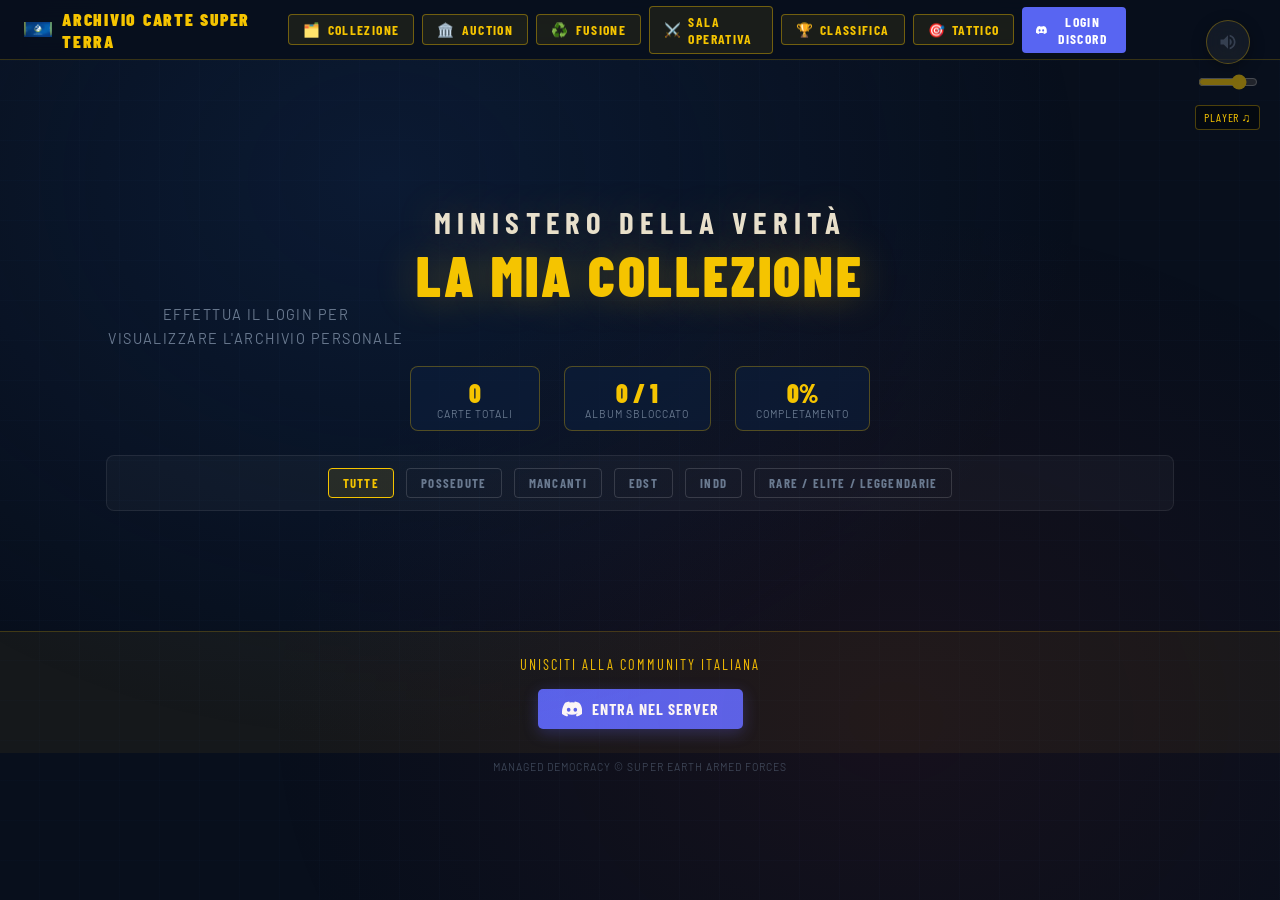
<file: index.html>
<!DOCTYPE html>
<html lang="it">

<head>
  <meta charset="UTF-8">
  <meta name="viewport" content="width=device-width, initial-scale=1.0">
  <title>Comando della Super Terra — Ritira il tuo Premio</title>
  <link rel="apple-touch-icon" sizes="192x192" href="assets/android-chrome-192x192.png">
  <link rel="icon" type="image/png" sizes="32x32" href="assets/favicon-32x32.png">
  <link rel="icon" type="image/png" sizes="16x16" href="assets/favicon-16x16.png">
  <link rel="manifest" href="assets/site.webmanifest">
  <style>
    @import url('https://fonts.googleapis.com/css2?family=Barlow+Condensed:wght@400;700;900&family=Barlow:wght@400;500&display=swap');

    :root {
      --yellow: #F5C400;
      --red: #C0281C;
      --blue-deep: #0a1628;
      --blue-mid: #0d1f3c;
      --dark: #0e1a2e;
      --darker: #080f1c;
      --gray: #1a2235;
      --text: #e8e0cc;
      --muted: #6a7a90;
      --common-border: #2a3a50;
      --rare-glow: #F5C400;
    }

    * {
      margin: 0;
      padding: 0;
      box-sizing: border-box;
    }

    body {
      background: var(--darker);
      color: var(--text);
      font-family: 'Barlow', sans-serif;
      min-height: 100vh;
      display: flex;
      flex-direction: column;
      align-items: center;
      justify-content: center;
      overflow-x: hidden;
      position: relative;
    }

    /* Sfondo tattico */
    body::before {
      content: '';
      position: fixed;
      inset: 0;
      background-image:
        repeating-linear-gradient(0deg, transparent, transparent 39px, rgba(100, 160, 255, 0.03) 40px),
        repeating-linear-gradient(90deg, transparent, transparent 39px, rgba(100, 160, 255, 0.03) 40px);
      pointer-events: none;
      z-index: 0;
    }

    body::after {
      content: '';
      position: fixed;
      inset: 0;
      background:
        radial-gradient(ellipse at 30% 20%, rgba(20, 60, 120, 0.25) 0%, transparent 55%),
        radial-gradient(ellipse at 70% 80%, rgba(192, 40, 28, 0.08) 0%, transparent 50%);
      pointer-events: none;
      z-index: 0;
    }

    /* ===== SCHERMATA INIZIALE ===== */
    #screen-intro {
      display: flex;
      flex-direction: column;
      align-items: center;
      gap: 2rem;
      z-index: 1;
      text-align: center;
      padding: 2rem;
    }

    .eagle-icon {
      width: 180px;
      border-radius: 12px;
      opacity: 0.9;
      animation: pulse-eagle 3s ease-in-out infinite;
    }

    @keyframes pulse-eagle {

      0%,
      100% {
        opacity: 0.5;
        transform: scale(1);
      }

      50% {
        opacity: 0.9;
        transform: scale(1.05);
      }
    }

    .intro-title {
      font-family: 'Barlow Condensed', sans-serif;
      font-weight: 900;
      font-size: clamp(2rem, 8vw, 3.5rem);
      line-height: 1;
      text-transform: uppercase;
      letter-spacing: 0.05em;
      color: var(--yellow);
      text-shadow: 0 0 40px rgba(245, 196, 0, 0.3);
    }

    .intro-title span {
      display: block;
      font-size: 0.55em;
      color: var(--text);
      letter-spacing: 0.2em;
      font-weight: 700;
      margin-bottom: 0.3em;
    }

    .intro-subtitle {
      font-size: 0.9rem;
      color: var(--muted);
      letter-spacing: 0.1em;
      text-transform: uppercase;
      max-width: 300px;
      line-height: 1.6;
    }

    /* Busta */
    #pack-wrapper {
      position: relative;
      cursor: pointer;
      perspective: 800px;
      margin: 1rem 0;
    }

    #pack-img {
      width: 220px;
      display: block;
      transform-origin: center bottom;
      filter: drop-shadow(0 20px 40px rgba(0, 0, 0, 0.9)) drop-shadow(0 0 25px rgba(180, 150, 50, 0.2));
      animation: pack-idle 4s ease-in-out infinite;
    }

    @keyframes pack-idle {

      0%,
      100% {
        transform: rotateY(-4deg) rotateX(2deg) translateY(0px);
        filter: drop-shadow(0 20px 40px rgba(0, 0, 0, 0.8)) drop-shadow(0 0 20px rgba(245, 196, 0, 0.15));
      }

      25% {
        transform: rotateY(4deg) rotateX(-1deg) translateY(-6px);
        filter: drop-shadow(0 30px 50px rgba(0, 0, 0, 0.9)) drop-shadow(0 0 30px rgba(245, 196, 0, 0.25));
      }

      75% {
        transform: rotateY(-2deg) rotateX(3deg) translateY(-3px);
        filter: drop-shadow(0 25px 45px rgba(0, 0, 0, 0.85)) drop-shadow(0 0 15px rgba(245, 196, 0, 0.2));
      }
    }

    #pack-wrapper:hover #pack-img {
      animation: none;
      transform: rotateY(0deg) rotateX(-8deg) scale(1.05) translateY(-10px);
      filter: drop-shadow(0 40px 60px rgba(0, 0, 0, 0.9)) drop-shadow(0 0 40px rgba(180, 150, 50, 0.4));
    }

    .click-hint {
      font-family: 'Barlow Condensed', sans-serif;
      font-weight: 700;
      font-size: 0.85rem;
      letter-spacing: 0.2em;
      text-transform: uppercase;
      color: var(--yellow);
      opacity: 0;
      animation: blink-hint 2s ease-in-out 1.5s infinite;
      margin-top: -0.5rem;
    }

    @keyframes blink-hint {

      0%,
      100% {
        opacity: 0;
      }

      50% {
        opacity: 0.8;
      }
    }

    /* ===== ANIMAZIONE APERTURA ===== */
    #screen-opening {
      display: none;
      position: fixed;
      inset: 0;
      z-index: 10;
      align-items: center;
      justify-content: center;
      background: var(--darker);
      flex-direction: column;
    }

    #pack-anim {
      width: 240px;
      display: block;
      transform-origin: center center;
    }

    .flash-overlay {
      position: fixed;
      inset: 0;
      background: white;
      opacity: 0;
      pointer-events: none;
      z-index: 20;
    }

    /* ===== SCHERMATA CARTE ===== */
    #screen-cards {
      display: none;
      flex-direction: column;
      align-items: center;
      gap: 2rem;
      z-index: 1;
      padding: 12rem 1rem 5rem 1rem;
      /* Aumentato padding top per lo zoom */
      width: 100%;
      max-width: 900px;
    }

    .cards-header {
      text-align: center;
    }

    .cards-header h2 {
      font-family: 'Barlow Condensed', sans-serif;
      font-weight: 900;
      font-size: clamp(1.8rem, 5vw, 2.8rem);
      text-transform: uppercase;
      letter-spacing: 0.05em;
      color: var(--yellow);
      text-shadow: 0 0 30px rgba(245, 196, 0, 0.4);
    }

    .cards-header p {
      font-size: 0.8rem;
      color: var(--muted);
      letter-spacing: 0.15em;
      text-transform: uppercase;
      margin-top: 0.3rem;
    }

    /* Grid carte */
    .cards-grid {
      display: flex;
      flex-wrap: wrap;
      gap: 1rem;
      justify-content: center;
      width: 100%;
    }

    /* Singola carta */
    .card {
      width: 180px;
      /* Leggermente più grandi di base */
      border-radius: 10px;
      overflow: hidden;
      position: relative;
      transform: translateY(60px) scale(0.8);
      opacity: 0;
      transition: transform 0.5s cubic-bezier(0.2, 0.8, 0.2, 1), box-shadow 0.3s ease, opacity 0.5s ease;
      cursor: pointer;
      flex-shrink: 0;
      z-index: 1;
      image-rendering: high-quality;
      backface-visibility: hidden;
    }

    .card.reveal {
      animation: card-reveal 0.5s cubic-bezier(0.175, 0.885, 0.32, 1.275) forwards;
    }

    @keyframes card-reveal {
      0% {
        transform: translateY(60px) scale(0.8) rotateY(90deg);
        opacity: 0;
      }

      60% {
        transform: translateY(-8px) scale(1.05) rotateY(-5deg);
        opacity: 1;
      }

      100% {
        transform: translateY(0) scale(1) rotateY(0deg);
        opacity: 1;
      }
    }

    /* Effetti attivi solo su Desktop (dispositivi con mouse) */
    @media (hover: hover) {
      .card:hover {
        transform: scale(2.1) translateY(5%) !important;
        /* Spinta leggermente in basso per non tagliare il top */
        z-index: 100;
        box-shadow: 0 40px 80px rgba(0, 0, 0, 0.9), 0 0 50px rgba(245, 196, 0, 0.3);
      }

      /* Evitiamo che le carte vicine coprano lo zoom */
      .cards-grid:hover .card:not(:hover) {
        filter: blur(2px) brightness(0.5);
        transform: scale(0.9);
        opacity: 0.6;
      }
    }

    /* Ottimizzazione Mobile: Zoom ridotto al tocco o click */
    @media (hover: none) {
      .card.active-mobile {
        transform: scale(1.1) !important;
        z-index: 10;
        box-shadow: 0 10px 30px rgba(0, 0, 0, 0.8);
      }
    }

    .card.common {
      border: 2px solid var(--common-border);
      box-shadow: 0 8px 24px rgba(0, 0, 0, 0.6);
    }

    .card.unique {
      border: 2px solid #a855f7;
      box-shadow: 0 8px 24px rgba(0, 0, 0, 0.6), 0 0 20px rgba(168, 85, 247, 0.4), 0 0 45px rgba(168, 85, 247, 0.25);
      animation-name: card-reveal-unique;
    }

    @keyframes card-reveal-unique {
      0% {
        transform: translateY(60px) scale(0.8) rotateY(90deg);
        opacity: 0;
      }

      60% {
        transform: translateY(-12px) scale(1.1) rotateY(-8deg);
        opacity: 1;
        box-shadow: 0 20px 50px rgba(0, 0, 0, 0.8), 0 0 60px rgba(168, 85, 247, 0.8);
      }

      100% {
        transform: translateY(0) scale(1) rotateY(0deg);
        opacity: 1;
        box-shadow: 0 8px 24px rgba(0, 0, 0, 0.6), 0 0 20px rgba(168, 85, 247, 0.4), 0 0 45px rgba(168, 85, 247, 0.25);
      }
    }

    .card.rare {
      border: 2px solid var(--yellow);
      box-shadow: 0 8px 24px rgba(0, 0, 0, 0.6), 0 0 20px rgba(245, 196, 0, 0.3), 0 0 40px rgba(245, 196, 0, 0.15);
      animation-name: card-reveal-rare;
    }

    @keyframes card-reveal-rare {
      0% {
        transform: translateY(60px) scale(0.8) rotateY(90deg);
        opacity: 0;
      }

      60% {
        transform: translateY(-12px) scale(1.1) rotateY(-8deg);
        opacity: 1;
        box-shadow: 0 20px 50px rgba(0, 0, 0, 0.8), 0 0 60px rgba(245, 196, 0, 0.6);
      }

      100% {
        transform: translateY(0) scale(1) rotateY(0deg);
        opacity: 1;
        box-shadow: 0 8px 24px rgba(0, 0, 0, 0.6), 0 0 20px rgba(245, 196, 0, 0.3), 0 0 40px rgba(245, 196, 0, 0.15);
      }
    }

    .card-img-wrapper {
      width: 100%;
      aspect-ratio: 2/3;
      overflow: hidden;
      background: var(--gray);
      display: flex;
      align-items: center;
      justify-content: center;
      position: relative;
    }

    .card-img-wrapper img {
      width: 100%;
      height: 100%;
      object-fit: cover;
      display: block;
      image-rendering: auto;
      transform: translateZ(0);
    }

    /* Placeholder per il prototipo */
    .card-placeholder {
      width: 100%;
      height: 100%;
      display: flex;
      flex-direction: column;
      align-items: center;
      justify-content: center;
      gap: 0.5rem;
      padding: 1rem;
    }

    .card-placeholder .card-number {
      font-family: 'Barlow Condensed', sans-serif;
      font-weight: 900;
      font-size: 3rem;
      line-height: 1;
      opacity: 0.3;
    }

    .card-placeholder .card-codename {
      font-family: 'Barlow Condensed', sans-serif;
      font-weight: 700;
      font-size: 0.7rem;
      letter-spacing: 0.1em;
      text-transform: uppercase;
      opacity: 0.4;
      text-align: center;
    }

    .unique-shimmer {
      position: absolute;
      inset: 0;
      background: linear-gradient(105deg,
          transparent 40%,
          rgba(168, 85, 247, 0.3) 50%,
          transparent 60%) !important;
      background-size: 200% 100%;
      animation: shimmer 2.2s ease-in-out infinite;
      pointer-events: none;
    }

    .rare-shimmer {
      position: absolute;
      inset: 0;
      background: linear-gradient(105deg,
          transparent 40%,
          rgba(245, 196, 0, 0.15) 50%,
          transparent 60%);
      background-size: 200% 100%;
      animation: shimmer 2.5s ease-in-out infinite;
      pointer-events: none;
    }

    @keyframes shimmer {
      0% {
        background-position: -100% 0;
      }

      100% {
        background-position: 200% 0;
      }
    }

    .card-footer {
      background: var(--dark);
      padding: 8px 10px;
      display: flex;
      align-items: center;
      justify-content: space-between;
      border-top: 1px solid rgba(255, 255, 255, 0.06);
    }

    .card-info-group {
      display: flex;
      flex-direction: column;
      gap: 2px;
      overflow: hidden;
    }

    .download-icon-btn {
      background: rgba(245, 196, 0, 0.1);
      border: 1px solid rgba(245, 196, 0, 0.3);
      color: var(--yellow);
      width: 32px;
      height: 32px;
      border-radius: 4px;
      display: flex;
      align-items: center;
      justify-content: center;
      cursor: pointer;
      transition: all 0.2s;
      flex-shrink: 0;
    }

    .download-icon-btn:hover {
      background: var(--yellow);
      color: var(--darker);
    }

    .download-icon-btn svg {
      width: 18px;
      height: 18px;
      fill: currentColor;
    }

    .card-name {
      font-family: 'Barlow Condensed', sans-serif;
      font-weight: 700;
      font-size: 0.7rem;
      letter-spacing: 0.05em;
      text-transform: uppercase;
      color: var(--text);
      white-space: nowrap;
      overflow: hidden;
      text-overflow: ellipsis;
    }

    .rarity-badge {
      font-family: 'Barlow Condensed', sans-serif;
      font-weight: 900;
      font-size: 0.6rem;
      letter-spacing: 0.1em;
      text-transform: uppercase;
      padding: 2px 5px;
      border-radius: 3px;
      flex-shrink: 0;
      margin-left: 4px;
    }

    .badge-comune {
      background: rgba(74, 64, 48, 0.6);
      color: #9a8a70;
    }

    .badge-unique {
      background: rgba(138, 43, 226, 0.35);
      color: #d8b4fe;
      border: 1px solid rgba(168, 85, 247, 0.5);
      box-shadow: 0 0 8px rgba(138, 43, 226, 0.4);
    }

    .badge-rara {
      background: rgba(245, 196, 0, 0.2);
      color: var(--yellow);
    }

    /* Timer e azioni */
    .timer-bar {
      display: flex;
      align-items: center;
      gap: 1rem;
      padding: 0.75rem 1.25rem;
      background: rgba(255, 255, 255, 0.04);
      border: 1px solid rgba(255, 255, 255, 0.08);
      border-radius: 6px;
      width: 100%;
      max-width: 500px;
    }

    .timer-icon {
      font-size: 1rem;
      opacity: 0.5;
    }

    .timer-text {
      font-size: 0.75rem;
      color: var(--muted);
      letter-spacing: 0.08em;
      text-transform: uppercase;
      flex: 1;
    }

    .timer-countdown {
      font-family: 'Barlow Condensed', sans-serif;
      font-weight: 700;
      font-size: 1rem;
      color: var(--yellow);
      letter-spacing: 0.1em;
    }

    /* Footer */
    .md-footer {
      font-size: 0.65rem;
      color: var(--muted);
      letter-spacing: 0.1em;
      text-transform: uppercase;
      margin-top: 0.5rem;
      opacity: 0.5;
      text-align: center;
      z-index: 1;
      padding-bottom: 1rem;
    }

    /* Reset per test */
    #btn-reset {
      margin-top: 0.5rem;
      background: transparent;
      border: 1px solid rgba(255, 255, 255, 0.15);
      color: var(--muted);
      padding: 8px 20px;
      border-radius: 4px;
      font-family: 'Barlow Condensed', sans-serif;
      font-weight: 700;
      font-size: 0.75rem;
      letter-spacing: 0.15em;
      text-transform: uppercase;
      cursor: pointer;
      transition: all 0.2s;
    }

    #btn-reset:hover {
      border-color: var(--yellow);
      color: var(--yellow);
    }

    /* Particelle */
    .particles {
      position: fixed;
      inset: 0;
      pointer-events: none;
      z-index: 15;
      overflow: hidden;
    }

    .particle {
      position: absolute;
      width: 4px;
      height: 4px;
      border-radius: 50%;
      opacity: 0;
    }

    /* Schermate errore/loading */
    #screen-loading,
    #screen-error {
      display: none;
      flex-direction: column;
      align-items: center;
      gap: 1.5rem;
      z-index: 100;
      text-align: center;
      padding: 2rem;
    }

    .error-title {
      font-family: 'Barlow Condensed', sans-serif;
      font-weight: 900;
      font-size: 2.5rem;
      color: var(--red);
      text-transform: uppercase;
    }

    .loading-spinner {
      width: 50px;
      height: 50px;
      border: 3px solid rgba(245, 196, 0, 0.1);
      border-top: 3px solid var(--yellow);
      border-radius: 50%;
      animation: spin 1s linear infinite;
    }

    /* Footer Social */
    .discord-community {
      margin-top: 2rem;
      display: flex;
      flex-direction: column;
      align-items: center;
      gap: 1rem;
      padding: 1.5rem;
      background: rgba(245, 196, 0, 0.05);
      border-top: 1px solid rgba(245, 196, 0, 0.2);
      width: 100%;
      box-sizing: border-box;
    }

    .discord-btn {
      display: inline-flex;
      align-items: center;
      gap: 10px;
      background: #5865F2;
      /* Discord Blurple */
      color: white;
      text-decoration: none;
      padding: 10px 24px;
      border-radius: 5px;
      font-family: 'Barlow Condensed', sans-serif;
      font-weight: 700;
      text-transform: uppercase;
      letter-spacing: 1px;
      transition: all 0.3s ease;
      box-shadow: 0 4px 15px rgba(88, 101, 242, 0.3);
    }

    .discord-btn:hover {
      background: #4752C4;
      transform: translateY(-2px);
      box-shadow: 0 6px 20px rgba(88, 101, 242, 0.5);
    }

    .discord-btn svg {
      width: 20px;
      height: 20px;
      fill: currentColor;
    }

    .community-text {
      font-family: 'Barlow Condensed', sans-serif;
      font-size: 0.9rem;
      color: var(--yellow);
      letter-spacing: 2px;
      text-transform: uppercase;
    }

    @keyframes spin {
      0% {
        transform: rotate(0deg);
      }

      100% {
        transform: rotate(360deg);
      }
    }

    /* ===== AUDIO CONTROL ===== */
    #audio-control-wrapper {
      position: fixed;
      top: 20px;
      right: 20px;
      z-index: 1000;
      display: flex;
      flex-direction: column;
      align-items: center;
      gap: 10px;
    }

    #audio-control {
      background: rgba(255, 255, 255, 0.05);
      backdrop-filter: blur(10px);
      border: 1px solid rgba(245, 196, 0, 0.3);
      border-radius: 50%;
      width: 44px;
      height: 44px;
      display: flex;
      align-items: center;
      justify-content: center;
      cursor: pointer;
      transition: all 0.3s cubic-bezier(0.4, 0, 0.2, 1);
      box-shadow: 0 4px 15px rgba(0, 0, 0, 0.3);
    }

    #audio-control:hover {
      background: rgba(245, 196, 0, 0.1);
      transform: scale(1.1);
      border-color: var(--yellow);
    }

    #audio-control svg {
      width: 20px;
      height: 20px;
      fill: var(--yellow);
      transition: all 0.3s;
    }

    #audio-control.muted svg {
      opacity: 0.4;
      fill: var(--muted);
    }

    #audio-control.muted::after {
      content: '';
      position: absolute;
      inset: -2px;
      border: 1px solid var(--yellow);
      border-radius: 50%;
      animation: audio-pulse 2s infinite;
      opacity: 0;
    }

    @keyframes audio-pulse {
      0% {
        transform: scale(1);
        opacity: 0.5;
      }

      100% {
        transform: scale(1.5);
        opacity: 0;
      }
    }

    #volume-slider {
      width: 60px;
      accent-color: var(--yellow);
      cursor: pointer;
      opacity: 0.5;
      transition: opacity 0.3s;
    }

    #volume-slider:hover {
      opacity: 1;
    }

    /* ===== HEADER NAVIGAZIONE & DISCORD OAUTH ===== */
    .top-nav-bar {
      position: fixed;
      top: 0;
      left: 0;
      right: 0;
      height: 60px;
      background: rgba(8, 15, 28, 0.85);
      backdrop-filter: blur(12px);
      border-bottom: 1px solid rgba(245, 196, 0, 0.2);
      z-index: 900;
      display: flex;
      align-items: center;
      justify-content: space-between;
      padding: 0 1.5rem;
    }

    .nav-brand {
      display: flex;
      align-items: center;
      gap: 10px;
      font-family: 'Barlow Condensed', sans-serif;
      font-weight: 900;
      color: var(--yellow);
      font-size: 1.1rem;
      letter-spacing: 0.1em;
      text-transform: uppercase;
    }

    .nav-brand img {
      width: 28px;
      height: 28px;
      object-fit: contain;
      flex-shrink: 0;
    }

    .nav-controls {
      display: flex;
      align-items: center;
      gap: 8px;
      /* su desktop lascia spazio per audio control fisso a destra */
      margin-right: 130px;
    }

    .btn-nav-action {
      background: rgba(245, 196, 0, 0.08);
      border: 1px solid rgba(245, 196, 0, 0.4);
      color: var(--yellow);
      padding: 6px 14px;
      border-radius: 4px;
      font-family: 'Barlow Condensed', sans-serif;
      font-weight: 700;
      font-size: 0.85rem;
      letter-spacing: 0.1em;
      text-transform: uppercase;
      cursor: pointer;
      transition: all 0.2s;
      display: flex;
      align-items: center;
      gap: 6px;
    }

    .btn-nav-action:hover {
      background: var(--yellow);
      color: var(--darker);
      box-shadow: 0 0 15px rgba(245, 196, 0, 0.3);
    }

    .btn-discord-login {
      background: #5865F2;
      border: none;
      color: white;
    }

    .btn-discord-login:hover {
      background: #4752C4;
      color: white;
      box-shadow: 0 0 15px rgba(88, 101, 242, 0.5);
    }

    .user-profile-badge {
      display: flex;
      align-items: center;
      gap: 10px;
      background: rgba(255, 255, 255, 0.05);
      border: 1px solid rgba(255, 255, 255, 0.15);
      padding: 4px 10px;
      border-radius: 20px;
    }

    .user-avatar {
      width: 28px;
      height: 28px;
      border-radius: 50%;
      border: 1px solid var(--yellow);
    }

    .user-name {
      font-family: 'Barlow Condensed', sans-serif;
      font-weight: 700;
      font-size: 0.85rem;
      color: var(--text);
      letter-spacing: 0.05em;
    }

    /* ===== SCHERMATA COLLEZIONE ===== */
    #screen-collection {
      display: none;
      flex-direction: column;
      align-items: center;
      gap: 1.5rem;
      z-index: 1;
      padding: 6rem 1rem 4rem 1rem;
      width: 100%;
      max-width: 1100px;
    }

    .collection-header {
      text-align: center;
      width: 100%;
    }

    .collection-stats-bar {
      display: flex;
      gap: 1.5rem;
      justify-content: center;
      flex-wrap: wrap;
      margin-top: 1rem;
    }

    .stat-card {
      background: rgba(13, 31, 60, 0.6);
      border: 1px solid rgba(245, 196, 0, 0.3);
      padding: 10px 20px;
      border-radius: 8px;
      display: flex;
      flex-direction: column;
      align-items: center;
      min-width: 130px;
    }

    .stat-val {
      font-family: 'Barlow Condensed', sans-serif;
      font-weight: 900;
      font-size: 1.6rem;
      color: var(--yellow);
    }

    .stat-lbl {
      font-size: 0.65rem;
      color: var(--muted);
      text-transform: uppercase;
      letter-spacing: 0.1em;
    }

    .collection-filters {
      display: flex;
      gap: 0.75rem;
      flex-wrap: wrap;
      justify-content: center;
      width: 100%;
      background: rgba(255, 255, 255, 0.03);
      padding: 12px;
      border-radius: 8px;
      border: 1px solid rgba(255, 255, 255, 0.08);
    }

    .filter-btn {
      background: transparent;
      border: 1px solid rgba(255, 255, 255, 0.15);
      color: var(--muted);
      padding: 6px 14px;
      border-radius: 4px;
      font-family: 'Barlow Condensed', sans-serif;
      font-weight: 700;
      font-size: 0.8rem;
      letter-spacing: 0.1em;
      text-transform: uppercase;
      cursor: pointer;
      transition: all 0.2s;
    }

    .filter-btn.active,
    .filter-btn:hover {
      border-color: var(--yellow);
      color: var(--yellow);
      background: rgba(245, 196, 0, 0.1);
    }

    /* Carte nell'album della collezione */
    #screen-collection .card {
      opacity: 1 !important;
      transform: translateY(0) scale(1);
    }

    /* Carte Non Possedute (Album Sblocco) */
    .card.locked {
      opacity: 0.5 !important;
      border-color: rgba(255, 255, 255, 0.08) !important;
      box-shadow: none !important;
      cursor: not-allowed;
    }


    .card.locked .card-img-wrapper img {
      display: none !important;
      /* Nasconde totalmente l'immagine della carta non posseduta */
    }

    .card.locked .card-placeholder {
      display: flex !important;
      opacity: 0.25;
    }

    @media (hover: hover) {
      .card.locked:hover {
        transform: none !important;
        /* Disabilita ingrandimento su hover per le carte bloccate */
        box-shadow: none !important;
        z-index: 1;
      }
    }

    /* ===== RESPONSIVE MOBILE ===== */
    @media (max-width: 600px) {

      /* Navbar: altezza fissa, no overflow */
      .top-nav-bar {
        height: 54px;
        padding: 0 0.75rem;
        gap: 6px;
      }

      /* Brand: nascondi testo, mostra solo logo */
      .nav-brand span {
        display: none;
      }

      .nav-brand {
        flex-shrink: 0;
      }

      /* Controlla gruppo bottoni */
      .nav-controls {
        gap: 4px;
        margin-right: 50px; /* spazio per il bottone audio compatto */
        flex-shrink: 1;
        overflow-x: auto;
        -webkit-overflow-scrolling: touch;
        scrollbar-width: none;
      }

      .nav-controls::-webkit-scrollbar {
        display: none;
      }

      /* Bottoni navigazione più compatti */
      .btn-nav-action {
        padding: 5px 7px;
        font-size: 0.7rem;
        letter-spacing: 0.03em;
        gap: 3px;
        white-space: nowrap;
        flex-shrink: 0;
      }

      /* Nascondi emoji nei bottoni nav su mobile stretto */
      .btn-nav-action .btn-emoji {
        display: none;
      }

      .user-profile-badge {
        padding: 3px 6px;
        gap: 5px;
        flex-shrink: 0;
      }

      .user-avatar {
        width: 22px;
        height: 22px;
      }

      .user-name {
        font-size: 0.75rem;
        max-width: 75px;
        overflow: hidden;
        text-overflow: ellipsis;
        white-space: nowrap;
      }

      /* Widget audio: abbassato sotto la navbar, non sovrappone */
      #audio-control-wrapper {
        top: 60px;
        right: 8px;
        flex-direction: row;
        gap: 6px;
        align-items: center;
      }

      /* Volume slider nascosto su mobile (troppo piccolo per essere utile) */
      #volume-slider {
        display: none;
      }

      /* Link player audio compatto */
      #audio-control-wrapper > a {
        font-size: 0.65rem;
        padding: 3px 6px;
        margin-top: 0;
      }

      /* Schermata asta: padding top aumentato per audio widget abbassato */
      #screen-auction {
        padding-top: 7rem;
      }

      #screen-fusion {
        padding-top: 7rem;
      }
    }

    /* ===== SCHERMATA ASTA ===== */
    #screen-auction {
      display: none;
      flex-direction: column;
      align-items: center;
      gap: 1.5rem;
      z-index: 1;
      padding: 6rem 1rem 4rem 1rem;
      width: 100%;
      max-width: 1100px;
    }

    /* ===== SCHERMATA FUSIONE ===== */
    #screen-fusion {
      display: none;
      flex-direction: column;
      align-items: center;
      gap: 1.5rem;
      z-index: 1;
      padding: 6rem 1rem 4rem;
      width: 100%;
      max-width: 900px;
    }

    .fusion-panel {
      width: 100%;
      padding: 1.5rem;
      border: 1px solid rgba(245, 196, 0, 0.3);
      border-radius: 8px;
      background: rgba(13, 31, 60, 0.72);
      color: var(--text);
    }

    .fusion-controls {
      display: flex;
      align-items: end;
      justify-content: center;
      flex-wrap: wrap;
      gap: 1rem;
    }

    .fusion-field {
      display: flex;
      flex-direction: column;
      gap: 0.4rem;
      color: var(--muted);
      font-size: 0.75rem;
      text-transform: uppercase;
      letter-spacing: 0.08em;
    }

    .fusion-field select,
    .fusion-field input {
      min-width: 150px;
      padding: 0.7rem;
      border: 1px solid rgba(245, 196, 0, 0.4);
      border-radius: 4px;
      background: var(--darker);
      color: var(--text);
      font: inherit;
    }

    .fusion-field select:disabled,
    .fusion-field input:disabled {
      opacity: 0.5;
      cursor: not-allowed;
      border-color: rgba(255, 255, 255, 0.15);
    }

    .fusion-action {
      padding: 0.75rem 1.25rem;
      border: 1px solid var(--yellow);
      border-radius: 4px;
      background: var(--yellow);
      color: var(--darker);
      font: 700 0.9rem 'Barlow Condensed', sans-serif;
      letter-spacing: 0.08em;
      text-transform: uppercase;
      cursor: pointer;
    }

    .fusion-action:disabled {
      cursor: not-allowed;
      opacity: 0.55;
    }

    #fusion-status {
      min-height: 1.5rem;
      margin-top: 1rem;
      color: var(--text);
      text-align: center;
    }

    #fusion-preview-list {
      margin: 1rem 0 0;
      padding-left: 1.5rem;
      line-height: 1.8;
    }

    .auction-header {
      text-align: center;
      width: 100%;
    }

    /* Tab navigation per l'asta */
    .auction-tabs {
      display: flex;
      gap: 0;
      border: 1px solid rgba(245, 196, 0, 0.3);
      border-radius: 6px;
      overflow: hidden;
      width: 100%;
      max-width: 600px;
    }

    .auction-tab-btn {
      flex: 1;
      background: transparent;
      border: none;
      color: var(--muted);
      padding: 10px 16px;
      font-family: 'Barlow Condensed', sans-serif;
      font-weight: 700;
      font-size: 0.85rem;
      letter-spacing: 0.1em;
      text-transform: uppercase;
      cursor: pointer;
      transition: all 0.2s;
      border-right: 1px solid rgba(245, 196, 0, 0.3);
    }

    .auction-tab-btn:last-child {
      border-right: none;
    }

    .auction-tab-btn.active {
      background: rgba(245, 196, 0, 0.12);
      color: var(--yellow);
    }

    .auction-tab-btn:hover:not(.active) {
      background: rgba(245, 196, 0, 0.05);
      color: var(--text);
    }

    /* Box Guida Aste */
    .auction-guide-wrapper {
      width: 100%;
      max-width: 900px;
      margin: 0 auto;
    }

    .auction-guide-box {
      background: linear-gradient(145deg, rgba(13, 31, 60, 0.85), rgba(7, 18, 36, 0.95));
      border: 1px solid rgba(245, 196, 0, 0.35);
      border-radius: 8px;
      overflow: hidden;
      box-shadow: 0 4px 20px rgba(0, 0, 0, 0.4);
    }

    .auction-guide-toggle-btn {
      width: 100%;
      padding: 12px 18px;
      background: rgba(245, 196, 0, 0.08);
      border: none;
      color: var(--yellow);
      display: flex;
      align-items: center;
      justify-content: space-between;
      cursor: pointer;
      font-family: 'Barlow Condensed', sans-serif;
      font-weight: 700;
      font-size: 0.95rem;
      letter-spacing: 0.08em;
      text-transform: uppercase;
      transition: all 0.2s;
    }

    .auction-guide-toggle-btn:hover {
      background: rgba(245, 196, 0, 0.16);
    }

    .guide-toggle-left {
      display: flex;
      align-items: center;
      gap: 10px;
    }

    .guide-badge {
      background: var(--yellow);
      color: var(--darker);
      font-size: 0.65rem;
      font-weight: 900;
      padding: 2px 7px;
      border-radius: 3px;
      letter-spacing: 0.12em;
    }

    .guide-toggle-arrow {
      font-size: 0.75rem;
      transition: transform 0.2s;
      color: var(--yellow);
    }

    .guide-toggle-arrow.open {
      transform: rotate(180deg);
    }

    .auction-guide-body {
      padding: 16px 20px;
      display: flex;
      flex-direction: column;
      gap: 14px;
      border-top: 1px solid rgba(245, 196, 0, 0.2);
    }

    .auction-steps-grid {
      display: grid;
      grid-template-columns: repeat(auto-fit, minmax(240px, 1fr));
      gap: 12px;
    }

    .auction-step-item {
      background: rgba(0, 0, 0, 0.35);
      border: 1px solid rgba(255, 255, 255, 0.08);
      border-left: 3px solid var(--yellow);
      border-radius: 6px;
      padding: 12px;
      display: flex;
      flex-direction: column;
      gap: 6px;
    }

    .step-header {
      display: flex;
      align-items: center;
      gap: 8px;
    }

    .step-num {
      background: var(--yellow);
      color: var(--darker);
      font-family: 'Barlow Condensed', sans-serif;
      font-weight: 900;
      font-size: 0.75rem;
      width: 22px;
      height: 22px;
      border-radius: 50%;
      display: flex;
      align-items: center;
      justify-content: center;
      flex-shrink: 0;
    }

    .step-title {
      font-family: 'Barlow Condensed', sans-serif;
      font-weight: 700;
      font-size: 0.95rem;
      color: var(--text);
      text-transform: uppercase;
      letter-spacing: 0.05em;
    }

    .step-desc {
      font-size: 0.76rem;
      color: #94a3b8;
      line-height: 1.45;
    }

    .step-desc strong {
      color: #ffffff;
    }

    .step-desc .highlight-badge {
      display: inline-block;
      background: rgba(245, 196, 0, 0.15);
      color: var(--yellow);
      padding: 1px 6px;
      border-radius: 3px;
      font-family: monospace;
      font-size: 0.75rem;
      font-weight: bold;
    }

    .auction-guide-warning {
      background: rgba(192, 40, 28, 0.12);
      border: 1px solid rgba(192, 40, 28, 0.4);
      border-radius: 6px;
      padding: 10px 14px;
      font-size: 0.75rem;
      color: #fca5a5;
      display: flex;
      align-items: center;
      gap: 10px;
    }

    .auction-guide-warning strong {
      color: #ffffff;
    }

    /* Pannello tab */
    .auction-panel {
      display: none;
      flex-direction: column;
      gap: 1.5rem;
      width: 100%;
    }

    .auction-panel.active {
      display: flex;
    }

    /* Grid aste */
    .auction-grid {
      display: grid;
      grid-template-columns: repeat(auto-fill, minmax(260px, 1fr));
      gap: 1rem;
      width: 100%;
    }

    /* Singola card asta */
    .auction-card {
      background: rgba(13, 31, 60, 0.7);
      border: 1px solid var(--common-border);
      border-radius: 10px;
      overflow: hidden;
      transition: border-color 0.2s, box-shadow 0.2s, transform 0.2s;
      display: flex;
      flex-direction: column;
    }

    .auction-card.rare-auction {
      border-color: rgba(245, 196, 0, 0.5);
      box-shadow: 0 0 20px rgba(245, 196, 0, 0.1);
    }

    .auction-card:hover {
      border-color: rgba(245, 196, 0, 0.7);
      box-shadow: 0 8px 30px rgba(0, 0, 0, 0.6), 0 0 20px rgba(245, 196, 0, 0.15);
      transform: translateY(-2px);
    }

    .auction-card-preview {
      width: 100%;
      aspect-ratio: 3/2;
      overflow: hidden;
      position: relative;
      background: var(--gray);
      display: flex;
      align-items: center;
      justify-content: center;
    }

    .auction-card-preview img {
      width: 100%;
      height: 100%;
      object-fit: cover;
    }

    .auction-card-preview-placeholder {
      display: flex;
      flex-direction: column;
      align-items: center;
      gap: 0.5rem;
      opacity: 0.3;
      padding: 1rem;
      text-align: center;
    }

    .auction-card-preview-placeholder .ph-num {
      font-family: 'Barlow Condensed', sans-serif;
      font-weight: 900;
      font-size: 2.5rem;
      line-height: 1;
    }

    .auction-card-info {
      padding: 12px 14px;
      display: flex;
      flex-direction: column;
      gap: 8px;
      flex: 1;
    }

    .auction-card-name {
      font-family: 'Barlow Condensed', sans-serif;
      font-weight: 900;
      font-size: 1rem;
      color: var(--text);
      text-transform: uppercase;
      letter-spacing: 0.05em;
    }

    .auction-card-meta {
      display: flex;
      align-items: center;
      gap: 8px;
      flex-wrap: wrap;
    }

    .auction-seller {
      font-size: 0.7rem;
      color: var(--muted);
      letter-spacing: 0.05em;
    }

    .auction-dates {
      display: flex;
      flex-direction: column;
      gap: 3px;
      font-size: 0.68rem;
      color: var(--muted);
    }

    .auction-price-row {
      display: flex;
      align-items: center;
      justify-content: space-between;
      background: rgba(0, 0, 0, 0.3);
      border-radius: 5px;
      padding: 8px 12px;
      margin-top: auto;
    }

    .auction-price-label {
      font-size: 0.65rem;
      color: var(--muted);
      text-transform: uppercase;
      letter-spacing: 0.1em;
    }

    .auction-price-val {
      font-family: 'Barlow Condensed', sans-serif;
      font-weight: 900;
      font-size: 1.3rem;
      color: var(--yellow);
      letter-spacing: 0.05em;
    }

    .auction-countdown {
      font-family: 'Barlow Condensed', sans-serif;
      font-weight: 700;
      font-size: 0.75rem;
      letter-spacing: 0.08em;
      color: var(--muted);
    }

    .auction-countdown.expiring {
      color: #C0281C;
      animation: blink-hint 1.5s ease-in-out infinite;
    }

    .auction-card-actions {
      display: flex;
      gap: 8px;
      padding: 0 14px 12px 14px;
    }

    .btn-auction-action {
      flex: 1;
      padding: 7px 12px;
      border-radius: 4px;
      font-family: 'Barlow Condensed', sans-serif;
      font-weight: 700;
      font-size: 0.8rem;
      letter-spacing: 0.1em;
      text-transform: uppercase;
      cursor: pointer;
      transition: all 0.2s;
      border: 1px solid rgba(245, 196, 0, 0.4);
      background: rgba(245, 196, 0, 0.08);
      color: var(--yellow);
    }

    .btn-auction-action:hover {
      background: var(--yellow);
      color: var(--darker);
    }

    .btn-auction-danger {
      border-color: rgba(192, 40, 28, 0.5);
      background: rgba(192, 40, 28, 0.08);
      color: #C0281C;
    }

    .btn-auction-danger:hover {
      background: #C0281C;
      color: white;
    }

    /* Rilanci e offerte */
    .auction-bid-row {
      margin-top: 8px;
      padding: 6px 10px;
      background: rgba(245, 196, 0, 0.05);
      border: 1px dashed rgba(245, 196, 0, 0.25);
      border-radius: 4px;
    }

    .auction-bid-label {
      font-size: 0.62rem;
      text-transform: uppercase;
      letter-spacing: 0.1em;
      color: var(--muted);
      margin-bottom: 2px;
    }

    .auction-bid-val {
      font-size: 0.78rem;
      color: var(--text);
      display: flex;
      flex-direction: column;
      gap: 2px;
    }

    .auction-bid-val.no-bids {
      color: var(--muted);
      font-style: italic;
      font-size: 0.72rem;
    }

    .bid-amount {
      font-family: 'Barlow Condensed', sans-serif;
      font-weight: 900;
      font-size: 1.05rem;
      color: var(--yellow);
    }

    .bid-user {
      font-size: 0.72rem;
      color: #94a3b8;
    }

    .bid-id {
      color: var(--muted);
      font-size: 0.68rem;
      font-family: monospace;
    }

    .btn-auction-bid {
      background: linear-gradient(135deg, rgba(245, 196, 0, 0.2), rgba(245, 196, 0, 0.05));
      border-color: var(--yellow);
      color: var(--yellow);
      font-weight: 900;
    }

    .btn-auction-bid:hover {
      background: var(--yellow);
      color: var(--darker);
      box-shadow: 0 0 10px rgba(245, 196, 0, 0.4);
    }

    .settle-winner-box {
      background: rgba(34, 197, 94, 0.1);
      border: 1px solid rgba(34, 197, 94, 0.35);
      border-radius: 5px;
      padding: 8px 12px;
      margin-bottom: 12px;
      font-size: 0.75rem;
      color: #86efac;
    }

    .settle-winner-box strong {
      color: #ffffff;
    }

    .settle-winner-box .winner-id {
      font-family: monospace;
      color: var(--yellow);
      font-weight: bold;
    }

    /* Status badge */
    .auction-status-badge {
      font-family: 'Barlow Condensed', sans-serif;
      font-weight: 900;
      font-size: 0.6rem;
      letter-spacing: 0.12em;
      text-transform: uppercase;
      padding: 3px 7px;
      border-radius: 3px;
    }

    .badge-active {
      background: rgba(34, 197, 94, 0.15);
      color: #4ade80;
    }

    .badge-completed {
      background: rgba(88, 101, 242, 0.15);
      color: #818cf8;
    }

    .badge-cancelled {
      background: rgba(255, 255, 255, 0.08);
      color: var(--muted);
    }

    .badge-expired {
      background: rgba(192, 40, 28, 0.12);
      color: #f87171;
    }

    /* Modal asta */
    .auction-modal-overlay {
      position: fixed;
      inset: 0;
      background: rgba(0, 0, 0, 0.75);
      backdrop-filter: blur(6px);
      z-index: 500;
      display: flex;
      align-items: center;
      justify-content: center;
      padding: 1rem;
    }

    .auction-modal {
      background: var(--blue-mid);
      border: 1px solid rgba(245, 196, 0, 0.4);
      border-radius: 12px;
      padding: 2rem;
      max-width: 420px;
      width: 100%;
      display: flex;
      flex-direction: column;
      gap: 1.2rem;
      box-shadow: 0 25px 60px rgba(0, 0, 0, 0.8), 0 0 40px rgba(245, 196, 0, 0.08);
      animation: modal-in 0.2s cubic-bezier(0.175, 0.885, 0.32, 1.275) forwards;
    }

    @keyframes modal-in {
      0% {
        transform: scale(0.92) translateY(10px);
        opacity: 0;
      }

      100% {
        transform: scale(1) translateY(0);
        opacity: 1;
      }
    }

    .auction-modal h3 {
      font-family: 'Barlow Condensed', sans-serif;
      font-weight: 900;
      font-size: 1.3rem;
      text-transform: uppercase;
      letter-spacing: 0.08em;
      color: var(--yellow);
    }

    .auction-modal-card-preview {
      display: flex;
      align-items: center;
      gap: 12px;
      background: rgba(0, 0, 0, 0.3);
      border-radius: 6px;
      padding: 10px 12px;
    }

    .auction-modal-card-preview img {
      width: 50px;
      border-radius: 5px;
    }

    .auction-modal-card-info {
      display: flex;
      flex-direction: column;
      gap: 3px;
    }

    .auction-modal-card-info strong {
      font-family: 'Barlow Condensed', sans-serif;
      font-size: 0.95rem;
      font-weight: 900;
      color: var(--text);
      text-transform: uppercase;
    }

    .auction-modal label {
      font-size: 0.75rem;
      color: var(--muted);
      text-transform: uppercase;
      letter-spacing: 0.1em;
    }

    .auction-modal input[type="number"],
    .auction-modal input[type="text"] {
      width: 100%;
      background: rgba(0, 0, 0, 0.4);
      border: 1px solid rgba(245, 196, 0, 0.3);
      border-radius: 5px;
      padding: 10px 12px;
      color: var(--text);
      font-family: 'Barlow Condensed', sans-serif;
      font-size: 1.1rem;
      font-weight: 700;
      letter-spacing: 0.05em;
      outline: none;
      transition: border-color 0.2s;
      margin-top: 4px;
    }

    .auction-modal input:focus {
      border-color: var(--yellow);
    }

    .auction-modal-actions {
      display: flex;
      gap: 10px;
    }

    .btn-modal-confirm {
      flex: 2;
      padding: 10px 16px;
      background: var(--yellow);
      border: none;
      border-radius: 5px;
      color: var(--darker);
      font-family: 'Barlow Condensed', sans-serif;
      font-weight: 900;
      font-size: 0.95rem;
      letter-spacing: 0.1em;
      text-transform: uppercase;
      cursor: pointer;
      transition: all 0.2s;
    }

    .btn-modal-confirm:hover {
      background: #ffe04d;
      box-shadow: 0 0 20px rgba(245, 196, 0, 0.4);
    }

    .btn-modal-confirm:disabled {
      opacity: 0.4;
      cursor: not-allowed;
    }

    .btn-modal-cancel {
      flex: 1;
      padding: 10px 16px;
      background: transparent;
      border: 1px solid rgba(255, 255, 255, 0.15);
      border-radius: 5px;
      color: var(--muted);
      font-family: 'Barlow Condensed', sans-serif;
      font-weight: 700;
      font-size: 0.85rem;
      letter-spacing: 0.1em;
      text-transform: uppercase;
      cursor: pointer;
      transition: all 0.2s;
    }

    .btn-modal-cancel:hover {
      border-color: var(--muted);
      color: var(--text);
    }

    .auction-modal-error {
      font-size: 0.8rem;
      color: #f87171;
      letter-spacing: 0.05em;
      display: none;
    }

    /* Sezione crea asta: selezione carta dalla collezione */
    .auction-create-section {
      width: 100%;
      background: rgba(255, 255, 255, 0.02);
      border: 1px solid rgba(255, 255, 255, 0.08);
      border-radius: 8px;
      padding: 1.25rem;
      display: flex;
      flex-direction: column;
      gap: 1rem;
    }

    .auction-create-title {
      font-family: 'Barlow Condensed', sans-serif;
      font-weight: 900;
      font-size: 1.1rem;
      text-transform: uppercase;
      letter-spacing: 0.1em;
      color: var(--yellow);
    }

    .auction-create-subtitle {
      font-size: 0.75rem;
      color: var(--muted);
      letter-spacing: 0.05em;
    }

    /* Carte selezionabili per l'asta — mini version */
    .auction-selectable-grid {
      display: flex;
      flex-wrap: wrap;
      gap: 0.75rem;
      max-height: 320px;
      overflow-y: auto;
      padding: 4px;
    }

    .auction-selectable-card {
      width: 110px;
      border-radius: 8px;
      overflow: hidden;
      border: 2px solid var(--common-border);
      cursor: pointer;
      transition: all 0.2s;
      position: relative;
    }

    .auction-selectable-card.rare-card {
      border-color: rgba(245, 196, 0, 0.4);
    }

    .auction-selectable-card:hover {
      border-color: var(--yellow);
      transform: translateY(-2px);
      box-shadow: 0 8px 20px rgba(0, 0, 0, 0.6);
    }

    .auction-selectable-card.selected {
      border-color: var(--yellow);
      box-shadow: 0 0 0 2px var(--yellow), 0 8px 20px rgba(245, 196, 0, 0.3);
    }

    .auction-selectable-card img {
      width: 100%;
      aspect-ratio: 2/3;
      object-fit: cover;
      display: block;
    }

    .auction-selectable-card .sel-card-footer {
      background: var(--dark);
      padding: 5px 7px;
      border-top: 1px solid rgba(255, 255, 255, 0.06);
    }

    .auction-selectable-card .sel-card-name {
      font-family: 'Barlow Condensed', sans-serif;
      font-size: 0.65rem;
      font-weight: 700;
      text-transform: uppercase;
      color: var(--text);
      white-space: nowrap;
      overflow: hidden;
      text-overflow: ellipsis;
    }

    .auction-selectable-card .sel-copies {
      position: absolute;
      top: 5px;
      right: 5px;
      background: var(--yellow);
      color: var(--darker);
      font-family: 'Barlow Condensed', sans-serif;
      font-weight: 900;
      font-size: 0.65rem;
      padding: 1px 5px;
      border-radius: 10px;
    }

    .copies-badge {
      position: absolute;
      top: 8px;
      right: 8px;
      background: var(--yellow);
      color: var(--darker);
      font-family: 'Barlow Condensed', sans-serif;
      font-weight: 900;
      font-size: 0.75rem;
      padding: 2px 7px;
      border-radius: 12px;
      box-shadow: 0 2px 8px rgba(0, 0, 0, 0.8);
      z-index: 5;
    }

    .auction-empty {
      text-align: center;
      padding: 3rem 1rem;
      color: var(--muted);
      font-size: 0.85rem;
      letter-spacing: 0.1em;
      text-transform: uppercase;
    }
  </style>
</head>

<body>

  <!-- Header Navigazione Super Terra -->
  <header class="top-nav-bar">
    <div class="nav-brand">
      <img src="./assets/superearth.png" alt="Super Earth Logo">
      <span>Archivio Carte Super Terra</span>
    </div>
    <div class="nav-controls">
      <!-- bottone Riscatta Pacchetto rimosso: l'unica modalità è tramite token JOEL -->
      <button class="btn-nav-action" id="btn-show-collection" onclick="switchView('collection')">
        <span class="btn-emoji">🗂️</span> Collezione
      </button>
      <button class="btn-nav-action" id="btn-show-auction" onclick="switchView('auction')">
        <span class="btn-emoji">🏛️</span> Auction
      </button>
      <button class="btn-nav-action" id="btn-show-fusion" onclick="switchView('fusion')">
        <span class="btn-emoji">♻️</span> Fusione
      </button>
      <a href="sala-operativa.html" class="btn-nav-action" style="text-decoration:none; display:inline-flex; align-items:center;">
        <span class="btn-emoji">⚔️</span> Sala Operativa
      </a>
      <a href="classifica-missioni.html" class="btn-nav-action" style="text-decoration:none; display:inline-flex; align-items:center;">
        <span class="btn-emoji">🏆</span> Classifica
      </a>
      <a href="game.html" class="btn-nav-action" style="text-decoration:none; display:inline-flex; align-items:center;">
        <span class="btn-emoji">🎯</span> Tattico
      </a>
      <div id="auth-container">
        <button class="btn-nav-action btn-discord-login" onclick="loginWithDiscord()">
          <svg style="width:16px; height:16px; fill:currentColor;" viewBox="0 0 127.14 96.36">
            <path
              d="M107.7,8.07A105.15,105.15,0,0,0,81.47,0a72.06,72.06,0,0,0-3.36,6.83A97.68,97.68,0,0,0,49,6.83,72.37,72.37,0,0,0,45.64,0,105.89,105.89,0,0,0,19.39,8.09C2.71,32.65-1.82,56.6.39,80.21a105.73,105.73,0,0,0,32.27,16.15,77.7,77.7,0,0,0,7.39-12,67.65,67.65,0,0,1-11.9-5.69c.9-.66,1.81-1.34,2.66-2a75.6,75.6,0,0,0,65.71,0c.85.71,1.75,1.39,2.66,2a67.41,67.41,0,0,1-11.9,5.69,77.67,77.67,0,0,0,7.39,12,106.06,106.06,0,0,0,32.27-16.15C130.2,49.88,126.6,26.24,107.7,8.07ZM42.45,65.69C36.18,65.69,31,60,31,53s5-12.74,11.43-12.74S54,46,53.89,53,48.84,65.69,42.45,65.69Zm42.24,0C78.41,65.69,73.25,60,73.25,53s5-12.74,11.44-12.74S96.23,46,96.12,53,91.08,65.69,84.69,65.69Z" />
          </svg>
          Login Discord
        </button>
      </div>
    </div>
  </header>

  <!-- Audio Engine -->
  <audio id="bg-music">
    <source src="" type="audio/mpeg">
  </audio>

  <div id="audio-control-wrapper">
    <div id="audio-control" class="muted" onclick="toggleAudio()" title="Attiva/Disattiva Musica">
      <svg id="icon-speaker" viewBox="0 0 24 24">
        <path
          d="M14,3.23V5.29C16.89,6.15 19,8.83 19,12C19,15.17 16.89,17.85 14,18.71V20.77C18,19.86 21,16.28 21,12C21,7.72 18,4.14 14,3.23M16.5,12C16.5,10.23 15.5,8.71 14,7.97V16.02C15.5,15.29 16.5,13.77 16.5,12M3,9V15H7L12,20V4L7,9H3Z" />
      </svg>
    </div>
    <input type="range" id="volume-slider" min="0" max="1" step="0.05" value="0.75" oninput="changeVolume(this.value)"
      title="Volume">
    <a href="player.html" title="Consolle Audio Avanzata"
      style="color: var(--yellow); text-decoration: none; font-family: 'Barlow Condensed', sans-serif; font-size: 0.75rem; letter-spacing: 0.05em; text-transform: uppercase; border: 1px solid rgba(245,196,0,0.3); padding: 4px 8px; border-radius: 4px; background: rgba(0,0,0,0.4); margin-top: 5px; transition: all 0.2s;"
      onmouseover="this.style.background='rgba(245,196,0,0.1)'" onmouseout="this.style.background='rgba(0,0,0,0.4)'">
      Player ♫
    </a>
  </div>

  <!-- Overlay flash bianco -->
  <div class="flash-overlay" id="flash"></div>
  <!-- Container particelle -->
  <div class="particles" id="particles"></div>

  <!-- SCHERMATA: Loading -->
  <div id="screen-loading">
    <div class="loading-spinner"></div>
    <p class="intro-subtitle">Verifica autorizzazioni Ministero della Verità...</p>
  </div>

  <!-- SCHERMATA: Errore -->
  <div id="screen-error">
    <h1 class="error-title">Accesso Negato</h1>
    <p id="error-message" class="intro-subtitle">Token non valido o scaduto.</p>
    <img class="eagle-icon" src="./assets/superearth.png" style="filter: grayscale(1) opacity(0.3); margin-top: 2rem;">
  </div>

  <!-- SCHERMATA 1: Intro con busta -->
  <div id="screen-intro">
    <!-- Logo Super Terra -->
    <img class="eagle-icon" src="./assets/superearth.png" alt="Super Earth">

    <h1 class="intro-title">
      <span>Managed Democracy</span>
      Ritira il<br>tuo premio
    </h1>

    <p class="intro-subtitle">Hai guadagnato un pacchetto. La Super Terra ti ricompensa per il tuo servizio.</p>

    <div id="pack-wrapper" onclick="startOpening()">
      <img id="pack-img" src="./assets/busta.png" alt="Pacchetto carte Gli Eroi della Super Terra">
    </div>

    <p class="click-hint">▼ tocca per aprire ▼</p>
  </div>

  <!-- SCHERMATA 2: Apertura in corso -->
  <div id="screen-opening">
    <img id="pack-anim" src="./assets/busta.png" alt="Pacchetto in apertura">
  </div>

  <!-- SCHERMATA 3: Carte rivelate -->
  <div id="screen-cards">
    <div class="cards-header">
      <h2>Carte Sbloccate</h2>
      <p>Scarica le immagini prima che scada il tempo</p>
    </div>

    <div class="cards-grid" id="cards-grid">
      <!-- Popolato da JS -->
    </div>

    <div class="timer-bar">
      <span class="timer-icon">⏱</span>
      <span class="timer-text">Disponibili per</span>
      <span class="timer-countdown" id="timer-display">59:59</span>
    </div>
  </div>

  <!-- SCHERMATA 4: La Mia Collezione -->
  <div id="screen-collection">
    <div class="collection-header">
      <h1 class="intro-title"><span>Ministero della Verità</span>La Mia Collezione</h1>
      <p class="intro-subtitle" id="collection-user-sub">Effettua il login per visualizzare l'archivio personale</p>

      <div class="collection-stats-bar" id="collection-stats">
        <div class="stat-card">
          <span class="stat-val" id="stat-total-owned">0</span>
          <span class="stat-lbl">Carte Totali</span>
        </div>
        <div class="stat-card">
          <span class="stat-val" id="stat-unique-owned">0 / 0</span>
          <span class="stat-lbl">Album Sbloccato</span>
        </div>
        <div class="stat-card">
          <span class="stat-val" id="stat-completion">0%</span>
          <span class="stat-lbl">Completamento</span>
        </div>
      </div>
    </div>

    <div class="collection-filters">
      <button class="filter-btn active" onclick="setCollectionFilter('all', this)">Tutte</button>
      <button class="filter-btn" onclick="setCollectionFilter('owned', this)">Possedute</button>
      <button class="filter-btn" onclick="setCollectionFilter('missing', this)">Mancanti</button>
      <button class="filter-btn" onclick="setCollectionFilter('series-EDST', this)">EDST</button>
      <button class="filter-btn" onclick="setCollectionFilter('series-INDD', this)">INDD</button>
      <button class="filter-btn" onclick="setCollectionFilter('rarity-rara', this)">Rare / Elite / Leggendarie</button>
    </div>

    <div class="cards-grid" id="collection-grid">
      <!-- Popolato da JS -->
    </div>
  </div>

  <!-- SCHERMATA: Fusione carte -->
  <div id="screen-fusion">
    <div class="collection-header">
      <h1 class="intro-title"><span>Riciclo Democratico</span>Fusione Carte</h1>
      <p class="intro-subtitle">Consuma solo doppioni liberi. Le carte stagionali non possono essere ottenute come risultato.</p>
    </div>

    <!-- Accordion: Guida Fusione -->
    <div class="auction-guide-wrapper">
      <div class="auction-guide-box">
        <button class="auction-guide-toggle-btn" id="btn-toggle-fusion-guide" onclick="toggleFusionGuide()">
          <span class="guide-toggle-left">
            <span class="guide-badge">MANUALE TATTICO</span>
            <span class="guide-toggle-title">♻️ Come Funziona la Fusione? Guida Rapida in 3 Passaggi</span>
          </span>
          <span class="guide-toggle-arrow" id="fusion-guide-toggle-arrow">▼</span>
        </button>

        <div class="auction-guide-body" id="fusion-guide-body" style="display: none;">
          <div class="auction-steps-grid">

            <!-- STEP 1 -->
            <div class="auction-step-item">
              <div class="step-header">
                <span class="step-num">1</span>
                <span class="step-title">Scegli il Tier e Richiedi l'Anteprima</span>
              </div>
              <p class="step-desc">
                Accedi con Discord, seleziona la <strong>rarità degli ingredienti</strong> (Core, Rare o Elite) e il <strong>numero di fusioni</strong> da eseguire (max 10 per volta). Premi <strong>"Mostra anteprima"</strong>: il sistema calcola automaticamente quali doppioni liberi verranno consumati. L'anteprima mostra anche la <strong>probabilità di successo</strong> per la ricetta scelta.
              </p>
            </div>

            <!-- STEP 2 -->
            <div class="auction-step-item">
              <div class="step-header">
                <span class="step-num">2</span>
                <span class="step-title">Valuta il Rischio e Conferma</span>
              </div>
              <p class="step-desc">
                La fusione <strong>non è garantita</strong>: ogni tentativo ha una probabilità di fallimento che cresce con la rarità del risultato (Core→Rare 80%, Rare→Elite 60%, Elite→Legendary 40%). Se confermi, gli ingredienti vengono <strong>sempre consumati</strong> anche in caso di fallimento. Con più fusioni, ogni tiro è indipendente: puoi ottenere successi parziali.
              </p>
            </div>

            <!-- STEP 3 -->
            <div class="auction-step-item">
              <div class="step-header">
                <span class="step-num">3</span>
                <span class="step-title">Scopri il Risultato</span>
              </div>
              <p class="step-desc">
                Se almeno una fusione riesce, ricevi una carta casuale del tier superiore per ogni tiro vincente, estratta uniformemente dal pool ordinario (le stagionali non sono mai producibili). Comparirà l'animazione di reveal. Se <strong>tutte le fusioni falliscono</strong>, non ottieni nulla: gli ingredienti sono persi per la Democrazia.
              </p>
            </div>

          </div>

          <div class="auction-guide-warning">
            <span style="font-size:1.3rem;">⚠️</span>
            <div>
              <strong>DIRETTIVA SUPER TERRA:</strong> Solo i <em>doppioni liberi</em> possono essere sacrificati: le copie bloccate in trade o asta attiva sono intoccabili. L'ultima copia di una carta <strong>non è mai consumabile</strong>. Gli ingredienti vengono consumati <strong>indipendentemente</strong> dall'esito — il rischio è reale. La fusione non genera Super Crediti.
            </div>
          </div>
        </div>
      </div>
    </div>

    <section class="fusion-panel" aria-label="Configurazione fusione">
      <div class="fusion-controls">
        <label class="fusion-field" for="fusion-rarity">
          Rarità ingredienti
          <select id="fusion-rarity">
            <option value="core">Core → Rare (5 carte) — 80%</option>
            <option value="rare">Rare → Elite (5 carte) — 60%</option>
            <option value="elite">Elite → Legendary (6 carte) — 40%</option>
          </select>
        </label>
        <label class="fusion-field" for="fusion-series">
          Serie
          <select id="fusion-series"></select>
        </label>
        <label class="fusion-field" for="fusion-card" id="fusion-card-field">
          Carta specifica (solo 1 fusione)
          <select id="fusion-card">
            <option value="auto">Auto (maggior eccedenza)</option>
          </select>
        </label>
        <label class="fusion-field" for="fusion-times">
          Fusioni
          <input id="fusion-times" type="number" min="1" max="10" value="1">
        </label>
        <button class="fusion-action" id="fusion-preview-button" type="button" onclick="loadFusionPreview()">Mostra anteprima</button>
        <button class="fusion-action" id="fusion-confirm-button" type="button" onclick="executeFusion()" hidden>Conferma fusione</button>
      </div>
      <div id="fusion-status" role="status" aria-live="polite">Accedi con Discord per fondere le carte.</div>
      <ul id="fusion-preview-list"></ul>
    </section>
  </div>

  <!-- SCHERMATA 5: Auction House -->
  <div id="screen-auction">
    <div class="auction-header">
      <h1 class="intro-title"><span>Super Terra Exchange</span>Auction House</h1>
      <p class="intro-subtitle" id="auction-user-sub">Compravendita carte tra Helldivers</p>
    </div>

    <!-- Banner Fisarmonica: Guida Rapida in 5 Step -->
    <div class="auction-guide-wrapper">
      <div class="auction-guide-box">
        <button class="auction-guide-toggle-btn" id="btn-toggle-auction-guide" onclick="toggleAuctionGuide()">
          <span class="guide-toggle-left">
            <span class="guide-badge">MANUALE TATTICO</span>
            <span class="guide-toggle-title">📜 Come Funziona l'Asta? Guida Rapida in 5 Passaggi</span>
          </span>
          <span class="guide-toggle-arrow" id="guide-toggle-arrow">▼</span>
        </button>

        <div class="auction-guide-body" id="auction-guide-body" style="display: none;">
          <div class="auction-steps-grid">
            
            <!-- STEP 1 -->
            <div class="auction-step-item">
              <div class="step-header">
                <span class="step-num">1</span>
                <span class="step-title">Metti all'Asta</span>
              </div>
              <p class="step-desc">
                Accedi con Discord e vai nel tab <strong>"➕ Metti all'Asta"</strong>. Seleziona una carta libera dalla tua collezione e imposta il <strong>Prezzo Base</strong> in Super Crediti (SC). La carta resta congelata in sicurezza per 48 ore.
              </p>
            </div>

            <!-- STEP 2 -->
            <div class="auction-step-item">
              <div class="step-header">
                <span class="step-num">2</span>
                <span class="step-title">Rilanci sul Sito</span>
              </div>
              <p class="step-desc">
                Gli altri Helldivers vedono la carta in <strong>"🏷️ Aste Attive"</strong>. Clicca sulla card o sul tasto <strong>"💎 Fai un'offerta"</strong> per rilanciare sul sito. Il nome e il Discord ID del miglior offerente appaiono subito sulla carta.
              </p>
            </div>

            <!-- STEP 3 -->
            <div class="auction-step-item">
              <div class="step-header">
                <span class="step-num">3</span>
                <span class="step-title">Scadenza & Vincitore</span>
              </div>
              <p class="step-desc">
                Allo scadere delle 48h, l'asta termina. Il bot <strong>J.O.E.L.</strong> invia un messaggio privato (<strong>DM</strong>) su Discord al venditore comunicando il vincitore, il suo Discord ID, l'offerta finale e il link al sito.
              </p>
            </div>

            <!-- STEP 4 -->
            <div class="auction-step-item">
              <div class="step-header">
                <span class="step-num">4</span>
                <span class="step-title">Pagamento su Discord</span>
              </div>
              <p class="step-desc">
                L'acquirente vincitore va sul server Discord nel canale <span class="highlight-badge">#profilo</span>, preme il pulsante <span class="highlight-badge">PROFILO</span> e poi <span class="highlight-badge">DONA SC</span> per trasferire al venditore i Super Crediti pattuiti.
              </p>
            </div>

            <!-- STEP 5 -->
            <div class="auction-step-item">
              <div class="step-header">
                <span class="step-num">5</span>
                <span class="step-title">Conferma & Consegna</span>
              </div>
              <p class="step-desc">
                Il venditore controlla l'accredito su Discord, va su <strong>"📋 Le Mie Aste"</strong>, clicca <strong>"✅ Concludi Vendita"</strong> (il Discord ID del compratore è già pre-compilato!) e conferma: la carta viene trasferita immediatamente!
              </p>
            </div>

          </div>

          <div class="auction-guide-warning">
            <span style="font-size:1.3rem;">⚠️</span>
            <div>
              <strong>DIRETTIVA SUPER TERRA:</strong> Il venditore deve cliccare su <em>"Conferma Vendita"</em> <strong>SOLO DOPO</strong> aver verificato con certezza la ricezione dei Super Crediti nel canale <code>#profilo</code>. Il trasferimento della carta è istantaneo e irreversibile!
            </div>
          </div>
        </div>
      </div>
    </div>

    <!-- Tab navigation -->
    <div class="auction-tabs">
      <button class="auction-tab-btn active" id="tab-btn-active" onclick="switchAuctionTab('active', this)">🏷️ Aste
        Attive</button>
      <button class="auction-tab-btn" id="tab-btn-mine" onclick="switchAuctionTab('mine', this)">📋 Le Mie Aste</button>
      <button class="auction-tab-btn" id="tab-btn-create" onclick="switchAuctionTab('create', this)">➕ Metti
        all'Asta</button>
      <button class="auction-tab-btn" id="tab-btn-guide" onclick="switchAuctionTab('guide', this)">📖 Come Funziona</button>
    </div>

    <!-- TAB: Aste attive (pubblica) -->
    <div class="auction-panel active" id="auction-panel-active">
      <div class="auction-grid" id="auction-list-grid">
        <!-- Popolato da JS -->
      </div>
    </div>

    <!-- TAB: Le mie aste (autenticato) -->
    <div class="auction-panel" id="auction-panel-mine">
      <div class="auction-grid" id="auction-my-grid">
        <!-- Popolato da JS -->
      </div>
    </div>

    <!-- TAB: Crea asta (autenticato) -->
    <div class="auction-panel" id="auction-panel-create">
      <div class="auction-create-section" id="auction-create-section">
        <div class="auction-create-title">🎴 Seleziona una carta da mettere all'asta</div>
        <p class="auction-create-subtitle">Seleziona una carta dalla tua collezione. Solo le copie libere (non già in
          asta o in scambio) sono disponibili.</p>
        <div class="auction-selectable-grid" id="auction-selectable-grid">
          <!-- Popolato da JS -->
        </div>
      </div>
    </div>

    <!-- TAB: Guida Completa (accessibile a tutti) -->
    <div class="auction-panel" id="auction-panel-guide">
      <div class="auction-guide-box" style="box-shadow:none;">
        <div class="auction-guide-body" style="display:flex; border-top:none;">
          <h3 style="font-family:'Barlow Condensed',sans-serif; color:var(--yellow); text-transform:uppercase; margin:0; font-size:1.3rem;">
            📜 Protocollo Ufficiale Super Terra: Come Comprare e Vendere Carte
          </h3>
          <p style="color:var(--text); font-size:0.85rem; margin:0 0 10px 0;">
            Le aste permettono di scambiare carte collezionabili in cambio di Super Crediti (SC). Segui questi 5 semplici passaggi per completare ogni compravendita in totale sicurezza:
          </p>

          <div class="auction-steps-grid">
            <div class="auction-step-item">
              <div class="step-header">
                <span class="step-num">1</span>
                <span class="step-title">Metti all'Asta</span>
              </div>
              <p class="step-desc">
                Accedi con Discord, apri la scheda <strong>"➕ Metti all'Asta"</strong>, seleziona una delle tue carte e fissa il prezzo base di partenza in SC. La carta rimane protetta e bloccata per 48 ore.
              </p>
            </div>

            <div class="auction-step-item">
              <div class="step-header">
                <span class="step-num">2</span>
                <span class="step-title">Rilanci sul Sito</span>
              </div>
              <p class="step-desc">
                Chiunque può fare un'offerta direttamente dal sito web cliccando sulla carta o sul pulsante <strong>"💎 Fai un'offerta"</strong>. Il rilancio più alto e il Discord ID del miglior offerente vengono aggiornati in tempo reale.
              </p>
            </div>

            <div class="auction-step-item">
              <div class="step-header">
                <span class="step-num">3</span>
                <span class="step-title">Fine Asta & DM Bot</span>
              </div>
              <p class="step-desc">
                Allo scadere delle 48 ore, il bot <strong>J.O.E.L.</strong> manda un messaggio privato (DM) al venditore comunicando il nome del vincitore, il suo Discord ID e la cifra finale pattuita.
              </p>
            </div>

            <div class="auction-step-item">
              <div class="step-header">
                <span class="step-num">4</span>
                <span class="step-title">Pagamento su Discord</span>
              </div>
              <p class="step-desc">
                L'acquirente vincitore deve andare sul server Discord nel canale <span class="highlight-badge">#profilo</span>, cliccare sul bottone <span class="highlight-badge">PROFILO</span> e poi sul bottone <span class="highlight-badge">DONA SC</span>, specificando il venditore e la cifra esatta.
              </p>
            </div>

            <div class="auction-step-item">
              <div class="step-header">
                <span class="step-num">5</span>
                <span class="step-title">Concludi Vendita</span>
              </div>
              <p class="step-desc">
                Il venditore controlla l'accredito su Discord. Torna quindi su <strong>"📋 Le Mie Aste"</strong> e preme <strong>"✅ Concludi Vendita"</strong>: il Discord ID è già pre-compilato, basta confermare e la carta passa all'acquirente!
              </p>
            </div>
          </div>

          <div class="auction-guide-warning" style="margin-top:10px;">
            <span style="font-size:1.4rem;">🛡️</span>
            <div>
              <strong>GARANZIA DEMOCRATICA:</strong> Il venditore è l'unico responsabile del trasferimento della carta. Non cliccare su "Concludi Vendita" prima di aver verificato la donazione SC sul server Discord!
            </div>
          </div>
        </div>
      </div>
    </div>
  </div>

  <!-- Modal: crea asta (prezzo base) -->
  <div class="auction-modal-overlay" id="modal-create-auction" style="display:none;"
    onclick="if(event.target===this) closeAuctionModal('modal-create-auction')">
    <div class="auction-modal">
      <h3>🏷️ Imposta Prezzo Base</h3>
      <div class="auction-modal-card-preview" id="modal-create-card-preview"></div>
      <div>
        <label for="input-base-price">Prezzo base (SC)</label>
        <input type="number" id="input-base-price" min="1" placeholder="Es. 500">
      </div>
      <div id="auction-card-price-hint" class="auction-create-subtitle" style="margin-top:-0.5rem; display:none;"></div>
      <p class="auction-create-subtitle" style="margin-top:-0.5rem;">L'asta durerà 48 ore. La carta sarà bloccata per
        tutta la durata.</p>
      <div class="auction-modal-error" id="modal-create-error"></div>
      <div class="auction-modal-actions">
        <button class="btn-modal-cancel" onclick="closeAuctionModal('modal-create-auction')">Annulla</button>
        <button class="btn-modal-confirm" id="btn-confirm-create" onclick="confirmAuctionCreate()">Conferma
          Asta</button>
      </div>
    </div>
  </div>

  <!-- Modal: conferma vendita (settle) -->
  <div class="auction-modal-overlay" id="modal-settle-auction" style="display:none;"
    onclick="if(event.target===this) closeAuctionModal('modal-settle-auction')">
    <div class="auction-modal">
      <h3>✅ Conferma Vendita</h3>
      <div class="auction-modal-card-preview" id="modal-settle-card-preview"></div>
      <div id="modal-settle-winner-info"></div>
      <p class="auction-create-subtitle">
        Verifica di aver ricevuto gli SC su Discord nel canale <strong>#profilo</strong> (tasto <code>PROFILO</code> &rarr; <code>DONA SC</code>) <strong>prima</strong> di confermare. Il trasferimento è irreversibile.
      </p>
      <div>
        <label for="input-buyer-id">Discord ID del compratore</label>
        <input type="text" id="input-buyer-id" placeholder="Es. 123456789012345678">
      </div>
      <div class="auction-modal-error" id="modal-settle-error"></div>
      <div class="auction-modal-actions">
        <button class="btn-modal-cancel" onclick="closeAuctionModal('modal-settle-auction')">Annulla</button>
        <button class="btn-modal-confirm" id="btn-confirm-settle" onclick="confirmAuctionSettle()">Trasferisci
          Carta</button>
      </div>
    </div>
  </div>

  <!-- Modal: piazza offerta (bid) -->
  <div class="auction-modal-overlay" id="modal-bid-auction" style="display:none;"
    onclick="if(event.target===this) closeAuctionModal('modal-bid-auction')">
    <div class="auction-modal">
      <h3>💎 Fai un'Offerta</h3>
      <div class="auction-modal-card-preview" id="modal-bid-card-preview"></div>
      <div id="modal-bid-current-info" style="margin-bottom:12px;font-size:0.8rem;color:var(--text);"></div>
      <div>
        <label for="input-bid-amount" id="label-bid-amount">Tua Offerta (SC)</label>
        <input type="number" id="input-bid-amount" min="1" placeholder="Inserisci importo in SC">
      </div>
      <p class="auction-create-subtitle" style="margin-top:-0.5rem;" id="modal-bid-hint">
        L'offerta verrà registrata a tuo nome. Ricordati di trasferire gli SC su Discord al venditore al termine.
      </p>
      <div class="auction-modal-error" id="modal-bid-error"></div>
      <div class="auction-modal-actions">
        <button class="btn-modal-cancel" onclick="closeAuctionModal('modal-bid-auction')">Annulla</button>
        <button class="btn-modal-confirm" id="btn-confirm-bid" onclick="confirmAuctionBid()">Invia Offerta</button>
      </div>
    </div>
  </div>


  <div class="discord-community">
    <span class="community-text">Unisciti alla Community Italiana</span>
    <a href="https://discord.gg/DAa7cbNbKr" target="_blank" class="discord-btn">
      <svg viewBox="0 0 127.14 96.36">
        <path
          d="M107.7,8.07A105.15,105.15,0,0,0,81.47,0a72.06,72.06,0,0,0-3.36,6.83A97.68,97.68,0,0,0,49,6.83,72.37,72.37,0,0,0,45.64,0,105.89,105.89,0,0,0,19.39,8.09C2.71,32.65-1.82,56.6.39,80.21a105.73,105.73,0,0,0,32.27,16.15,77.7,77.7,0,0,0,7.39-12,67.65,67.65,0,0,1-11.9-5.69c.9-.66,1.81-1.34,2.66-2a75.6,75.6,0,0,0,65.71,0c.85.71,1.75,1.39,2.66,2a67.41,67.41,0,0,1-11.9,5.69,77.67,77.67,0,0,0,7.39,12,106.06,106.06,0,0,0,32.27-16.15C130.2,49.88,126.6,26.24,107.7,8.07ZM42.45,65.69C36.18,65.69,31,60,31,53s5-12.74,11.43-12.74S54,46,53.89,53,48.84,65.69,42.45,65.69Zm42.24,0C78.41,65.69,73.25,60,73.25,53s5-12.74,11.44-12.74S96.23,46,96.12,53,91.08,65.69,84.69,65.69Z" />
      </svg>
      Entra nel Server
    </a>
  </div>

  <p class="md-footer">Managed Democracy © Super Earth Armed Forces</p>

  <script>
    // ===== SICUREZZA: escape e validazione di dati non fidati =====
    const esc = (v) => String(v ?? '').replace(/[&<>"']/g,
      c => ({ '&': '&amp;', '<': '&lt;', '>': '&gt;', '"': '&quot;', "'": '&#39;' }[c]));

    // Intero sicuro per prezzi/offerte/contatori
    const num = (v, fallback = 0) => {
      const n = Number(v);
      return Number.isFinite(n) ? Math.trunc(n) : fallback;
    };

    // Discord snowflake: solo 17-20 cifre, altrimenti stringa vuota
    const safeSnowflake = (v) => /^\d{17,20}$/.test(String(v ?? '')) ? String(v) : '';

    // Placeholder carta asta via DOM sicuro (nessun innerHTML)
    function buildAuctionPlaceholder(auction) {
      const wrap = document.createElement('div');
      wrap.className = 'auction-card-preview-placeholder';
      const n = document.createElement('div');
      n.className = 'ph-num';
      n.textContent = String(auction?.card_id ?? '?').split('-')[0];
      wrap.appendChild(n);
      return wrap;
    }

    // ===== CONFIGURAZIONE BACKEND =====
    // Sostituisci con il tuo URL Cloudflare Tunnel finale
    const API_BASE_URL = 'https://potential-nurses-suddenly-coordinates.trycloudflare.com';
    let activeApiBaseUrl = API_BASE_URL;

    async function fetchApi(path, options = {}) {
      try {
        return await fetch(`${activeApiBaseUrl}${path}`, options);
      } catch (error) {
        if (!(error instanceof TypeError)) throw error;

        const pageUrl = new URL(window.location.href);
        pageUrl.searchParams.set('_api_config_refresh', Date.now().toString());
        const pageResponse = await fetch(pageUrl, { cache: 'no-store' });
        if (!pageResponse.ok) {
          throw new Error(`Impossibile aggiornare la configurazione API: HTTP ${pageResponse.status}`);
        }

        const html = await pageResponse.text();
        const match = html.match(/const\s+API_BASE_URL\s*=\s*(['"])(https:\/\/[^'"]+)\1\s*;/);
        if (!match) {
          throw new Error('API_BASE_URL non trovato nella pagina aggiornata.');
        }

        const refreshedApiBaseUrl = new URL(match[2]);
        if (refreshedApiBaseUrl.protocol !== 'https:') {
          throw new Error('La configurazione aggiornata dell’API non usa HTTPS.');
        }
        if (refreshedApiBaseUrl.origin === activeApiBaseUrl) throw error;

        console.warn('[API] Endpoint Cloudflare aggiornato; riprovo la richiesta.');
        activeApiBaseUrl = refreshedApiBaseUrl.origin;
        localStorage.setItem('hd2_api_base_url', activeApiBaseUrl);
        return fetch(`${activeApiBaseUrl}${path}`, options);
      }
    }

    let SELECTED_CARDS = [];
    let currentToken = null;
    let _auctionSelectedCardValuation = null;

    let timerInterval = null;

    // ===== AUDIO ENGINE =====
    let soundtracks = [];
    const bgMusic = document.getElementById('bg-music');
    const audioControl = document.getElementById('audio-control');
    let currentTrackIndex = 0;
    let isMuted = true;

    async function loadPlaylist() {
      try {
        const response = await fetch('assets/soundtracks.json');
        soundtracks = await response.json();
        if (soundtracks.length > 0) {
          initPlaylist();
        }
      } catch (e) {
        console.warn("Playlist JSON non trovata o non valida. Caricamento fallback...");
        soundtracks = ['assets/soundtrack.mp3']; // Fallback standard
        initPlaylist();
      }
    }

    function initPlaylist() {
      currentTrackIndex = Math.floor(Math.random() * soundtracks.length);
      loadTrack(currentTrackIndex);
    }

    function loadTrack(index) {
      bgMusic.src = soundtracks[index];
      bgMusic.load();
    }

    function playNextTrack() {
      if (soundtracks.length === 0) return;
      currentTrackIndex = (currentTrackIndex + 1) % soundtracks.length;
      loadTrack(currentTrackIndex);
      if (!isMuted) {
        bgMusic.play().catch(e => console.log("Errore riproduzione automatica"));
      }
    }

    function toggleAudio() {
      if (isMuted) {
        bgMusic.play().catch(e => console.log("Autoplay bloccato"));
        audioControl.classList.remove('muted');
        isMuted = false;
      } else {
        bgMusic.pause();
        audioControl.classList.add('muted');
        isMuted = true;
      }
    }

    function changeVolume(val) {
      bgMusic.volume = val;
    }

    // Set default volume
    bgMusic.volume = 0.45;

    bgMusic.onended = () => playNextTrack();
    loadPlaylist();

    // ===== APERTURA BUSTA =====
    function startOpening() {
      // Attivazione audio al primo click significativo (policy browser)
      if (isMuted && soundtracks.length > 0) {
        toggleAudio();
      }

      const introEl = document.getElementById('screen-intro');
      const openingEl = document.getElementById('screen-opening');
      const packAnim = document.getElementById('pack-anim');
      const flash = document.getElementById('flash');

      // Nascondi intro
      introEl.style.transition = 'opacity 0.3s';
      introEl.style.opacity = '0';
      setTimeout(() => {
        introEl.style.display = 'none';
        openingEl.style.display = 'flex';
      }, 300);

      // Sequenza animazione apertura
      setTimeout(() => {
        // Fase 1: trema
        packAnim.style.transition = 'transform 0.1s ease';
        let shake = 0;
        const shakeInterval = setInterval(() => {
          shake++;
          packAnim.style.transform = `translateX(${(Math.random() - 0.5) * 10}px) rotate(${(Math.random() - 0.5) * 3}deg)`;
          if (shake > 12) {
            clearInterval(shakeInterval);
            packAnim.style.transform = '';
          }
        }, 80);
      }, 300);

      setTimeout(() => {
        // Fase 2: si solleva e si stira
        packAnim.style.transition = 'transform 0.4s cubic-bezier(0.25, 0.46, 0.45, 0.94)';
        packAnim.style.transform = 'scaleY(0.85) scaleX(1.1) translateY(-20px)';
      }, 1400);

      setTimeout(() => {
        // Fase 3: esplode + flash + particelle
        packAnim.style.transition = 'transform 0.15s ease, opacity 0.15s ease';
        packAnim.style.transform = 'scale(2.5) rotate(15deg)';
        packAnim.style.opacity = '0';

        // Flash bianco
        flash.style.transition = 'opacity 0.08s ease';
        flash.style.opacity = '0.9';

        // Particelle
        spawnParticles();

        setTimeout(() => {
          flash.style.transition = 'opacity 0.4s ease';
          flash.style.opacity = '0';
          openingEl.style.display = 'none';
          showCards();
        }, 150);
      }, 1900);
    }

    // ===== PARTICELLE =====
    function spawnParticles() {
      const container = document.getElementById('particles');
      const colors = ['#F5C400', '#C0281C', '#ffffff', '#FFE066', '#FF6B6B'];
      const cx = window.innerWidth / 2;
      const cy = window.innerHeight / 2;

      for (let i = 0; i < 60; i++) {
        const p = document.createElement('div');
        p.className = 'particle';
        const angle = (Math.random() * Math.PI * 2);
        const speed = 80 + Math.random() * 200;
        const size = 3 + Math.random() * 6;
        const color = colors[Math.floor(Math.random() * colors.length)];
        const duration = 0.6 + Math.random() * 0.8;

        p.style.cssText = `
        left: ${cx}px; top: ${cy}px;
        width: ${size}px; height: ${size}px;
        background: ${color};
        border-radius: ${Math.random() > 0.5 ? '50%' : '2px'};
        position: absolute;
        opacity: 1;
        transition: none;
      `;
        container.appendChild(p);

        const tx = Math.cos(angle) * speed;
        const ty = Math.sin(angle) * speed;

        requestAnimationFrame(() => {
          p.style.transition = `transform ${duration}s cubic-bezier(0.25, 0.46, 0.45, 0.94), opacity ${duration}s ease`;
          p.style.transform = `translate(${tx}px, ${ty}px) rotate(${Math.random() * 360}deg) scale(0)`;
          p.style.opacity = '0';
        });

        setTimeout(() => p.remove(), duration * 1000 + 100);
      }
    }

    // Configurazione Discord OAuth2
    const DISCORD_CLIENT_ID = '1476235147459170434';
    // URI fisso: deve corrispondere ESATTAMENTE a quello registrato nel portale Discord Developer
    const DISCORD_REDIRECT_URI = 'https://thedevicenull.github.io/helldivers-card-opening/';

    let userSessionToken = localStorage.getItem('hd2_session_token') || null;
    let currentUserProfile = null;
    let allCatalogCards = [];
    let userOwnedCollection = [];
    let currentCollectionFilter = 'all';
    let currentFusionPreview = null;

    // ===== INIZIALIZZAZIONE =====
    window.addEventListener('DOMContentLoaded', async () => {
      const urlParams = new URLSearchParams(window.location.search);
      currentToken = urlParams.get('t');
      const oauthCode = urlParams.get('code');
      const oauthState = urlParams.get('state');
      const oauthError = urlParams.get('error');
      let pendingAuthNotice = null;

      // 1. Gestione callback OAuth2 se presente nell'URL
      if (oauthCode || oauthError) {
        urlParams.delete('code');
        urlParams.delete('state');
        urlParams.delete('error');
        const cleanQuery = urlParams.toString() ? `?${urlParams.toString()}` : '';
        window.history.replaceState({}, document.title, window.location.pathname + cleanQuery);

        if (oauthError) {
          localStorage.removeItem(OAUTH_STATE_KEY);
          pendingAuthNotice = 'Accesso Discord annullato.';
        } else if (!consumeOAuthState(oauthState)) {
          pendingAuthNotice = 'Verifica di sicurezza del login fallita. Riprova ad accedere.';
        } else {
          await handleOAuthCallback(oauthCode);
        }
      } else if (userSessionToken) {
        await fetchUserProfileAndCollection();
          const postLogin = localStorage.getItem('hd2_post_login');
          if (postLogin) {
            localStorage.removeItem('hd2_post_login');
            const whitelist = ['sala-operativa.html', 'classifica-missioni.html', 'game.html', 'classifica-tattico.html'];
            if (whitelist.includes(postLogin)) {
              window.location.replace(postLogin);
              return;
            }
          }
      }

      updateAuthUI();

      document.getElementById('fusion-rarity').addEventListener('change', () => {
        resetFusionPreview();
        resetFusionCardOptions();
        populateFusionSeriesOptions();
      });

      document.getElementById('fusion-series').addEventListener('change', () => {
        resetFusionPreview();
        resetFusionCardOptions();
      });

      document.getElementById('fusion-times').addEventListener('input', () => {
        resetFusionPreview();
        updateFusionCardSelectState();
      });

      document.getElementById('fusion-card').addEventListener('change', () => {
        resetFusionPreview();
      });

      // 2. Se è presente un token di apertura bustina
      if (currentToken) {
        switchView('intro');
        await validateToken(currentToken);
      } else {
        // Se non c'è token bustina, vai alla collezione
        switchView('collection');
      }

      if (pendingAuthNotice) {
        alert(pendingAuthNotice);
      }
    });

    // ===== GESTIONE VISTE SPA =====
    function switchView(viewName) {
      document.getElementById('screen-intro').style.display = 'none';
      document.getElementById('screen-opening').style.display = 'none';
      document.getElementById('screen-cards').style.display = 'none';
      document.getElementById('screen-loading').style.display = 'none';
      document.getElementById('screen-error').style.display = 'none';
      document.getElementById('screen-collection').style.display = 'none';
      document.getElementById('screen-fusion').style.display = 'none';
      document.getElementById('screen-auction').style.display = 'none';

      if (viewName === 'intro') {
        document.getElementById('screen-intro').style.display = 'flex';
      } else if (viewName === 'collection') {
        document.getElementById('screen-collection').style.display = 'flex';
        loadCollectionData();
      } else if (viewName === 'fusion') {
        document.getElementById('screen-fusion').style.display = 'flex';
        resetFusionPreview();
        populateFusionSeriesOptions();
        if (!userSessionToken) {
          setFusionStatus('Accedi con Discord per usare la fusione.');
        } else {
          setFusionStatus('Scegli il tier e richiedi una preview prima di confermare.');
        }
      } else if (viewName === 'auction') {
        document.getElementById('screen-auction').style.display = 'flex';
        loadAuctionList();
      }
    }

    // ===== DISCORD OAUTH2 FLUSSO =====
    const OAUTH_STATE_KEY = 'hd2_oauth_state';
    const OAUTH_STATE_TTL_MS = 10 * 60 * 1000;

    function loginWithDiscord() {
      const bytes = crypto.getRandomValues(new Uint8Array(16));
      const state = Array.from(bytes, b => b.toString(16).padStart(2, '0')).join('');
      try {
        localStorage.setItem(OAUTH_STATE_KEY, JSON.stringify({ state, ts: Date.now() }));
      } catch {
        alert('Impossibile avviare il login: storage del browser non disponibile.');
        return;
      }
      const scope = encodeURIComponent('identify');
      const redirectUri = encodeURIComponent(DISCORD_REDIRECT_URI);
      const authUrl = `https://discord.com/api/oauth2/authorize?client_id=${DISCORD_CLIENT_ID}&response_type=code&redirect_uri=${redirectUri}&scope=${scope}&state=${state}`;
      window.location.href = authUrl;
    }

    function consumeOAuthState(returned) {
      let stored = null;
      try {
        stored = JSON.parse(localStorage.getItem(OAUTH_STATE_KEY) || 'null');
        localStorage.removeItem(OAUTH_STATE_KEY);
      } catch { /* storage corrotto */ }
      if (!stored || typeof stored.state !== 'string' || !returned) return false;
      if (Date.now() - stored.ts > OAUTH_STATE_TTL_MS) return false;
      return stored.state === returned;
    }

    async function handleOAuthCallback(code) {
      showLoading(true);
      try {
        const resp = await fetchApi('/auth/discord', {
          method: 'POST',
          headers: { 'Content-Type': 'application/json' },
          body: JSON.stringify({ code: code, redirect_uri: DISCORD_REDIRECT_URI })
        });
        const data = await resp.json();
        if (resp.ok && data.session_token) {
          userSessionToken = data.session_token;
          localStorage.setItem('hd2_session_token', userSessionToken);
          currentUserProfile = data.user;
          await fetchUserProfileAndCollection();
          const postLogin = localStorage.getItem('hd2_post_login');
          if (postLogin) {
            localStorage.removeItem('hd2_post_login');
            const whitelist = ['sala-operativa.html', 'classifica-missioni.html', 'game.html', 'classifica-tattico.html'];
            if (whitelist.includes(postLogin)) {
              window.location.replace(postLogin);
              return;
            }
          }
        } else {
          console.error("Autenticazione fallita:", data);
        }
      } catch (err) {
        console.error("Errore OAuth callback:", err);
      } finally {
        showLoading(false);
      }
    }

    async function fetchUserProfileAndCollection() {
      if (!userSessionToken) return;
      try {
        const resp = await fetchApi('/user-collection', {
          headers: { 'Authorization': `Bearer ${userSessionToken}` }
        });
        if (resp.ok) {
          const data = await resp.json();
          currentUserProfile = data.user;
          userOwnedCollection = data.cards;
          updateAuthUI();
          renderCollectionGrid();
        } else if (resp.status === 401) {
          logoutDiscord();
        }
      } catch (e) {
        console.warn("Impossibile recuperare la collezione utente:", e);
      }
    }

    function logoutDiscord() {
      userSessionToken = null;
      currentUserProfile = null;
      userOwnedCollection = [];
      localStorage.removeItem('hd2_session_token');
      updateAuthUI();
      renderCollectionGrid();
    }

    function updateAuthUI() {
      const container = document.getElementById('auth-container');
      if (currentUserProfile) {
        const name = esc(currentUserProfile.global_name || currentUserProfile.username);
        const uidOk = /^\d+$/.test(String(currentUserProfile.id ?? ''));
        const avOk = /^\w+$/.test(String(currentUserProfile.avatar ?? ''));
        const avatarUrl = (uidOk && avOk)
          ? `https://cdn.discordapp.com/avatars/${currentUserProfile.id}/${currentUserProfile.avatar}.png`
          : `./assets/superearth.png`;
        container.innerHTML = `
          <div class="user-profile-badge">
            <img class="user-avatar" src="${avatarUrl}" alt="${name}">
            <span class="user-name">${name}</span>
            <button onclick="logoutDiscord()" style="background:none; border:none; color:var(--muted); cursor:pointer; font-size:0.75rem; margin-left:4px;" title="Disconnetti">✕</button>
          </div>
        `;
        document.getElementById('collection-user-sub').textContent = `Helldiver ${currentUserProfile.global_name || currentUserProfile.username} — Archivio Sbloccato`;
      } else {
        container.innerHTML = `
          <button class="btn-nav-action btn-discord-login" onclick="loginWithDiscord()">
            <svg style="width:16px; height:16px; fill:currentColor;" viewBox="0 0 127.14 96.36">
              <path d="M107.7,8.07A105.15,105.15,0,0,0,81.47,0a72.06,72.06,0,0,0-3.36,6.83A97.68,97.68,0,0,0,49,6.83,72.37,72.37,0,0,0,45.64,0,105.89,105.89,0,0,0,19.39,8.09C2.71,32.65-1.82,56.6.39,80.21a105.73,105.73,0,0,0,32.27,16.15,77.7,77.7,0,0,0,7.39-12,67.65,67.65,0,0,1-11.9-5.69c.9-.66,1.81-1.34,2.66-2a75.6,75.6,0,0,0,65.71,0c.85.71,1.75,1.39,2.66,2a67.41,67.41,0,0,1-11.9,5.69,77.67,77.67,0,0,0,7.39,12,106.06,106.06,0,0,0,32.27-16.15C130.2,49.88,126.6,26.24,107.7,8.07ZM42.45,65.69C36.18,65.69,31,60,31,53s5-12.74,11.43-12.74S54,46,53.89,53,48.84,65.69,42.45,65.69Zm42.24,0C78.41,65.69,73.25,60,73.25,53s5-12.74,11.44-12.74S96.23,46,96.12,53,91.08,65.69,84.69,65.69Z"/>
            </svg>
            Login Discord
          </button>
        `;
        document.getElementById('collection-user-sub').textContent = `Effettua il login per visualizzare l'archivio personale`;
      }
    }

    // ===== GESTIONE COLLEZIONE & ALBUM =====
    async function loadCollectionData() {
      if (allCatalogCards.length === 0) {
        try {
          const resp = await fetchApi('/all-cards');
          if (resp.ok) {
            const data = await resp.json();
            allCatalogCards = data.cards;
          }
        } catch (e) {
          console.warn("Impossibile caricare il catalogo carte completo:", e);
        }
      }
      if (userSessionToken) {
        await fetchUserProfileAndCollection();
          const postLogin = localStorage.getItem('hd2_post_login');
          if (postLogin) {
            localStorage.removeItem('hd2_post_login');
            const whitelist = ['sala-operativa.html', 'classifica-missioni.html', 'game.html', 'classifica-tattico.html'];
            if (whitelist.includes(postLogin)) {
              window.location.replace(postLogin);
              return;
            }
          }
      } else {
        renderCollectionGrid();
      }
    }

    function setFusionStatus(message) {
      document.getElementById('fusion-status').textContent = message;
    }

    function resetFusionPreview() {
      currentFusionPreview = null;
      document.getElementById('fusion-preview-list').replaceChildren();
      document.getElementById('fusion-confirm-button').hidden = true;
    }

    function resetFusionCardOptions() {
      const select = document.getElementById('fusion-card');
      if (!select) return;
      select.replaceChildren();
      const opt = document.createElement('option');
      opt.value = 'auto';
      opt.textContent = 'Auto (maggior eccedenza)';
      select.appendChild(opt);
    }

    function updateFusionCardSelectState() {
      const times = Number(document.getElementById('fusion-times').value);
      const cardSelect = document.getElementById('fusion-card');
      const cardField = document.getElementById('fusion-card-field');
      if (times > 1) {
        cardSelect.disabled = true;
        cardSelect.value = 'auto';
        if (cardField) cardField.title = 'In batch (multi-fusione) la carta viene selezionata automaticamente dal server.';
      } else {
        cardSelect.disabled = false;
        if (cardField) cardField.title = '';
      }
    }

    async function populateFusionSeriesOptions() {
      if (allCatalogCards.length === 0) {
        try {
          const resp = await fetchApi('/all-cards');
          if (resp.ok) {
            const data = await resp.json();
            allCatalogCards = data.cards;
          }
        } catch (e) {
          console.warn("Impossibile caricare il catalogo carte per la fusione:", e);
        }
      }
      const rarity = document.getElementById('fusion-rarity').value;
      const select = document.getElementById('fusion-series');
      const previousValue = select.value;
      const seriesList = [...new Set(
        allCatalogCards
          .filter(card => card.rarity === rarity)
          .map(card => card.series)
      )].sort();
      select.replaceChildren();
      for (const series of seriesList) {
        const option = document.createElement('option');
        option.value = series;
        option.textContent = series;
        select.appendChild(option);
      }
      if (seriesList.includes(previousValue)) {
        select.value = previousValue;
      }
    }

    function getFusionErrorMessage(code) {
      const messages = {
        unauthorized: 'La sessione Discord è scaduta. Accedi di nuovo.',
        invalid_request: 'La richiesta non è valida. Controlla la quantità o la carta selezionata.',
        invalid_recipe: 'Questa ricetta non è disponibile.',
        fusion_disabled: 'La fusione è temporaneamente disabilitata.',
        not_enough_duplicates: 'Non hai abbastanza doppioni liberi per questa fusione.',
        selection_changed: 'La collezione è cambiata. Richiedi una nuova preview.',
        idempotency_conflict: 'La richiesta è in conflitto con un’operazione precedente.',
        empty_target_pool: 'Non ci sono carte disponibili per il risultato richiesto.',
        rate_limited: 'Hai effettuato troppe richieste. Attendi un minuto e riprova.',
        internal_error: 'Errore del server durante la fusione.'
      };
      return messages[code] || 'Impossibile completare la richiesta di fusione.';
    }

    async function loadFusionPreview() {
      resetFusionPreview();
      if (!userSessionToken) {
        setFusionStatus('Accedi con Discord prima di richiedere una preview.');
        return;
      }

      const rarity = document.getElementById('fusion-rarity').value;
      const series = document.getElementById('fusion-series').value;
      const times = Number(document.getElementById('fusion-times').value);
      const cardSelect = document.getElementById('fusion-card');
      const cardId = (times === 1 && cardSelect && cardSelect.value !== 'auto') ? cardSelect.value : null;

      if (!series) {
        setFusionStatus('Nessuna serie disponibile per questa rarità.');
        return;
      }
      if (!Number.isInteger(times) || times < 1 || times > 10) {
        setFusionStatus('Il numero di fusioni deve essere compreso tra 1 e 10.');
        return;
      }

      const button = document.getElementById('fusion-preview-button');
      button.disabled = true;
      setFusionStatus('Calcolo dei doppioni liberi...');
      try {
        const reqBody = { rarity, series, times };
        if (cardId) reqBody.card_id = cardId;
        const response = await fetchApi('/fusion/preview', {
          method: 'POST',
          headers: {
            'Content-Type': 'application/json',
            'Authorization': `Bearer ${userSessionToken}`
          },
          body: JSON.stringify(reqBody)
        });
        const data = await response.json();
        if (!response.ok || !data.ok) {
          if (response.status === 401) logoutDiscord();
          setFusionStatus(getFusionErrorMessage(data.error));
          return;
        }

        // Popola la tendina delle carte con le eligible_cards se times === 1
        if (times === 1 && data.eligible_cards && cardSelect) {
          const previousSelected = cardSelect.value;
          cardSelect.replaceChildren();
          const autoOpt = document.createElement('option');
          autoOpt.value = 'auto';
          autoOpt.textContent = 'Auto (maggior eccedenza)';
          cardSelect.appendChild(autoOpt);
          for (const c of data.eligible_cards) {
            const opt = document.createElement('option');
            opt.value = c.card_id;
            opt.textContent = `${c.name} (${c.excess} scarti)`;
            cardSelect.appendChild(opt);
          }
          if ([...cardSelect.options].some(o => o.value === previousSelected)) {
            cardSelect.value = previousSelected;
          }
        }

        currentFusionPreview = {
          rarity,
          series,
          times,
          cardId: cardId || 'auto',
          requestId: crypto.randomUUID(),
          selection: data.selection
        };
        const previewList = document.getElementById('fusion-preview-list');
        previewList.replaceChildren();

        // Riga ricetta con probabilità di successo in evidenza
        const successPct = num(Math.round((data.recipe.success_rate ?? 1) * 100));
        const riskColor = successPct >= 75 ? '#4ade80' : successPct >= 55 ? '#facc15' : '#f87171';
        const recipeItem = document.createElement('li');
        const costTimes = num(data.recipe.cost) * num(times);
        const toRarity = esc(data.recipe.to ?? '').toUpperCase();
        const fromRarity = esc(rarity ?? '').toUpperCase();
        const maxTimes = num(data.max_times);
        recipeItem.innerHTML =
          `${costTimes} ${fromRarity} (stessa carta) → ${num(times)} ${toRarity}
          &nbsp;<span style="font-weight:700; color:${riskColor};">⚡ ${successPct}% successo</span>
          &nbsp;<span style="color:var(--muted);">(max ${maxTimes} fusioni disponibili)</span>`;
        previewList.appendChild(recipeItem);

        for (const item of data.selection) {
          const card = allCatalogCards.find(candidate => candidate.id === item.card_id)
            || userOwnedCollection.find(candidate => candidate.card_id === item.card_id);
          const listItem = document.createElement('li');
          listItem.textContent = `${item.qty} × ${card ? card.name : item.card_id}`;
          previewList.appendChild(listItem);
        }

        if (data.can_fuse) {
          document.getElementById('fusion-confirm-button').hidden = false;
          const riskNote = successPct < 100
            ? ` Rischio ${100 - successPct}% di perdere gli ingredienti.`
            : '';
          // Mostra le serie alternative disponibili (se presenti)
          const altSeries = (data.available_series || [])
            .filter(s => s !== series)
            .join(', ');
          const altNote = altSeries ? ` Fusione disponibile anche per: ${altSeries}.` : '';
          setFusionStatus(`Controlla gli ingredienti e conferma: l'operazione è irreversibile.${riskNote}${altNote}`);
        } else {
          const missing = data.missing > 0 ? ` Mancano ${data.missing} copie della stessa carta.` : '';
          setFusionStatus(`Doppioni liberi insufficienti.${missing}`);
        }
      } catch (error) {
        console.error('Errore richiesta preview fusione:', error);
        setFusionStatus('Impossibile contattare il server. Riprova più tardi.');
      } finally {
        button.disabled = false;
      }
    }

    async function executeFusion() {
      if (!userSessionToken || !currentFusionPreview) {
        setFusionStatus('Richiedi prima una nuova preview della fusione.');
        return;
      }

      const rarity = document.getElementById('fusion-rarity').value;
      const series = document.getElementById('fusion-series').value;
      const times = Number(document.getElementById('fusion-times').value);
      const currentCardVal = (times === 1 && document.getElementById('fusion-card')?.value) || 'auto';
      if (
        rarity !== currentFusionPreview.rarity ||
        series !== currentFusionPreview.series ||
        times !== currentFusionPreview.times ||
        (times === 1 && currentCardVal !== currentFusionPreview.cardId)
      ) {
        resetFusionPreview();
        setFusionStatus('I parametri sono cambiati. Richiedi una nuova preview.');
        return;
      }

      const button = document.getElementById('fusion-confirm-button');
      button.disabled = true;
      setFusionStatus('Fusione in corso...');
      try {
        const response = await fetchApi('/fusion/execute', {
          method: 'POST',
          headers: {
            'Content-Type': 'application/json',
            'Authorization': `Bearer ${userSessionToken}`
          },
          body: JSON.stringify({
            request_id: currentFusionPreview.requestId,
            rarity,
            series,
            times,
            selection: currentFusionPreview.selection
          })
        });
        const data = await response.json();
        if (!response.ok || !data.ok) {
          if (response.status === 401) logoutDiscord();
          if (data.error === 'selection_changed' || data.error === 'idempotency_conflict') {
            resetFusionPreview();
          }
          setFusionStatus(getFusionErrorMessage(data.error));
          return;
        }

        await fetchUserProfileAndCollection();
          const postLogin = localStorage.getItem('hd2_post_login');
          if (postLogin) {
            localStorage.removeItem('hd2_post_login');
            const whitelist = ['sala-operativa.html', 'classifica-missioni.html', 'game.html', 'classifica-tattico.html'];
            if (whitelist.includes(postLogin)) {
              window.location.replace(postLogin);
              return;
            }
          }
        resetFusionPreview();

        const succeeded = data.succeeded_count ?? (data.outputs?.length ?? 0);
        const attempted = data.times ?? 1;

        if (succeeded === 0) {
          // Fallimento totale: nessuna carta prodotta
          setFusionStatus(
            `☠️ Fusione fallita — ${attempted} tentativ${attempted === 1 ? 'o consumato' : 'i consumati'} senza risultato. Gli ingredienti sono stati sacrificati per la Democrazia.`
          );
        } else if (succeeded < attempted) {
          // Successo parziale: mostra le carte vinte poi il reveal
          setFusionStatus(
            `⚡ Successo parziale: ${succeeded}/${attempted} fusioni riuscite. Rivelazione in corso...`
          );
          currentToken = data.token;
          switchView('intro');
          await validateToken(currentToken);
        } else {
          // Successo totale
          currentToken = data.token;
          switchView('intro');
          await validateToken(currentToken);
        }
      } catch (error) {
        console.error('Errore esecuzione fusione:', error);
        setFusionStatus('Risposta non ricevuta. Puoi riprovare con la stessa richiesta per recuperare il risultato.');
      } finally {
        button.disabled = false;
      }
    }

    function setCollectionFilter(filterType, btnEl) {
      currentCollectionFilter = filterType;
      document.querySelectorAll('.collection-filters .filter-btn').forEach(b => b.classList.remove('active'));
      if (btnEl) btnEl.classList.add('active');
      renderCollectionGrid();
    }

    function renderCollectionGrid() {
      const grid = document.getElementById('collection-grid');
      grid.innerHTML = '';

      const ownedMap = {};
      userOwnedCollection.forEach(c => {
        ownedMap[c.card_id] = c;
      });

      const totalOwnedCount = userOwnedCollection.reduce((sum, c) => sum + (c.copies || 1), 0);
      const uniqueOwnedCount = Object.keys(ownedMap).length;
      const totalCatalogCount = allCatalogCards.length || 1;
      const completionPercent = Math.round((uniqueOwnedCount / totalCatalogCount) * 100);

      document.getElementById('stat-total-owned').textContent = totalOwnedCount;
      document.getElementById('stat-unique-owned').textContent = `${uniqueOwnedCount} / ${totalCatalogCount}`;
      document.getElementById('stat-completion').textContent = `${completionPercent}%`;

      let cardsToDisplay = allCatalogCards.length > 0 ? allCatalogCards : userOwnedCollection.map(c => ({
        id: c.card_id,
        name: c.card_name,
        rarity: c.rarity,
        series: c.series,
        num: c.card_id.split('-')[0]
      }));

      // Filtro
      cardsToDisplay = cardsToDisplay.filter(card => {
        const isOwned = !!ownedMap[card.id];
        if (currentCollectionFilter === 'owned') return isOwned;
        if (currentCollectionFilter === 'missing') return !isOwned;
        if (currentCollectionFilter.startsWith('series-')) {
          const targetSeries = currentCollectionFilter.replace('series-', '');
          return card.series === targetSeries;
        }
        if (currentCollectionFilter === 'rarity-rara') {
          return ['rare', 'rara', 'elite', 'legendary', 'leggendaria', 'unique', 'unica'].includes(card.rarity.toLowerCase());
        }
        return true;
      });

      cardsToDisplay.forEach(card => {
        const ownedData = ownedMap[card.id];
        const isOwned = !!ownedData;
        const copies = ownedData ? (ownedData.copies || 1) : 0;

        const cardEl = buildCollectionCardElement(card, isOwned, copies);
        grid.appendChild(cardEl);
      });
    }

    function buildCollectionCardElement(card, isOwned, copies) {
      const el = document.createElement('div');
      const isRare = ['rare', 'elite', 'legendary', 'rara', 'leggendaria'].includes(String(card.rarity || '').toLowerCase());
      const isUnique = ['unique', 'unica'].includes(String(card.rarity || '').toLowerCase());
      el.className = `card ${isUnique ? 'unique' : (isRare ? 'rare' : 'common')} ${isOwned ? '' : 'locked'}`;

      const safeCopies = num(copies);
      const safeName = esc(card.name);
      const safeNum = esc(card.num || '000');
      const safeRarity = esc(card.rarity || 'comune').toUpperCase();

      // Usa s=${userSessionToken} o t=${currentToken} per autenticare la risorsa immagine
      const tokenParam = userSessionToken ? `s=${encodeURIComponent(userSessionToken)}` : (currentToken ? `t=${encodeURIComponent(currentToken)}` : '');
      const imgUrl = `${activeApiBaseUrl}/collection-card-image?file=${encodeURIComponent(card.id)}&${tokenParam}`;

      el.innerHTML = `
        ${safeCopies > 1 ? `<span class="copies-badge">x${safeCopies}</span>` : ''}
        <div class="card-img-wrapper">
          ${isOwned ? `<img src="${esc(imgUrl)}" alt="${safeName}">` : ''}

          <div class="card-placeholder" ${isOwned ? 'style="display:none"' : ''}>
            <div class="card-number">${safeNum}</div>
            ${isOwned ? `<div class="card-codename">${safeName}</div>` : ''}
          </div>
          ${(isRare || isUnique) && isOwned ? `<div class="rare-shimmer ${isUnique ? 'unique-shimmer' : ''}"></div>` : ''}
        </div>
        <div class="card-footer">
          <div class="card-info-group">
            <span class="card-name">${isOwned ? safeName : '???'}</span>
            <span class="rarity-badge badge-${isUnique ? 'unique' : (isRare ? 'rara' : 'comune')}">${safeRarity}</span>
          </div>
        </div>
      `;

      if (isOwned) {
        const imgEl = el.querySelector('img');
        if (imgEl) {
          const onImgError = () => {
            imgEl.style.display = 'none';
            if (imgEl.nextElementSibling) imgEl.nextElementSibling.style.display = 'flex';
          };
          if (imgEl.complete && imgEl.naturalWidth === 0) {
            onImgError();
          } else {
            imgEl.addEventListener('error', onImgError, { once: true });
          }
        }
      }

      // Interattività per carte possedute
      if (isOwned) {
        // Desktop Mouse Hover (3D)
        el.addEventListener('mousemove', (e) => {
          if (window.matchMedia("(pointer: coarse)").matches) return;
          const rect = el.getBoundingClientRect();
          const x = e.clientX - rect.left;
          const y = e.clientY - rect.top;
          const xc = rect.width / 2;
          const yc = rect.height / 2;
          const dx = x - xc;
          const dy = y - yc;
          el.style.transform = `scale(2.1) translateY(5%) rotateY(${dx / 12}deg) rotateX(${-dy / 12}deg)`;
        });

        el.addEventListener('mouseleave', () => {
          el.style.transform = '';
        });

        // Mobile/Tablet Touch (Tap to Zoom)
        el.addEventListener('click', (e) => {
          if (!window.matchMedia("(pointer: coarse)").matches) return;
          const isAlreadyActive = el.classList.contains('active-mobile');
          document.querySelectorAll('.card.active-mobile').forEach(c => c.classList.remove('active-mobile'));
          if (!isAlreadyActive) {
            el.classList.add('active-mobile');
          }
        });
      }

      return el;
    }



    async function validateToken(token) {
      showLoading(true);
      try {
        const response = await fetchApi(`/validate?t=${encodeURIComponent(token)}`);
        const data = await response.json();

        if (data.valid) {
          // data.cards è un array di stringhe tipo ["001-rarita-serie-nome", ...]
          SELECTED_CARDS = data.cards.map(cardId => {
            const parts = cardId.split('-');
            if (parts.length === 3) {
              return {
                id: cardId,
                num: parts[0],
                rarity: parts[2] || 'comune',
                series: 'CORE',
                name: parts[1].replace(/-/g, ' '),
                filename: `${cardId}.png`
              };
            } else {
              return {
                id: cardId,
                num: parts[0],
                rarity: parts[1] || 'comune',
                series: parts[2] || 'CORE',
                name: parts[3] ? parts[3].replace(/-/g, ' ') : (parts[1] || 'Unknown'),
                filename: `${cardId}.png`
              };
            }
          });

          const seriesCounts = {};
          SELECTED_CARDS.forEach(c => {
            seriesCounts[c.series] = (seriesCounts[c.series] || 0) + 1;
          });
          const dominantSeries = Object.keys(seriesCounts).reduce((a, b) => seriesCounts[a] > seriesCounts[b] ? a : b);

          if (dominantSeries === 'INDD') {
            document.getElementById('pack-img').src = './assets/busta_indd.png';
            document.getElementById('pack-anim').src = './assets/busta_indd.png';
            document.querySelector('.intro-subtitle').textContent = 'I Nemici della Democrazia sono stati individuati. Analizza i dati recuperati dal campo.';
          }

          showLoading(false);
          document.getElementById('screen-intro').style.display = 'flex';
        } else {
          let msg = "Token non valido.";
          if (data.reason === 'expired') msg = "Il tempo per questo premio è scaduto. La gloria è effimera.";
          if (data.reason === 'already_used') msg = "Premio già ritirato. Non provare a ingannare il Ministero.";
          if (data.reason === 'rate_limit_exceeded') msg = "Troppe richieste. Riprova tra un minuto, soldato.";
          showError(msg);
        }
      } catch (err) {
        console.error(err);
        showError("Connessione al Super Destroyer interrotta. Riprova più tardi.");
      }
    }

    function showLoading(show) {
      document.getElementById('screen-loading').style.display = show ? 'flex' : 'none';
      document.getElementById('screen-intro').style.display = 'none';
    }

    function showError(msg) {
      document.getElementById('screen-loading').style.display = 'none';
      document.getElementById('screen-intro').style.display = 'none';
      document.getElementById('screen-error').style.display = 'flex';
      document.getElementById('error-message').textContent = msg;
    }

    // ===== MOSTRA CARTE =====
    function showCards() {
      const cardsScreen = document.getElementById('screen-cards');
      const grid = document.getElementById('cards-grid');
      grid.innerHTML = '';

      cardsScreen.style.display = 'flex';

      const rarityOrder = { 'core': 0, 'comune': 0, 'rare': 1, 'rara': 1, 'elite': 2, 'legendary': 3, 'leggendaria': 3, 'unique': 4, 'unica': 4 };
      const sorted = [...SELECTED_CARDS].sort((a, b) =>
        (rarityOrder[a.rarity] || 0) - (rarityOrder[b.rarity] || 0)
      );

      sorted.forEach((card, i) => {
        const el = buildCard(card);
        grid.appendChild(el);

        setTimeout(() => {
          el.classList.add('reveal');
          if (['rara', 'rare', 'elite', 'legendary', 'leggendaria', 'unique', 'unica'].includes((card.rarity || '').toLowerCase())) {
            setTimeout(() => spawnParticles(), 200);
          }
        }, 100 + i * 120);
      });

      startTimer();
    }

    function buildCard(card) {
      const el = document.createElement('div');
      const isRare = ['rare', 'elite', 'legendary', 'rara', 'leggendaria'].includes(String(card.rarity || '').toLowerCase());
      const isUnique = ['unique', 'unica'].includes(String(card.rarity || '').toLowerCase());
      el.className = `card ${isUnique ? 'unique' : (isRare ? 'rare' : 'common')}`;

      const cardName = esc(card.name);
      const cardNum = esc(card.num);
      const cardRarity = esc(card.rarity || 'comune').toUpperCase();

      let cardContent = '';
      if (card.isMock) {
        cardContent = `
          <div class="card-placeholder">
            <div class="card-number">${cardNum}</div>
            <div class="card-codename">MOCKUP</div>
          </div>
        `;
      } else {
        const safeToken = encodeURIComponent(currentToken ?? '');
        const imgUrl = `${activeApiBaseUrl}/card-image?t=${safeToken}&file=${encodeURIComponent(card.id)}`;
        cardContent = `
          <img src="${esc(imgUrl)}" alt="${cardName}">
          <div class="card-placeholder" style="display:none">
            <div class="card-number">${cardNum}</div>
            <div class="card-codename">${cardName}</div>
          </div>
        `;
      }

      el.innerHTML = `
      <div class="card-img-wrapper">
        ${cardContent}
        ${(isRare || isUnique) ? `<div class="rare-shimmer ${isUnique ? 'unique-shimmer' : ''}"></div>` : ''}
      </div>
      <div class="card-footer">
        <div class="card-info-group">
          <span class="card-name">${cardName}</span>
          <span class="rarity-badge badge-${isUnique ? 'unique' : (isRare ? 'rara' : 'comune')}">${cardRarity}</span>
        </div>
        <button class="download-icon-btn" title="Scarica Immagine">
          <svg viewBox="0 0 24 24"><path d="M19 9h-4V3H9v6H5l7 7 7-7zM5 18v2h14v-2H5z"/></svg>
        </button>
      </div>
    `;

      if (!card.isMock) {
        const imgEl = el.querySelector('img');
        if (imgEl) {
          const onImgError = () => {
            imgEl.style.display = 'none';
            if (imgEl.nextElementSibling) imgEl.nextElementSibling.style.display = 'flex';
          };
          if (imgEl.complete && imgEl.naturalWidth === 0) {
            onImgError();
          } else {
            imgEl.addEventListener('error', onImgError, { once: true });
          }
        }
      }

      const dlBtn = el.querySelector('.download-icon-btn');
      if (dlBtn) {
        dlBtn.onclick = async (e) => {
          e.stopPropagation();
          const fileName = card.filename || `${card.id}.png`;
          const safeToken = encodeURIComponent(currentToken ?? '');
          const imgUrl = `${activeApiBaseUrl}/card-image?t=${safeToken}&file=${encodeURIComponent(card.id)}`;
          try {
            const resp = await fetch(imgUrl);
            if (!resp.ok) throw new Error('Fetch fallito');
            const blob = await resp.blob();
            const objectUrl = URL.createObjectURL(blob);
            const link = document.createElement('a');
            link.href = objectUrl;
            link.download = fileName;
            document.body.appendChild(link);
            link.click();
            document.body.removeChild(link);
            URL.revokeObjectURL(objectUrl);
          } catch (err) {
            console.error('Download fallito:', err);
          }
        };
      }

      el.addEventListener('mousemove', (e) => {
        if (window.matchMedia("(pointer: coarse)").matches) return;
        if (card.isMock) return;
        const rect = el.getBoundingClientRect();
        const x = e.clientX - rect.left;
        const y = e.clientY - rect.top;
        const xc = rect.width / 2;
        const yc = rect.height / 2;
        const dx = x - xc;
        const dy = y - yc;
        el.style.transform = `scale(2.1) translateY(5%) rotateY(${dx / 12}deg) rotateX(${-dy / 12}deg)`;
      });

      el.addEventListener('mouseleave', () => {
        el.style.transform = '';
      });

      return el;
    }

    // ===== TIMER =====
    function startTimer() {
      const expirationTimestamp = Date.now() + (60 * 60 * 1000);

      const updateFunc = () => {
        const now = Date.now();
        const diff = expirationTimestamp - now;

        if (diff <= 0) {
          clearInterval(timerInterval);
          document.getElementById('timer-display').textContent = '00:00';
          onTimerExpired();
          return;
        }

        const totalSeconds = Math.ceil(diff / 1000);
        const m = String(Math.floor(totalSeconds / 60)).padStart(2, '0');
        const s = String(totalSeconds % 60).padStart(2, '0');

        document.getElementById('timer-display').textContent = `${m}:${s}`;

        if (totalSeconds < 300) {
          document.getElementById('timer-display').style.color = '#C0281C';
        }
      };

      updateFunc();
      timerInterval = setInterval(updateFunc, 1000);
    }

    function onTimerExpired() {
      const cardsScreen = document.getElementById('screen-cards');
      cardsScreen.style.transition = 'opacity 1s';
      cardsScreen.style.opacity = '0.2';
      cardsScreen.style.pointerEvents = 'none';
      document.querySelector('.cards-header p').textContent = 'Tempo scaduto. Le carte non sono più disponibili.';
      document.getElementById('timer-display').textContent = '00:00';
    }

    // =====================================================================
    // ===== AUCTION HOUSE — Logica completa =====
    // =====================================================================

    let _auctionSelectedCard = null;  // carta selezionata per la creazione asta
    let _settleTargetAuction = null;  // asta target per il settle
    let _bidTargetAuction = null;     // asta target per il rilancio (bid)
    let _auctionCountdownTimers = []; // handle dei setInterval per i countdown

    // Pulisce tutti i countdown attivi (evita memory leak al refresh)
    function _clearAuctionCountdowns() {
      _auctionCountdownTimers.forEach(id => clearInterval(id));
      _auctionCountdownTimers = [];
    }

    // Toggle banner guida
    function toggleAuctionGuide() {
      const body = document.getElementById('auction-guide-body');
      const arrow = document.getElementById('guide-toggle-arrow');
      if (!body) return;
      const isOpen = body.style.display !== 'none';
      body.style.display = isOpen ? 'none' : 'flex';
      if (arrow) arrow.classList.toggle('open', !isOpen);
    }

    function toggleFusionGuide() {
      const body = document.getElementById('fusion-guide-body');
      const arrow = document.getElementById('fusion-guide-toggle-arrow');
      if (!body) return;
      const isOpen = body.style.display !== 'none';
      body.style.display = isOpen ? 'none' : 'flex';
      if (arrow) arrow.classList.toggle('open', !isOpen);
    }

    // Switcha tra i tab dell'Auction House
    function switchAuctionTab(tab, btnEl) {
      document.querySelectorAll('.auction-tab-btn').forEach(b => b.classList.remove('active'));
      document.querySelectorAll('.auction-panel').forEach(p => p.classList.remove('active'));
      if (btnEl) btnEl.classList.add('active');

      if (tab === 'active') {
        document.getElementById('auction-panel-active').classList.add('active');
        loadAuctionList();
      } else if (tab === 'mine') {
        document.getElementById('auction-panel-mine').classList.add('active');
        if (userSessionToken) loadMyAuctions();
        else renderAuctionAuthWall('auction-my-grid');
      } else if (tab === 'create') {
        document.getElementById('auction-panel-create').classList.add('active');
        if (userSessionToken) renderAuctionableCards();
        else renderAuctionAuthWall('auction-selectable-grid');
      } else if (tab === 'guide') {
        document.getElementById('auction-panel-guide').classList.add('active');
      }
    }

    // Messaggio muro auth per le sezioni riservate
    function renderAuctionAuthWall(containerId) {
      document.getElementById(containerId).innerHTML =
        `<div class="auction-empty">⚠️ Effettua il Login Discord per accedere a questa sezione</div>`;
    }

    // ---- CARICAMENTO ASTE ATTIVE ----
    async function loadAuctionList() {
      _clearAuctionCountdowns();
      const grid = document.getElementById('auction-list-grid');
      grid.innerHTML = '<div class="auction-empty">Recupero aste in corso...</div>';

      try {
        const headers = {};
        if (userSessionToken) headers['Authorization'] = `Bearer ${userSessionToken}`;
        const resp = await fetchApi('/auction/list', { headers });
        if (!resp.ok) throw new Error(`HTTP ${resp.status}`);
        const data = await resp.json();

        grid.innerHTML = '';
        if (!data.auctions || data.auctions.length === 0) {
          grid.innerHTML = '<div class="auction-empty">🛒 Nessuna asta attiva al momento</div>';
          return;
        }
        data.auctions.forEach(a => grid.appendChild(buildAuctionCard(a, false)));
      } catch (e) {
        console.error('[AUCTION] Errore caricamento lista:', e);
        grid.innerHTML = '<div class="auction-empty">Impossibile recuperare le aste. Riprova più tardi.</div>';
      }
    }

    // ---- CARICAMENTO LE MIE ASTE ----
    async function loadMyAuctions() {
      const grid = document.getElementById('auction-my-grid');
      grid.innerHTML = '<div class="auction-empty">Recupero in corso...</div>';

      try {
        const resp = await fetchApi('/auction/my-auctions', {
          headers: { 'Authorization': `Bearer ${userSessionToken}` }
        });
        if (!resp.ok) throw new Error(`HTTP ${resp.status}`);
        const data = await resp.json();

        grid.innerHTML = '';
        if (!data.auctions || data.auctions.length === 0) {
          grid.innerHTML = '<div class="auction-empty">Non hai aste attive o recenti come venditore, miglior offerente o acquirente</div>';
          return;
        }
        data.auctions.forEach(a => grid.appendChild(buildAuctionCard(a, true)));
      } catch (e) {
        console.error('[AUCTION] Errore mie aste:', e);
        grid.innerHTML = '<div class="auction-empty">Errore nel caricamento. Riprova.</div>';
      }
    }

    // ---- COSTRUISCE UNA CARD ASTA (sia pubblica che personale) ----
    function formatAuctionDate(timestamp) {
      if (timestamp === null || timestamp === undefined || timestamp === '') return 'Data non disponibile';
      const date = new Date(Number(timestamp) * 1000);
      if (!Number.isFinite(date.getTime())) return 'Data non disponibile';
      return date.toLocaleString('it-IT', { dateStyle: 'short', timeStyle: 'short' });
    }

    function buildAuctionCard(auction, isMine) {
      const el = document.createElement('div');
      const isRare = ['rare', 'rara', 'elite', 'legendary', 'leggendaria'].includes((auction.card_rarity || '').toLowerCase());
      el.className = `auction-card ${isRare ? 'rare-auction' : ''}`;

      const cardName   = esc(auction.card_name);
      const rarityLbl  = esc((auction.card_rarity || 'comune').toUpperCase());
      const seller     = esc(auction.seller_username || 'Venditore');
      const bidderName = esc(auction.highest_bidder_name);
      const bidderId   = safeSnowflake(auction.highest_bidder_id);
      const basePrice  = num(auction.base_price);
      const topBid     = num(auction.highest_bid);

      // Anteprima immagine: solo path relativi sicuri che iniziano con '/' e non '//'
      const isSafeRelativePath = typeof auction.image_url === 'string' && auction.image_url.startsWith('/') && !auction.image_url.startsWith('//');
      let previewHtml;
      if (isSafeRelativePath) {
        const fullUrl = `${activeApiBaseUrl}${auction.image_url}`;
        previewHtml = `<img src="${esc(fullUrl)}" alt="${cardName}" style="width:100%;height:100%;object-fit:cover;">`;
      } else {
        previewHtml = `
          <div class="auction-card-preview-placeholder">
            <div class="ph-num">${esc(String(auction?.card_id ?? '?').split('-')[0])}</div>
          </div>`;
      }

      // Countdown scadenza
      const aucStatus = auction.status || 'active';
      const myRole = auction.my_role || (isMine ? 'seller' : null);

      // Status badge (solo per "Le mie aste")
      const statusMap = { active: 'badge-active', completed: 'badge-completed', cancelled: 'badge-cancelled', expired: 'badge-expired' };
      const statusLabel = { active: '● Attiva', completed: '✓ Venduta', cancelled: '✕ Annullata', expired: '⌛ Scaduta' };
      const badgeHtml = isMine
        ? `<span class="auction-status-badge ${statusMap[aucStatus] || ''}">${statusLabel[aucStatus] || aucStatus}</span>`
        : '';
      const openingDate = formatAuctionDate(auction.created_at);
      const closingDateHtml = isMine && aucStatus === 'completed' && auction.settled_at
        ? `<div>Conclusa il: ${formatAuctionDate(auction.settled_at)}</div>`
        : '';

      // Box Rilancio / Miglior Offerente con Nome e Discord ID tra parentesi
      let bidInfoHtml = '';
      if (topBid > 0 && bidderName) {
        bidInfoHtml = `
          <div class="auction-bid-row">
            <div class="auction-bid-label">Miglior offerente</div>
            <div class="auction-bid-val">
              <span class="bid-amount">${topBid} SC</span>
              <span class="bid-user">da ${bidderName} ${bidderId ? `<span class="bid-id">(${esc(bidderId)})</span>` : ''}</span>
            </div>
          </div>`;
      } else {
        bidInfoHtml = `
          <div class="auction-bid-row">
            <div class="auction-bid-label">Miglior offerente</div>
            <div class="auction-bid-val no-bids">Nessun rilancio ancora</div>
          </div>`;
      }

      el.innerHTML = `
        <div class="auction-card-preview">${previewHtml}</div>
        <div class="auction-card-info">
          <div class="auction-card-name">${cardName}</div>
          <div class="auction-card-meta">
            <span class="rarity-badge badge-${isRare ? 'rara' : 'comune'}">${rarityLbl}</span>
            ${badgeHtml}
          </div>
          <div class="auction-seller">🪖 ${seller}</div>
          <div class="auction-dates">
            <div>Aperta il: ${openingDate}</div>
            ${closingDateHtml}
          </div>
          <div class="auction-price-row">
            <div>
              <div class="auction-price-label">Prezzo base</div>
              <div class="auction-price-val">${basePrice} SC</div>
            </div>
            <div class="auction-countdown">--:--:--</div>
          </div>
          ${bidInfoHtml}
        </div>
        <div class="auction-card-actions"></div>
      `;

      if (isSafeRelativePath) {
        const previewEl = el.querySelector('.auction-card-preview');
        const imgEl = previewEl?.querySelector('img');
        if (imgEl) {
          const onImgError = () => previewEl.replaceChildren(buildAuctionPlaceholder(auction));
          if (imgEl.complete && imgEl.naturalWidth === 0) {
            onImgError();
          } else {
            imgEl.addEventListener('error', onImgError, { once: true });
          }
        }
      }

      // Avvia countdown per le aste attive
      if (aucStatus === 'active' && auction.expires_at) {
        const countdownEl = el.querySelector('.auction-countdown');
        let timerId = null;
        const updateCountdown = () => {
          const diff = (auction.expires_at * 1000) - Date.now();
          if (diff <= 0) {
            countdownEl.textContent = 'SCADUTA';
            countdownEl.classList.add('expiring');
            if (timerId !== null) clearInterval(timerId);
            return;
          }
          const h = Math.floor(diff / 3600000);
          const m = Math.floor((diff % 3600000) / 60000);
          const s = Math.floor((diff % 60000) / 1000);
          countdownEl.textContent = `${String(h).padStart(2, '0')}:${String(m).padStart(2, '0')}:${String(s).padStart(2, '0')}`;
          if (diff < 3 * 3600 * 1000) countdownEl.classList.add('expiring');
        };
        timerId = setInterval(() => {
          if (!countdownEl.isConnected) { clearInterval(timerId); return; }
          updateCountdown();
        }, 1000);
        updateCountdown();
        _auctionCountdownTimers.push(timerId);
      }

      // Azioni disponibili per la carta
      const actionsEl = el.querySelector('.auction-card-actions');
      if (isMine && myRole === 'seller' && aucStatus === 'active') {
        // Opzioni per il venditore
        const btnSettle = document.createElement('button');
        btnSettle.className = 'btn-auction-action';
        btnSettle.textContent = '✅ Concludi Vendita';
        btnSettle.onclick = () => openSettleModal(auction);

        const btnCancel = document.createElement('button');
        btnCancel.className = 'btn-auction-action btn-auction-danger';
        btnCancel.textContent = '✕ Annulla';
        btnCancel.onclick = () => cancelAuction(auction.auction_id, el);

        actionsEl.appendChild(btnSettle);
        actionsEl.appendChild(btnCancel);
      } else if (isMine && myRole === 'bidder' && aucStatus === 'active') {
        const bidderBadge = document.createElement('span');
        bidderBadge.className = 'auction-status-badge badge-active';
        bidderBadge.style.margin = 'auto';
        bidderBadge.textContent = 'Sei il miglior offerente';
        actionsEl.appendChild(bidderBadge);
      } else if (!isMine && aucStatus === 'active') {
        // Opzioni per i potenziali acquirenti
        const isMyOwnAuction = currentUserProfile && String(currentUserProfile.id) === String(auction.seller_id);
        if (isMyOwnAuction) {
          const myBadge = document.createElement('span');
          myBadge.className = 'auction-status-badge badge-active';
          myBadge.style.margin = 'auto';
          myBadge.textContent = 'La tua asta';
          actionsEl.appendChild(myBadge);
        } else {
          // Rende tutta la card cliccabile per aprire il popup di rilancio
          el.style.cursor = 'pointer';
          el.title = 'Clicca per fare un\'offerta / rilanciare';
          el.onclick = (e) => {
            if (!e.target.closest('button')) {
              openBidModal(auction);
            }
          };

          const btnBid = document.createElement('button');
          btnBid.className = 'btn-auction-action btn-auction-bid';
          btnBid.textContent = '💎 Fai un\'offerta';
          btnBid.onclick = (e) => {
            e.stopPropagation();
            openBidModal(auction);
          };
          actionsEl.appendChild(btnBid);
        }
      }

      return el;
    }

    // ---- RENDER CARTE SELEZIONABILI PER NUOVA ASTA ----
    async function renderAuctionableCards() {
      const grid = document.getElementById('auction-selectable-grid');
      grid.innerHTML = '<div class="auction-empty">Caricamento collezione...</div>';

      // Assicura che la collezione sia caricata
      if (userOwnedCollection.length === 0) {
        await fetchUserProfileAndCollection();
          const postLogin = localStorage.getItem('hd2_post_login');
          if (postLogin) {
            localStorage.removeItem('hd2_post_login');
            const whitelist = ['sala-operativa.html', 'classifica-missioni.html', 'game.html', 'classifica-tattico.html'];
            if (whitelist.includes(postLogin)) {
              window.location.replace(postLogin);
              return;
            }
          }
      }

      // Filtra: solo carte con almeno 1 copia (il lock sbloccato viene verificato lato server)
      // Filtra: solo carte con almeno 1 copia, escludendo carte UNIQUE (non all'asta)
      const available = userOwnedCollection.filter(c => (c.copies || 1) >= 1 && !['unique', 'unica'].includes(String(c.rarity || '').toLowerCase()));
      grid.innerHTML = '';

      if (available.length === 0) {
        grid.innerHTML = '<div class="auction-empty">Nessuna carta disponibile da mettere all\'asta</div>';
        return;
      }

      available.forEach(card => {
        const cardEl = document.createElement('div');
        const isRare = ['rare', 'rara', 'elite', 'legendary', 'leggendaria'].includes((card.rarity || '').toLowerCase());
        cardEl.className = `auction-selectable-card ${isRare ? 'rare-card' : ''}`;

        const tokenParam = userSessionToken ? `s=${encodeURIComponent(userSessionToken)}` : '';
        const imgUrl = `${activeApiBaseUrl}/collection-card-image?file=${encodeURIComponent(card.card_id)}&${tokenParam}`;
        const cardName = esc(card.card_name);
        const copies = num(card.copies || 1);

        cardEl.innerHTML = `
          ${copies > 1 ? `<span class="sel-copies">x${copies}</span>` : ''}
          <img src="${esc(imgUrl)}" alt="${cardName}">
          <div class="sel-card-footer">
            <div class="sel-card-name">${cardName}</div>
          </div>
        `;

        const imgEl = cardEl.querySelector('img');
        if (imgEl) {
          const onImgError = () => { imgEl.style.display = 'none'; };
          if (imgEl.complete && imgEl.naturalWidth === 0) {
            onImgError();
          } else {
            imgEl.addEventListener('error', onImgError, { once: true });
          }
        }

        cardEl.onclick = async () => { await openCreateAuctionModal(card, cardEl); };
        grid.appendChild(cardEl);
      });
    }

    async function loadAuctionCardValuation(cardId) {
      const priceInput = document.getElementById('input-base-price');
      const errEl = document.getElementById('modal-create-error');
      const hintEl = document.getElementById('auction-card-price-hint');

      priceInput.value = '';
      priceInput.min = '1';
      errEl.style.display = 'none';
      hintEl.textContent = 'Calcolo prezzo minimo in corso...';
      hintEl.style.display = 'block';

      try {
        const resp = await fetchApi(`/auction/card-valuation?card_id=${encodeURIComponent(cardId)}`);
        const data = await resp.json();

        if (!resp.ok) {
          throw new Error(data.error || 'card_valuation_unavailable');
        }

        const minPrice = Number(data.min_price || 0);
        const copiesInGame = data.copies_in_game !== undefined && data.copies_in_game !== null ? data.copies_in_game : 0;
        _auctionSelectedCardValuation = data;
        priceInput.min = String(Math.max(1, minPrice));
        priceInput.value = String(minPrice || 1);
        hintEl.textContent = `Prezzo minimo consigliato: ${minPrice} SC • copie in gioco: ${copiesInGame}`;
      } catch (error) {
        _auctionSelectedCardValuation = null;
        hintEl.textContent = 'Prezzo minimo non disponibile. Inserisci un valore manuale superiore a 0.';
        console.warn('[AUCTION] Valutazione carta non disponibile:', error);
      }
    }

    // ---- MODAL: CREA ASTA ----
    async function openCreateAuctionModal(card, cardEl) {
      // Deseleziona eventuali selezioni precedenti
      document.querySelectorAll('.auction-selectable-card.selected').forEach(c => c.classList.remove('selected'));
      cardEl.classList.add('selected');
      _auctionSelectedCard = card;
      _auctionSelectedCardValuation = null;

      // Aggiorna anteprima nel modal
      const tokenParam = userSessionToken ? `s=${encodeURIComponent(userSessionToken)}` : '';
      const imgUrl = `${activeApiBaseUrl}/collection-card-image?file=${encodeURIComponent(card.card_id)}&${tokenParam}`;
      const isRare = ['rare', 'rara', 'elite', 'legendary', 'leggendaria'].includes((card.rarity || '').toLowerCase());
      const cardName = esc(card.card_name);
      const rarityLbl = esc((card.rarity || 'comune').toUpperCase());
      const previewEl = document.getElementById('modal-create-card-preview');
      previewEl.innerHTML = `
        <img src="${esc(imgUrl)}" alt="${cardName}" style="width:50px;border-radius:5px;">
        <div class="auction-modal-card-info">
          <strong>${cardName}</strong>
          <span class="rarity-badge badge-${isRare ? 'rara' : 'comune'}" style="align-self:flex-start;">${rarityLbl}</span>
        </div>
      `;

      const imgEl = previewEl.querySelector('img');
      if (imgEl) {
        const onImgError = () => { imgEl.style.display = 'none'; };
        if (imgEl.complete && imgEl.naturalWidth === 0) {
          onImgError();
        } else {
          imgEl.addEventListener('error', onImgError, { once: true });
        }
      }

      document.getElementById('input-base-price').value = '';
      document.getElementById('modal-create-error').style.display = 'none';
      document.getElementById('btn-confirm-create').disabled = false;
      document.getElementById('modal-create-auction').style.display = 'flex';
      await loadAuctionCardValuation(card.card_id);
    }

    async function confirmAuctionCreate() {
      if (!_auctionSelectedCard) return;
      const priceInput = document.getElementById('input-base-price');
      const errEl = document.getElementById('modal-create-error');
      const btn = document.getElementById('btn-confirm-create');
      const price = parseInt(priceInput.value, 10);
      const minPrice = Number(_auctionSelectedCardValuation?.min_price || 0);

      if (!price || price <= 0) {
        errEl.textContent = 'Inserisci un prezzo base valido (intero positivo).';
        errEl.style.display = 'block';
        return;
      }

      if (minPrice > 0 && price < minPrice) {
        errEl.textContent = `Prezzo troppo basso. Il minimo consigliato per questa carta è ${minPrice} SC.`;
        errEl.style.display = 'block';
        return;
      }

      btn.disabled = true;
      btn.textContent = 'Invio in corso...';
      errEl.style.display = 'none';

      try {
        const resp = await fetchApi('/auction/create', {
          method: 'POST',
          headers: {
            'Content-Type': 'application/json',
            'Authorization': `Bearer ${userSessionToken}`
          },
          body: JSON.stringify({ card_id: _auctionSelectedCard.card_id, base_price: price })
        });
        const data = await resp.json();
        if (resp.ok) {
          closeAuctionModal('modal-create-auction');
          // Passa al tab "le mie aste" e ricarica
          switchAuctionTab('mine', document.getElementById('tab-btn-mine'));
          // Aggiorna la collezione (la carta potrebbe essere bloccata)
          await fetchUserProfileAndCollection();
          const postLogin = localStorage.getItem('hd2_post_login');
          if (postLogin) {
            localStorage.removeItem('hd2_post_login');
            const whitelist = ['sala-operativa.html', 'classifica-missioni.html', 'game.html', 'classifica-tattico.html'];
            if (whitelist.includes(postLogin)) {
              window.location.replace(postLogin);
              return;
            }
          }
        } else {
          const errorMessages = {
            auction_cap_reached: 'Hai già 3 aste attive. Chiudine una prima di crearne un\'altra.',
            card_not_owned: 'Carta non trovata nella tua collezione.',
            card_locked: 'La carta è già bloccata da un\'altra asta o scambio.',
            invalid_base_price: 'Prezzo non valido. Deve essere un intero positivo.',
            price_below_minimum: `Prezzo troppo basso. Il minimo per questa carta è ${data.min_price ?? 'n.d.'} SC.`
          };
          errEl.textContent = errorMessages[data.error] || `Errore: ${data.error}`;
          errEl.style.display = 'block';
          btn.disabled = false;
          btn.textContent = 'Conferma Asta';
        }
      } catch (e) {
        console.error('[AUCTION] Errore creazione:', e);
        errEl.textContent = 'Errore di connessione. Riprova.';
        errEl.style.display = 'block';
        btn.disabled = false;
        btn.textContent = 'Conferma Asta';
      }
    }

    // ---- MODAL: CONCLUDE VENDITA (SETTLE) ----
    function openSettleModal(auction) {
      _settleTargetAuction = auction;
      const isRare = ['rare', 'rara', 'elite', 'legendary', 'leggendaria'].includes((auction.card_rarity || '').toLowerCase());
      const cardName = esc(auction.card_name);
      const rarityLbl = esc((auction.card_rarity || 'comune').toUpperCase());
      const basePrice = num(auction.base_price);
      const bidderName = esc(auction.highest_bidder_name);
      const bidderId = safeSnowflake(auction.highest_bidder_id);
      const highestBid = num(auction.highest_bid);

      document.getElementById('modal-settle-card-preview').innerHTML = `
        <div class="auction-modal-card-info">
          <strong>${cardName}</strong>
          <span class="rarity-badge badge-${isRare ? 'rara' : 'comune'}" style="align-self:flex-start;">${rarityLbl}</span>
          <span style="font-size:0.75rem;color:var(--muted);">Prezzo base: ${basePrice} SC</span>
        </div>
      `;

      const winnerInfoEl = document.getElementById('modal-settle-winner-info');
      const buyerInput = document.getElementById('input-buyer-id');

      if (bidderId && highestBid > 0) {
        winnerInfoEl.innerHTML = `
          <div class="settle-winner-box">
            🏆 <strong>Vincitore Rilanci:</strong> ${bidderName} <span class="winner-id">(${esc(bidderId)})</span><br>
            💰 <strong>Offerta finale:</strong> ${highestBid} SC
          </div>
        `;
        buyerInput.value = bidderId;
      } else {
        winnerInfoEl.innerHTML = `
          <div style="font-size:0.75rem;color:var(--muted);margin-bottom:10px;font-style:italic;">
            Nessun acquirente ha registrato rilanci sul sito per questa asta.
          </div>
        `;
        buyerInput.value = '';
      }

      document.getElementById('modal-settle-error').style.display = 'none';
      document.getElementById('btn-confirm-settle').disabled = false;
      document.getElementById('btn-confirm-settle').textContent = 'Trasferisci Carta';
      document.getElementById('modal-settle-auction').style.display = 'flex';
    }

    async function confirmAuctionSettle() {
      if (!_settleTargetAuction) return;
      const buyerIdInput = document.getElementById('input-buyer-id');
      const errEl = document.getElementById('modal-settle-error');
      const btn = document.getElementById('btn-confirm-settle');
      const buyerId = buyerIdInput.value.trim();

      if (!buyerId || !/^\d{17,20}$/.test(buyerId)) {
        errEl.textContent = 'Inserisci un Discord ID valido (17-20 cifre).';
        errEl.style.display = 'block';
        return;
      }

      btn.disabled = true;
      btn.textContent = 'Trasferimento...';
      errEl.style.display = 'none';

      try {
        const resp = await fetchApi('/auction/settle', {
          method: 'POST',
          headers: {
            'Content-Type': 'application/json',
            'Authorization': `Bearer ${userSessionToken}`
          },
          body: JSON.stringify({
            auction_id: _settleTargetAuction.auction_id,
            buyer_discord_id: buyerId
          })
        });
        const data = await resp.json();
        if (resp.ok && data.success) {
          closeAuctionModal('modal-settle-auction');
          loadMyAuctions();
          await fetchUserProfileAndCollection();
          const postLogin = localStorage.getItem('hd2_post_login');
          if (postLogin) {
            localStorage.removeItem('hd2_post_login');
            const whitelist = ['sala-operativa.html', 'classifica-missioni.html', 'game.html', 'classifica-tattico.html'];
            if (whitelist.includes(postLogin)) {
              window.location.replace(postLogin);
              return;
            }
          }
        } else {
          const errorMessages = {
            auction_not_found: 'Asta non trovata.',
            unauthorized: 'Non sei il venditore di questa asta.',
            auction_not_active: 'L\'asta non è più attiva.',
            auction_lock_not_found: 'Errore interno: lock non trovato. Contatta un admin.',
            auction_lock_mismatch: 'Errore critico di sicurezza. Contatta un admin.'
          };
          errEl.textContent = errorMessages[data.error] || `Errore: ${data.error}`;
          errEl.style.display = 'block';
          btn.disabled = false;
          btn.textContent = 'Trasferisci Carta';
        }
      } catch (e) {
        console.error('[AUCTION] Errore settle:', e);
        errEl.textContent = 'Errore di connessione. Riprova.';
        errEl.style.display = 'block';
        btn.disabled = false;
        btn.textContent = 'Trasferisci Carta';
      }
    }

    // ---- MODAL: PIAZZA OFFERTA (BID) ----
    function openBidModal(auction) {
      if (!userSessionToken) {
        alert('Effettua il Login Discord per poter partecipare alle aste e fare offerte!');
        return;
      }
      _bidTargetAuction = auction;
      const isRare = ['rare', 'rara', 'elite', 'legendary', 'leggendaria'].includes((auction.card_rarity || '').toLowerCase());
      
      const tokenParam = userSessionToken ? `s=${encodeURIComponent(userSessionToken)}` : '';
      const imgUrl = `${activeApiBaseUrl}/collection-card-image?file=${encodeURIComponent(auction.card_id)}&${tokenParam}`;
      const cardName = esc(auction.card_name);
      const rarityLbl = esc((auction.card_rarity || 'comune').toUpperCase());
      const seller = esc(auction.seller_username || 'Venditore');
      const bidderName = esc(auction.highest_bidder_name);
      const bidderId = safeSnowflake(auction.highest_bidder_id);
      const highestBid = num(auction.highest_bid);
      const basePrice = num(auction.base_price);

      document.getElementById('modal-bid-card-preview').innerHTML = `
        <div class="auction-modal-card-info">
          <strong>${cardName}</strong>
          <span class="rarity-badge badge-${isRare ? 'rara' : 'comune'}" style="align-self:flex-start;">${rarityLbl}</span>
          <span style="font-size:0.75rem;color:var(--muted);">Venditore: 🪖 ${seller}</span>
        </div>
      `;

      const minBid = (highestBid > 0) ? highestBid + 1 : basePrice;

      const currentInfoEl = document.getElementById('modal-bid-current-info');
      if (highestBid > 0) {
        currentInfoEl.innerHTML = `
          Miglior offerente: <strong>${bidderName} ${bidderId ? `(${esc(bidderId)})` : ''}</strong><br>
          Offerta attuale: <strong style="color:var(--yellow);">${highestBid} SC</strong> &bull; Rilancio minimo: <strong>${minBid} SC</strong>
        `;
      } else {
        currentInfoEl.innerHTML = `
          Nessuna offerta ancora.<br>
          Prezzo base / Offerta minima: <strong style="color:var(--yellow);">${minBid} SC</strong>
        `;
      }

      const input = document.getElementById('input-bid-amount');
      input.min = minBid;
      input.value = minBid;
      document.getElementById('modal-bid-error').style.display = 'none';
      document.getElementById('btn-confirm-bid').disabled = false;
      document.getElementById('btn-confirm-bid').textContent = 'Invia Offerta';
      document.getElementById('modal-bid-auction').style.display = 'flex';
    }

    async function confirmAuctionBid() {
      if (!_bidTargetAuction) return;
      const input = document.getElementById('input-bid-amount');
      const errEl = document.getElementById('modal-bid-error');
      const btn = document.getElementById('btn-confirm-bid');
      const amount = parseInt(input.value, 10);
      const minBid = parseInt(input.min, 10) || 1;

      if (!amount || amount < minBid) {
        errEl.textContent = `L'offerta deve essere di almeno ${minBid} SC.`;
        errEl.style.display = 'block';
        return;
      }

      btn.disabled = true;
      btn.textContent = 'Invio offerta...';
      errEl.style.display = 'none';

      try {
        const resp = await fetchApi('/auction/bid', {
          method: 'POST',
          headers: {
            'Content-Type': 'application/json',
            'Authorization': `Bearer ${userSessionToken}`
          },
          body: JSON.stringify({
            auction_id: _bidTargetAuction.auction_id,
            bid_amount: amount
          })
        });
        const data = await resp.json();
        if (resp.ok && data.success) {
          closeAuctionModal('modal-bid-auction');
          loadAuctionList();
        } else {
          const errorMessages = {
            unauthorized: 'Sessione scaduta. Ricarica la pagina e rifai il login.',
            cannot_bid_own_auction: 'Non puoi fare offerte sulle tue stesse aste!',
            auction_expired: 'L\'asta è scaduta.',
            auction_not_active: 'L\'asta non è più attiva.',
            bid_too_low: `Offerta troppo bassa. Il rilancio minimo è ${data.min_bid || minBid} SC.`
          };
          errEl.textContent = errorMessages[data.error] || `Errore: ${data.error}`;
          errEl.style.display = 'block';
          btn.disabled = false;
          btn.textContent = 'Invia Offerta';
        }
      } catch (e) {
        console.error('[AUCTION] Errore offerta:', e);
        errEl.textContent = 'Errore di connessione. Riprova.';
        errEl.style.display = 'block';
        btn.disabled = false;
        btn.textContent = 'Invia Offerta';
      }
    }

    // ---- ANNULLAMENTO ASTA ----
    async function cancelAuction(auctionId, cardEl) {
      if (!confirm('Sei sicuro di voler annullare questa asta? La carta tornerà disponibile.')) return;

      try {
        const resp = await fetchApi('/auction/cancel', {
          method: 'POST',
          headers: {
            'Content-Type': 'application/json',
            'Authorization': `Bearer ${userSessionToken}`
          },
          body: JSON.stringify({ auction_id: auctionId })
        });
        const data = await resp.json();
        if (resp.ok && data.success) {
          loadMyAuctions();
          await fetchUserProfileAndCollection();
          const postLogin = localStorage.getItem('hd2_post_login');
          if (postLogin) {
            localStorage.removeItem('hd2_post_login');
            const whitelist = ['sala-operativa.html', 'classifica-missioni.html', 'game.html', 'classifica-tattico.html'];
            if (whitelist.includes(postLogin)) {
              window.location.replace(postLogin);
              return;
            }
          }
        } else {
          alert(`Errore nell'annullamento: ${data.error || 'sconosciuto'}`);
        }
      } catch (e) {
        console.error('[AUCTION] Errore cancel:', e);
        alert('Errore di connessione. Riprova.');
      }
    }

    // ---- CHIUDE UN MODAL ----
    function closeAuctionModal(modalId) {
      document.getElementById(modalId).style.display = 'none';
      _auctionSelectedCard = null;
      _settleTargetAuction = null;
      _bidTargetAuction = null;
      // Rimuovi selezione carte
      document.querySelectorAll('.auction-selectable-card.selected').forEach(c => c.classList.remove('selected'));
    }
  </script>
</body>

</html>
</file>
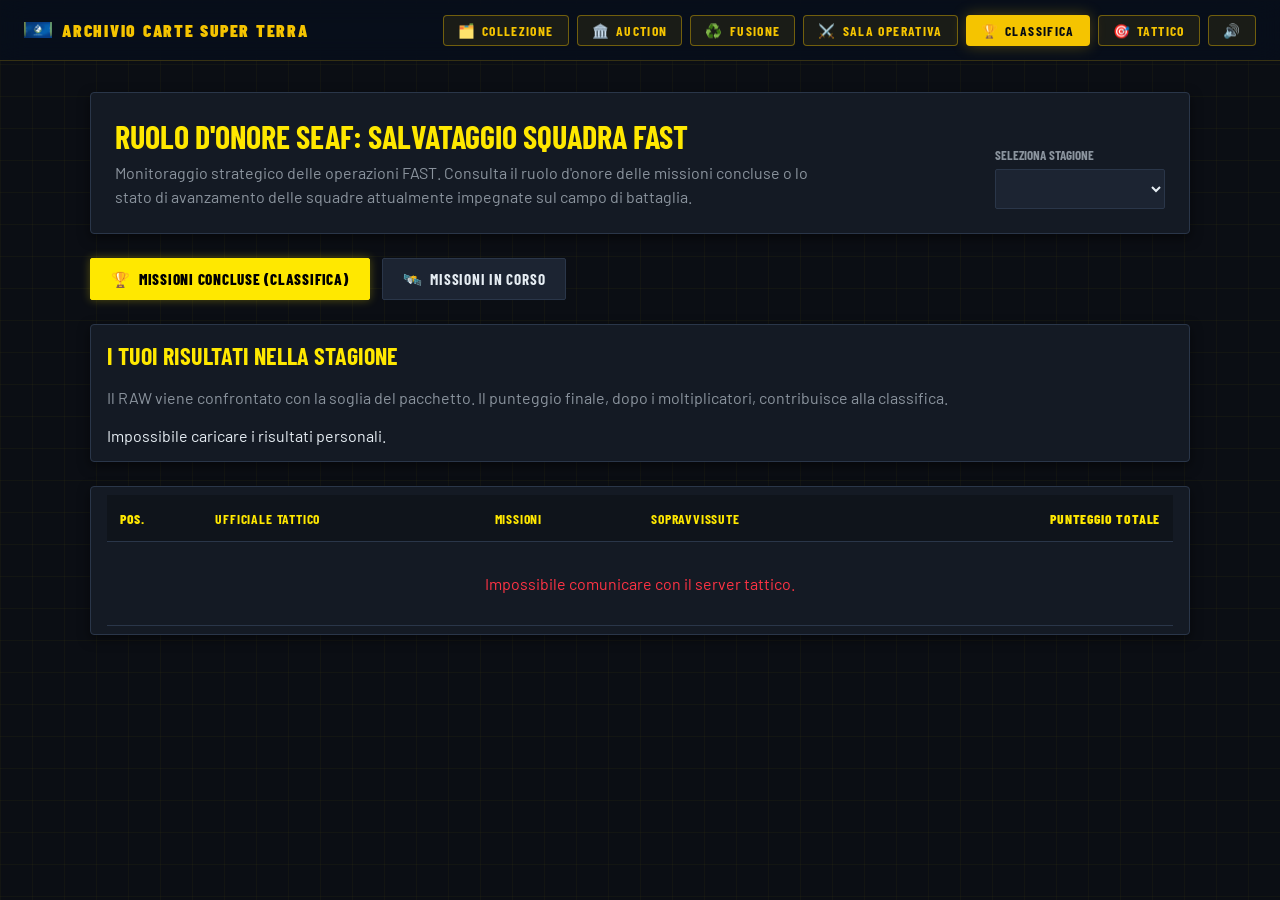
<file: classifica-missioni.html>
<!DOCTYPE html>
<html lang="it">

<head>
  <meta charset="UTF-8">
  <meta name="viewport" content="width=device-width, initial-scale=1.0">
  <title>Classifica Missioni FAST — SEAF</title>
  <link rel="preconnect" href="https://fonts.googleapis.com">
  <link rel="preconnect" href="https://fonts.gstatic.com" crossorigin>
  <link rel="apple-touch-icon" sizes="192x192" href="assets/android-chrome-192x192.png">
  <link rel="icon" type="image/png" sizes="32x32" href="assets/favicon-32x32.png">
  <link rel="icon" type="image/png" sizes="16x16" href="assets/favicon-16x16.png">
  <link
    href="https://fonts.googleapis.com/css2?family=Barlow+Condensed:wght@600;700;800;900&family=Barlow:wght@400;500;600;700&display=swap"
    rel="stylesheet">
  <link rel="stylesheet" href="./assets/theme.css">
  <style>
    .container {
      max-width: 1100px;
      margin: 2rem auto;
      padding: 0 1rem;
    }

    .leaderboard-heading {
      display: flex;
      align-items: flex-end;
      justify-content: space-between;
      gap: 1.5rem;
      margin-bottom: 1.5rem;
    }

    .view-switch-bar {
      display: flex;
      align-items: center;
      gap: 0.75rem;
      margin-bottom: 1.5rem;
    }

    .btn-view-toggle {
      display: inline-flex;
      align-items: center;
      gap: 0.5rem;
      padding: 0.65rem 1.25rem;
      border: 1px solid var(--hd-border);
      border-radius: 2px;
      background: var(--hd-surface-bright);
      color: var(--hd-text);
      font-family: var(--hd-font-condensed);
      font-size: 0.95rem;
      font-weight: 700;
      text-decoration: none;
      text-transform: uppercase;
      letter-spacing: 0.05em;
      transition: all 0.2s ease;
      cursor: pointer;
    }

    .btn-view-toggle:hover {
      background: rgba(255, 232, 0, 0.15);
      border-color: var(--hd-accent);
      color: var(--hd-accent);
    }

    .btn-view-toggle.active {
      background: var(--hd-accent);
      border-color: var(--hd-accent);
      color: #000;
      font-weight: 800;
      box-shadow: 0 0 10px rgba(255, 232, 0, 0.3);
    }

    .progress-bar-wrap {
      display: flex;
      align-items: center;
      gap: 0.5rem;
      min-width: 130px;
    }

    .progress-bar {
      flex: 1;
      height: 8px;
      background: rgba(255, 255, 255, 0.1);
      border-radius: 2px;
      overflow: hidden;
    }

    .progress-bar-fill {
      height: 100%;
      background: var(--hd-accent);
      transition: width 0.3s ease;
    }

    .hp-badge {
      font-weight: 700;
      color: #4caf50;
    }

    .hp-badge.hp-warning {
      color: #ff9800;
    }

    .hp-badge.hp-danger {
      color: #f44336;
    }

    .leaderboard-title {
      margin: 0;
      color: var(--hd-accent);
      font-family: var(--hd-font-condensed);
      font-size: clamp(1.5rem, 3vw, 2rem);
      text-transform: uppercase;
    }

    .leaderboard-description {
      max-width: 700px;
      margin: 0.4rem 0 0;
      color: var(--hd-text-muted);
      line-height: 1.5;
    }

    .season-field {
      display: grid;
      flex: 0 0 auto;
      gap: 0.35rem;
      color: var(--hd-text-muted);
      font-family: var(--hd-font-condensed);
      font-size: 0.82rem;
      font-weight: 700;
      text-transform: uppercase;
    }

    .season-select {
      min-width: 170px;
      padding: 0.65rem 0.8rem;
      border: 1px solid var(--hd-border);
      border-radius: 2px;
      background: var(--hd-surface-bright);
      color: var(--hd-text);
      font: inherit;
      text-transform: none;
    }

    .leaderboard-card {
      padding: 0.5rem 1rem;
    }

    .personal-missions-card {
      margin-bottom: 1.5rem;
      padding: 1rem;
    }

    .personal-missions-title {
      margin: 0;
      color: var(--hd-accent);
      font-family: var(--hd-font-condensed);
      text-transform: uppercase;
    }

    .personal-missions-description,
    .personal-missions-empty {
      color: var(--hd-text-muted);
      line-height: 1.5;
    }

    .personal-missions-table-wrap {
      overflow-x: auto;
    }

    .personal-missions-table {
      width: 100%;
      min-width: 760px;
      border-collapse: collapse;
    }

    .personal-missions-table th,
    .personal-missions-table td {
      padding: 0.75rem;
      border-bottom: 1px solid var(--hd-border);
      text-align: left;
      vertical-align: top;
    }

    .personal-missions-table th {
      color: var(--hd-accent);
      font-family: var(--hd-font-condensed);
      text-transform: uppercase;
    }

    .personal-missions-table .personal-score {
      white-space: nowrap;
    }

    .personal-missions-table .personal-score-final {
      color: var(--hd-accent);
      font-weight: 800;
    }

    .leaderboard-table {
      width: 100%;
      border-collapse: collapse;
    }

    .leaderboard-table th,
    .leaderboard-table td {
      padding: 0.9rem 0.8rem;
      border-bottom: 1px solid var(--hd-border);
      text-align: left;
    }

    .leaderboard-table th {
      background: rgba(0, 0, 0, 0.25);
      color: var(--hd-accent);
      font-family: var(--hd-font-condensed);
      font-size: 0.85rem;
      letter-spacing: 0.06em;
      text-transform: uppercase;
    }

    .leaderboard-table tbody tr:not(.state-row):hover {
      background: var(--hd-surface-bright);
    }

    .leaderboard-table tbody tr.my-row {
      background: rgba(255, 232, 0, 0.1);
      box-shadow: inset 3px 0 var(--hd-accent);
    }

    .rank-col {
      width: 70px;
      color: var(--hd-text);
      font-family: var(--hd-font-condensed);
      font-size: 1.1rem;
      font-weight: 800;
    }

    .leaderboard-name {
      font-weight: 700;
    }

    .leaderboard-me {
      margin-left: 0.4rem;
      color: var(--hd-accent);
      font-size: 0.75rem;
      font-weight: 800;
    }

    .leaderboard-score {
      color: var(--hd-accent);
      font-weight: 800;
      text-align: right !important;
      white-space: nowrap;
    }

    .leaderboard-table .state-row td {
      padding: 2rem 1rem;
      color: var(--hd-text-muted);
      text-align: center;
    }

    .leaderboard-table .state-row.error td {
      color: var(--hd-danger);
    }

    @media (max-width: 700px) {
      .container {
        margin-top: 1.25rem;
      }

      .leaderboard-heading {
        align-items: stretch;
        flex-direction: column;
        gap: 1rem;
      }

      .season-select {
        width: 100%;
      }

      .leaderboard-card {
        padding: 0.6rem;
        background: transparent;
        border: 0;
        box-shadow: none;
      }

      .leaderboard-table,
      .leaderboard-table tbody {
        display: block;
        width: 100%;
      }

      .leaderboard-table thead {
        position: absolute;
        width: 1px;
        height: 1px;
        padding: 0;
        overflow: hidden;
        clip: rect(0, 0, 0, 0);
        white-space: nowrap;
        clip-path: inset(50%);
      }

      .leaderboard-table tbody tr:not(.state-row) {
        display: grid;
        grid-template-columns: repeat(2, minmax(0, 1fr));
        margin-bottom: 0.8rem;
        overflow: hidden;
        border: 1px solid var(--hd-border);
        border-radius: 3px;
        background: var(--hd-surface);
        box-shadow: 0 4px 12px rgba(0, 0, 0, 0.25);
      }

      .leaderboard-table tbody tr.my-row {
        box-shadow: inset 3px 0 var(--hd-accent), 0 4px 12px rgba(0, 0, 0, 0.25);
      }

      .leaderboard-table td {
        display: flex;
        min-width: 0;
        align-items: center;
        justify-content: space-between;
        gap: 0.75rem;
        padding: 0.7rem 0.75rem;
        border-bottom: 1px solid var(--hd-border);
        text-align: right;
      }

      .leaderboard-table td::before {
        color: var(--hd-text-muted);
        content: attr(data-label);
        font-family: var(--hd-font-condensed);
        font-size: 0.75rem;
        font-weight: 700;
        letter-spacing: 0.04em;
        text-align: left;
        text-transform: uppercase;
      }

      .leaderboard-table td.rank-col {
        display: none;
      }

      .leaderboard-table td.leaderboard-name {
        grid-column: 1 / -1;
        justify-content: flex-start;
        padding: 0.9rem 0.75rem;
        text-align: left;
      }

      .leaderboard-table td.leaderboard-name::before {
        display: inline-grid;
        width: 2rem;
        height: 2rem;
        flex: 0 0 auto;
        place-items: center;
        border: 1px solid var(--hd-accent);
        color: var(--hd-accent);
        content: attr(data-rank);
        font-size: 0.9rem;
      }

      .leaderboard-table td.leaderboard-score {
        grid-column: 1 / -1;
        border-bottom: 0;
        font-size: 1.05rem;
      }

      .leaderboard-table .state-row {
        display: block;
        border: 1px solid var(--hd-border);
        border-radius: 3px;
        background: var(--hd-surface);
      }

      .leaderboard-table .state-row td {
        display: block;
        padding: 1.5rem 1rem;
        text-align: center;
      }

      .leaderboard-table .state-row td::before {
        content: none;
      }
    }

    @media (max-width: 600px) {
      .top-nav-bar {
        padding: 0 0.75rem;
      }

      .nav-controls {
        gap: 5px;
        margin-right: 0;
      }

      .nav-controls .btn-nav-action {
        padding: 5px 8px;
        font-size: 0.7rem;
        letter-spacing: 0.04em;
      }

      .nav-controls .btn-emoji {
        display: none;
      }
    }
  </style>
</head>

<body>

  <header class="top-nav-bar">
    <a href="index.html" class="nav-brand">
      <img src="./assets/superearth.png" alt="Super Earth Logo">
      <span>Archivio Carte Super Terra</span>
    </a>
    <nav class="nav-controls" aria-label="Navigazione principale">
      <a href="index.html#collection" class="btn-nav-action">
        <span class="btn-emoji">🗂️</span> Collezione
      </a>
      <a href="index.html#auction" class="btn-nav-action">
        <span class="btn-emoji">🏛️</span> Auction
      </a>
      <a href="index.html#fusion" class="btn-nav-action">
        <span class="btn-emoji">♻️</span> Fusione
      </a>
      <a href="sala-operativa.html" class="btn-nav-action">
        <span class="btn-emoji">⚔️</span> Sala Operativa
      </a>
      <a href="classifica-missioni.html" class="btn-nav-action active" aria-current="page">
        <span class="btn-emoji">🏆</span> Classifica
      </a>
      <a href="game.html" class="btn-nav-action">
        <span class="btn-emoji">🎯</span> Tattico
      </a>
    </nav>
  </header>

  <main class="container">
    <section class="hd-card leaderboard-heading" aria-labelledby="leaderboard-title">
      <div>
        <h1 id="leaderboard-title" class="leaderboard-title">Ruolo d'Onore SEAF: Salvataggio Squadra FAST</h1>
        <p class="leaderboard-description">
          Monitoraggio strategico delle operazioni FAST. Consulta il ruolo d'onore delle missioni concluse o
          lo stato di avanzamento delle squadre attualmente impegnate sul campo di battaglia.
        </p>
      </div>
      <label id="season-field-wrap" class="season-field" for="season-select">
        Seleziona stagione
        <select id="season-select" class="season-select"></select>
      </label>
    </section>

    <!-- Tasto / Interruttore Viste -->
    <div class="view-switch-bar">
      <a id="btn-view-completed" href="classifica-missioni.html" class="btn-view-toggle">
        <span>🏆</span> Missioni Concluse (Classifica)
      </a>
      <a id="btn-view-active" href="classifica-missioni.html?view=active" class="btn-view-toggle">
        <span>🛰️</span> Missioni in Corso
      </a>
    </div>

    <!-- Vista Missioni Personali (Solo vista Classifica) -->
    <section id="personal-missions-section" class="hd-card personal-missions-card"
      aria-labelledby="personal-missions-title">
      <h2 id="personal-missions-title" class="personal-missions-title">I tuoi risultati nella stagione</h2>
      <p class="personal-missions-description">
        Il RAW viene confrontato con la soglia del pacchetto. Il punteggio finale, dopo i moltiplicatori, contribuisce
        alla classifica.
      </p>
      <div id="personal-missions-content" aria-live="polite">
        <p class="personal-missions-empty">Caricamento dei risultati personali...</p>
      </div>
    </section>

    <!-- Vista Classifica (Missioni Concluse) -->
    <section id="leaderboard-section" class="hd-card leaderboard-card" aria-label="Classifica missioni">
      <table class="leaderboard-table">
        <thead>
          <tr>
            <th class="rank-col" scope="col">Pos.</th>
            <th scope="col">Ufficiale tattico</th>
            <th scope="col">Missioni</th>
            <th scope="col">Sopravvissute</th>
            <th class="leaderboard-score" scope="col">Punteggio totale</th>
          </tr>
        </thead>
        <tbody id="leaderboard-body">
          <tr class="state-row">
            <td colspan="5">Caricamento classifica in corso...</td>
          </tr>
        </tbody>
      </table>
    </section>

    <!-- Vista Missioni in Corso (Attive) -->
    <section id="active-missions-section" class="hd-card leaderboard-card" aria-label="Missioni in corso"
      style="display: none;">
      <table class="leaderboard-table">
        <thead>
          <tr>
            <th scope="col">Ufficiale tattico</th>
            <th scope="col">Teatro Operativo</th>
            <th scope="col">Integrità HP</th>
            <th scope="col">Avanzamento Eventi</th>
            <th scope="col">Prossimo Ingaggio</th>
          </tr>
        </thead>
        <tbody id="active-missions-body">
          <tr class="state-row">
            <td colspan="5">Rilevamento squadre operative in corso...</td>
          </tr>
        </tbody>
      </table>
    </section>
  </main>

  <script type="module">
    import { esc, num, fetchApi } from './assets/common.js';
    import { playPlaylist, mountMuteButton } from './assets/audio.js';

    const formatScore = value => num(value).toLocaleString('it-IT', {
      minimumFractionDigits: 2,
      maximumFractionDigits: 2,
    });

    function renderPersonalMissions(missions) {
      const container = document.getElementById('personal-missions-content');
      container.replaceChildren();

      if (missions === null) {
        container.innerHTML = `
          <p class="personal-missions-empty">
            Accedi con Discord dalla <a href="sala-operativa.html">Sala Operativa</a>, poi torna qui per vedere i tuoi
            risultati personali.
          </p>`;
        return;
      }

      if (!missions || missions.length === 0) {
        const empty = document.createElement('p');
        empty.className = 'personal-missions-empty';
        empty.textContent = 'Non hai missioni concluse in questa stagione.';
        container.appendChild(empty);
        return;
      }

      const wrapper = document.createElement('div');
      wrapper.className = 'personal-missions-table-wrap';
      const table = document.createElement('table');
      table.className = 'personal-missions-table';
      table.innerHTML = `
        <thead>
          <tr>
            <th scope="col">Data</th>
            <th scope="col">Esito</th>
            <th scope="col">Durata</th>
            <th scope="col">RAW</th>
            <th scope="col">Punteggio finale</th>
            <th scope="col">Premio missione</th>
          </tr>
        </thead>`;
      const body = document.createElement('tbody');

      for (const mission of missions) {
        const row = document.createElement('tr');
        const finishedAt = Number(mission.finished_at);
        const date = Number.isFinite(finishedAt) && finishedAt > 0
          ? new Date(finishedAt * 1000).toLocaleString('it-IT')
          : '—';
        const outcome = mission.status === 'completed' ? 'Completata' : 'Unità persa';
        const threshold = mission.reward_min_raw;
        const rewardMessages = {
          granted: `Pacchetto inviato: ${num(mission.reward_cards)} carte.`,
          pending: 'Pacchetto in elaborazione.',
          skipped_score: `Non assegnato: RAW ${formatScore(mission.score_raw)} sotto la soglia minima${threshold === null || threshold === undefined ? '' : ` di ${formatScore(threshold)}`}.`,
          skipped_cap: 'Non assegnato: limite settimanale già raggiunto (premio già assegnato o in elaborazione).',
          none: mission.status === 'dead'
            ? 'Non assegnato: unità persa in missione.'
            : 'Nessun premio assegnato.',
        };
        const cells = [
          date,
          outcome,
          `${num(mission.duration_h)} ore`,
          formatScore(mission.score_raw),
          formatScore(mission.score),
          rewardMessages[mission.reward_status] || 'Stato premio non disponibile.',
        ];

        cells.forEach((value, index) => {
          const cell = document.createElement('td');
          cell.textContent = value;
          if (index === 3 || index === 4) cell.className = 'personal-score';
          if (index === 4) cell.classList.add('personal-score-final');
          row.appendChild(cell);
        });
        body.appendChild(row);
      }

      table.appendChild(body);
      wrapper.appendChild(table);
      container.appendChild(wrapper);
    }

    async function loadLeaderboard(season = '') {
      const tbody = document.getElementById('leaderboard-body');
      try {
        const url = season ? `/mission/leaderboard?season=${encodeURIComponent(season)}` : '/mission/leaderboard';
        const resp = await fetchApi(url);
        if (resp.ok) {
          const data = await resp.json();
          renderTable(data.leaderboard, data.my_rank);
          renderPersonalMissions(data.my_missions);
          populateSeasonDropdown(data.season);
        } else {
          renderMessage('Errore caricamento classifica.', true);
          renderPersonalMissions(null);
        }
      } catch (e) {
        renderMessage('Impossibile comunicare con il server tattico.', true);
        document.getElementById('personal-missions-content').textContent =
          'Impossibile caricare i risultati personali.';
      }

      function renderMessage(message, isError = false) {
        tbody.innerHTML = `
          <tr class="state-row${isError ? ' error' : ''}">
            <td colspan="5">${message}</td>
          </tr>`;
      }
    }

    function renderTable(list, myRank) {
      const tbody = document.getElementById('leaderboard-body');
      tbody.replaceChildren();
      if (!list || list.length === 0) {
        tbody.innerHTML = `
          <tr class="state-row">
            <td colspan="5">Nessuna operazione registrata per questa stagione.</td>
          </tr>`;
        return;
      }

      list.forEach(item => {
        const tr = document.createElement('tr');
        const isMe = myRank && String(myRank.user_id) === String(item.user_id);
        if (isMe) tr.className = 'my-row';
        const rank = num(item.rank);
        tr.innerHTML = `
          <td class="rank-col" data-label="Posizione">${rank}</td>
          <td class="leaderboard-name" data-label="Ufficiale tattico" data-rank="${rank}">
            <span>${esc(item.display_name)}</span>
            ${isMe ? '<span class="leaderboard-me">(TU)</span>' : ''}
          </td>
          <td data-label="Missioni">${num(item.total_missions)}</td>
          <td data-label="Sopravvissute">${num(item.survived_missions)}</td>
          <td class="leaderboard-score" data-label="Punteggio totale">${num(item.total_score).toLocaleString('it-IT')}</td>
        `;
        tbody.appendChild(tr);
      });
    }

    function populateSeasonDropdown(currentSeason) {
      const select = document.getElementById('season-select');
      if (select.options.length > 0) return;
      const option = document.createElement('option');
      option.value = currentSeason;
      option.textContent = currentSeason || 'Stagione corrente';
      select.appendChild(option);
    }

    // Colonna sonora: playlist casuale da soundtracks.json
    async function startSoundtrack() {
      try {
        const resp = await fetch('assets/soundtracks.json');
        if (resp.ok) playPlaylist(await resp.json());
      } catch (e) {
        console.error('Errore caricamento colonna sonora:', e);
      }
    }

    window.addEventListener('DOMContentLoaded', () => {
      mountMuteButton();
      void startSoundtrack();

      const params = new URLSearchParams(window.location.search);
      const isViewActive = params.get('view') === 'active';

      const btnCompleted = document.getElementById('btn-view-completed');
      const btnActive = document.getElementById('btn-view-active');
      const seasonWrap = document.getElementById('season-field-wrap');
      const personalSection = document.getElementById('personal-missions-section');
      const leaderboardSection = document.getElementById('leaderboard-section');
      const activeSection = document.getElementById('active-missions-section');

      if (isViewActive) {
        btnActive.classList.add('active');
        btnCompleted.classList.remove('active');
        seasonWrap.style.display = 'none';
        personalSection.style.display = 'none';
        leaderboardSection.style.display = 'none';
        activeSection.style.display = 'block';
        loadActiveMissions();
      } else {
        btnCompleted.classList.add('active');
        btnActive.classList.remove('active');
        seasonWrap.style.display = 'grid';
        personalSection.style.display = 'block';
        leaderboardSection.style.display = 'block';
        activeSection.style.display = 'none';
        loadLeaderboard();
        document.getElementById('season-select').addEventListener('change', event => {
          loadLeaderboard(event.target.value);
        });
      }
    });

    async function loadActiveMissions() {
      const tbody = document.getElementById('active-missions-body');
      try {
        // Recuperiamo anche i dati dell'utente loggato per il badge (TU)
        let myUserId = null;
        try {
          const meResp = await fetchApi('/mission/state');
          if (meResp.ok) {
            const meData = await meResp.json();
            if (meData && meData.user_id) myUserId = meData.user_id;
          }
        } catch (_) { }

        const resp = await fetchApi('/mission/active');
        if (resp.ok) {
          const data = await resp.json();
          renderActiveTable(data.active_missions, myUserId);
        } else {
          renderMessage('Errore nel recupero delle squadre attive.', true);
        }
      } catch (e) {
        renderMessage('Impossibile comunicare con il comando centrale SEAF.', true);
      }

      function renderMessage(message, isError = false) {
        tbody.innerHTML = `
          <tr class="state-row${isError ? ' error' : ''}">
            <td colspan="5">${message}</td>
          </tr>`;
      }
    }

    function renderActiveTable(list, myUserId) {
      const tbody = document.getElementById('active-missions-body');
      tbody.replaceChildren();

      if (!list || list.length === 0) {
        tbody.innerHTML = `
          <tr class="state-row">
            <td colspan="5">Nessun distaccamento operativo sul campo al momento. Tutti i fronti sono stabili.</td>
          </tr>`;
        return;
      }

      list.forEach(m => {
        const tr = document.createElement('tr');
        const isMe = myUserId && String(myUserId) === String(m.user_id);
        if (isMe) tr.className = 'my-row';

        const hp = num(m.hp);
        let hpClass = 'hp-badge';
        if (hp <= 30) hpClass += ' hp-danger';
        else if (hp <= 60) hpClass += ' hp-warning';

        const totalEv = num(m.events_total);
        const compEv = num(m.events_completed);
        const pct = totalEv > 0 ? Math.min(100, Math.round((compEv / totalEv) * 100)) : 0;

        let nextDueStr = 'Nessuno programmato';
        if (m.next_event_at) {
          const dueTs = Number(m.next_event_at) * 1000;
          const diffMs = dueTs - Date.now();
          const dueDt = new Date(dueTs);
          const timeFormatted = dueDt.toLocaleTimeString('it-IT', { hour: '2-digit', minute: '2-digit' });
          if (diffMs > 0) {
            const diffHours = Math.floor(diffMs / 3600000);
            const diffMin = Math.floor((diffMs % 3600000) / 60000);
            const countdown = diffHours > 0 ? `tra ${diffHours}h ${diffMin}m` : `tra ${diffMin}m`;
            nextDueStr = `${timeFormatted} (${countdown})`;
          } else {
            nextDueStr = `In corso (${timeFormatted})`;
          }
        } else if (compEv >= totalEv && totalEv > 0) {
          nextDueStr = 'Eventi conclusi';
        }

        tr.innerHTML = `
          <td class="leaderboard-name" data-label="Ufficiale tattico">
            <span>${esc(m.display_name)}</span>
            ${isMe ? '<span class="leaderboard-me">(TU)</span>' : ''}
          </td>
          <td data-label="Teatro Operativo">
            <b>${esc(m.planet)}</b> <span style="color: var(--hd-text-muted);">(${esc(m.faction)})</span>
          </td>
          <td data-label="Integrità HP">
            <span class="${hpClass}">${hp} HP</span>
          </td>
          <td data-label="Avanzamento Eventi">
            <div class="progress-bar-wrap">
              <span>${compEv} / ${totalEv}</span>
              <div class="progress-bar">
                <div class="progress-bar-fill" style="width: ${pct}%;"></div>
              </div>
            </div>
          </td>
          <td data-label="Prossimo Ingaggio" style="white-space: nowrap;">
            ${esc(nextDueStr)}
          </td>
        `;
        tbody.appendChild(tr);
      });
    }
  </script>
</body>

</html>
</file>
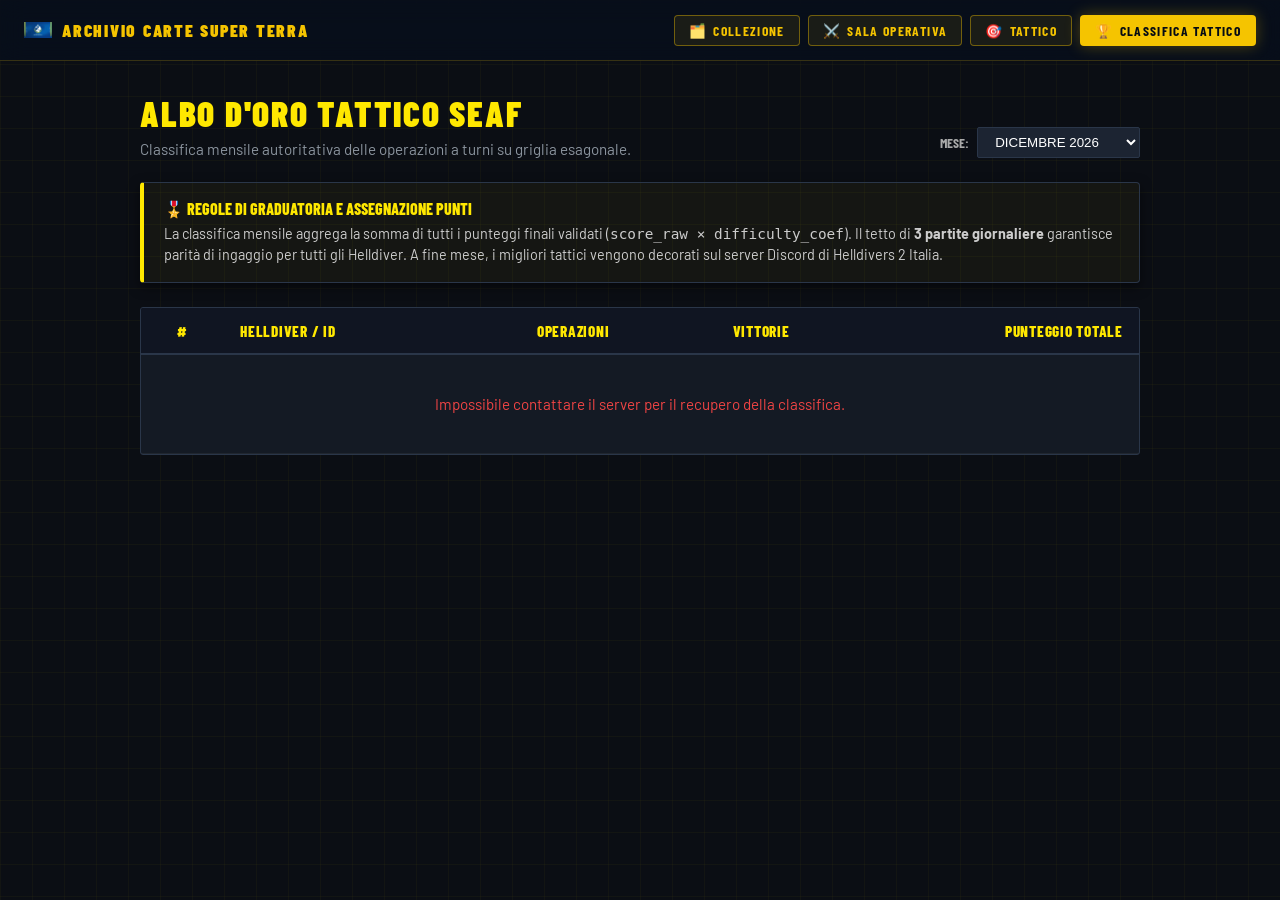
<file: classifica-tattico.html>
<!DOCTYPE html>
<html lang="it">

<head>
  <meta charset="UTF-8">
  <meta name="viewport" content="width=device-width, initial-scale=1.0">
  <title>Classifica Gioco Tattico — Super Terra</title>
  <link rel="preconnect" href="https://fonts.googleapis.com">
  <link rel="preconnect" href="https://fonts.gstatic.com" crossorigin>
  <link rel="apple-touch-icon" sizes="192x192" href="assets/android-chrome-192x192.png">
  <link rel="icon" type="image/png" sizes="32x32" href="assets/favicon-32x32.png">
  <link rel="icon" type="image/png" sizes="16x16" href="assets/favicon-16x16.png">
  <link
    href="https://fonts.googleapis.com/css2?family=Barlow+Condensed:wght@600;700;800;900&family=Barlow:wght@400;500;600;700&display=swap"
    rel="stylesheet">
  <link rel="stylesheet" href="./assets/theme.css">
  <style>
    .container {
      max-width: 1000px;
      margin: 2rem auto;
      padding: 0 1rem;
    }

    .leaderboard-heading {
      display: flex;
      align-items: flex-end;
      justify-content: space-between;
      gap: 1.5rem;
      margin-bottom: 1.5rem;
      flex-wrap: wrap;
    }

    .table-container {
      overflow-x: auto;
      border: 1px solid var(--hd-border);
      border-radius: 3px;
      background: var(--hd-surface);
    }

    table {
      width: 100%;
      border-collapse: collapse;
      text-align: left;
      font-size: 0.95rem;
    }

    th {
      background: rgba(16, 22, 34, 0.95);
      color: var(--hd-accent);
      font-family: var(--hd-font-condensed);
      font-weight: 800;
      text-transform: uppercase;
      letter-spacing: 0.05em;
      padding: 0.85rem 1rem;
      border-bottom: 2px solid var(--hd-border);
    }

    td {
      padding: 0.75rem 1rem;
      border-bottom: 1px solid rgba(255, 255, 255, 0.05);
      color: #ddd;
    }

    tr:hover td {
      background: rgba(255, 232, 0, 0.04);
    }

    .rank-cell {
      font-family: var(--hd-font-condensed);
      font-weight: 800;
      font-size: 1.1rem;
      width: 50px;
      text-align: center;
    }

    .rank-1 { color: #f59e0b; }
    .rank-2 { color: #cbd5e1; }
    .rank-3 { color: #b45309; }

    .score-cell {
      font-family: var(--hd-font-condensed);
      font-weight: 800;
      font-size: 1.1rem;
      color: var(--hd-accent);
    }
  </style>
</head>

<body>

  <!-- Header Navigazione Super Terra coordinato -->
  <header class="top-nav-bar">
    <a href="index.html" class="nav-brand">
      <img src="./assets/superearth.png" alt="Super Earth Logo">
      <span>Archivio Carte Super Terra</span>
    </a>
    <div class="nav-controls">
      <a href="index.html#collection" class="btn-nav-action">
        <span class="btn-emoji">🗂️</span> Collezione
      </a>
      <a href="sala-operativa.html" class="btn-nav-action">
        <span class="btn-emoji">⚔️</span> Sala Operativa
      </a>
      <a href="game.html" class="btn-nav-action">
        <span class="btn-emoji">🎯</span> Tattico
      </a>
      <a href="classifica-tattico.html" class="btn-nav-action active">
        <span class="btn-emoji">🏆</span> Classifica Tattico
      </a>
    </div>
  </header>

  <main class="container">

    <div class="leaderboard-heading">
      <div>
        <h1 style="font-family: var(--hd-font-condensed); font-weight: 900; text-transform: uppercase; color: var(--hd-accent); margin: 0; font-size: 2.2rem; letter-spacing: 0.05em;">
          Albo d'Oro Tattico SEAF
        </h1>
        <p style="color: var(--hd-text-muted); margin: 0.4rem 0 0; font-size: 0.95rem;">
          Classifica mensile autoritativa delle operazioni a turni su griglia esagonale.
        </p>
      </div>

      <div style="display: flex; align-items: center; gap: 0.5rem;">
        <label for="month-select" style="font-family: var(--hd-font-condensed); font-weight: 700; text-transform: uppercase; color: #aaa; font-size: 0.85rem;">Mese:</label>
        <select id="month-select" class="hd-input" style="padding: 0.4rem 0.8rem; background: var(--hd-surface-bright); border: 1px solid var(--hd-border); color: #fff; border-radius: 2px;">
          <!-- Opzioni generate da JS -->
        </select>
      </div>
    </div>

    <!-- Info Box Regolamento -->
    <div class="hd-card" style="margin-bottom: 1.5rem; background: rgba(255, 232, 0, 0.04); border-left: 4px solid var(--hd-accent); padding: 1rem 1.25rem;">
      <div style="font-family: var(--hd-font-condensed); font-weight: 800; color: var(--hd-accent); text-transform: uppercase; margin-bottom: 0.3rem;">
        🎖️ Regole di Graduatoria e Assegnazione Punti
      </div>
      <p style="margin: 0; color: #ccc; font-size: 0.9rem; line-height: 1.45;">
        La classifica mensile aggrega la somma di tutti i punteggi finali validati (<code>score_raw × difficulty_coef</code>). 
        Il tetto di <strong>3 partite giornaliere</strong> garantisce parità di ingaggio per tutti gli Helldiver. A fine mese, i migliori tattici vengono decorati sul server Discord di Helldivers 2 Italia.
      </p>
    </div>

    <!-- Tabella Classifica -->
    <div class="table-container">
      <table>
        <thead>
          <tr>
            <th style="text-align: center;">#</th>
            <th>Helldiver / ID</th>
            <th style="text-align: center;">Operazioni</th>
            <th style="text-align: center;">Vittorie</th>
            <th style="text-align: right;">Punteggio Totale</th>
          </tr>
        </thead>
        <tbody id="leaderboard-body">
          <tr>
            <td colspan="5" style="text-align: center; padding: 2.5rem; color: #888;">
              Caricamento bollettino tattico in corso...
            </td>
          </tr>
        </tbody>
      </table>
    </div>

  </main>

  <script type="module">
    import { fetchApi } from './assets/common.js';

    const monthSelect = document.getElementById('month-select');
    const tableBody = document.getElementById('leaderboard-body');

    // Inizializza gli ultimi 3 mesi nel selettore
    function initMonths() {
      const now = new Date();
      for (let i = 0; i < 4; i++) {
        const d = new Date(now.getFullYear(), now.getMonth() - i, 1);
        const yyyy = d.getFullYear();
        const mm = String(d.getMonth() + 1).padStart(2, '0');
        const key = `${yyyy}-${mm}`;
        const opt = document.createElement('option');
        opt.value = key;
        opt.textContent = `${d.toLocaleString('it-IT', { month: 'long' }).toUpperCase()} ${yyyy}`;
        monthSelect.appendChild(opt);
      }
    }

    async function loadLeaderboard(month) {
      tableBody.innerHTML = `
        <tr>
          <td colspan="5" style="text-align: center; padding: 2.5rem; color: #888;">
            Caricamento graduatoria ${month}...
          </td>
        </tr>
      `;

      try {
        const res = await fetchApi(`/game/leaderboard?month=${encodeURIComponent(month)}`);
        const data = await res.json();
        
        if (!data.ok || !data.leaderboard || data.leaderboard.length === 0) {
          tableBody.innerHTML = `
            <tr>
              <td colspan="5" style="text-align: center; padding: 2.5rem; color: #888;">
                Nessuna operazione registrata per il mese di ${month}.
              </td>
            </tr>
          `;
          return;
        }

        tableBody.innerHTML = '';
        data.leaderboard.forEach(entry => {
          const row = document.createElement('tr');
          const rankClass = entry.rank === 1 ? 'rank-1' : (entry.rank === 2 ? 'rank-2' : (entry.rank === 3 ? 'rank-3' : ''));
          const rankBadge = entry.rank === 1 ? '🥇' : (entry.rank === 2 ? '🥈' : (entry.rank === 3 ? '🥉' : entry.rank));

          row.innerHTML = `
            <td class="rank-cell ${rankClass}">${rankBadge}</td>
            <td>
              <strong style="color:#fff;">Helldiver #${entry.user_id}</strong>
            </td>
            <td style="text-align: center;">${entry.runs_count}</td>
            <td style="text-align: center; color: #22c55e; font-weight: 700;">${entry.wins_count}</td>
            <td class="score-cell" style="text-align: right;">${entry.total_score.toLocaleString('it-IT')}</td>
          `;
          tableBody.appendChild(row);
        });

      } catch (err) {
        console.error('[LEADERBOARD] Errore fetch:', err);
        tableBody.innerHTML = `
          <tr>
            <td colspan="5" style="text-align: center; padding: 2.5rem; color: #ef4444;">
              Impossibile contattare il server per il recupero della classifica.
            </td>
          </tr>
        `;
      }
    }

    monthSelect.addEventListener('change', () => {
      loadLeaderboard(monthSelect.value);
    });

    initMonths();
    loadLeaderboard(monthSelect.value);
  </script>

</body>
</html>
</file>
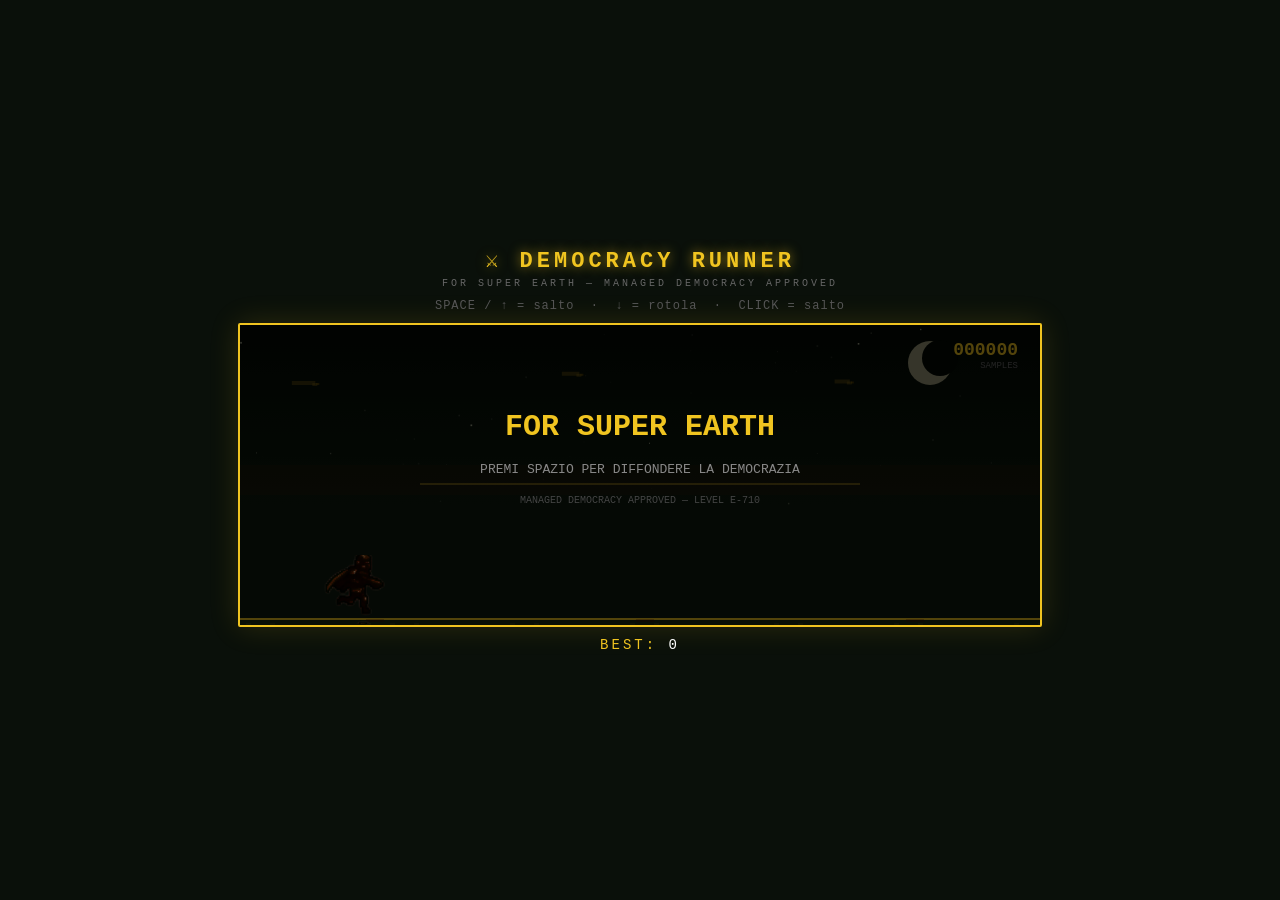
<file: democracy-runner.html>
<!DOCTYPE html>
<html lang="it">

<head>
  <meta charset="UTF-8">
  <meta name="viewport" content="width=device-width, initial-scale=1.0">
  <title>Democracy Runner – Helldivers 2</title>
  <style>
    * {
      margin: 0;
      padding: 0;
      box-sizing: border-box;
    }

    body {
      display: flex;
      justify-content: center;
      align-items: center;
      min-height: 100vh;
      background: #0a100a;
      font-family: 'Courier New', monospace;
    }

    .game-wrapper {
      text-align: center;
      user-select: none;
    }

    h1 {
      color: #f0c420;
      font-size: 22px;
      letter-spacing: 4px;
      text-shadow: 0 0 12px rgba(240, 196, 32, 0.6);
      margin-bottom: 4px;
    }

    .tagline {
      color: #666;
      font-size: 10px;
      letter-spacing: 3px;
      margin-bottom: 10px;
    }

    .instructions {
      color: #555;
      font-size: 12px;
      margin-bottom: 10px;
      letter-spacing: 1px;
    }

    #gameCanvas {
      border: 2px solid #f0c420;
      border-radius: 2px;
      display: block;
      margin: 0 auto;
      cursor: pointer;
      box-shadow: 0 0 30px rgba(240, 196, 32, 0.15), inset 0 0 60px rgba(0, 0, 0, 0.5);
    }

    .score-display {
      margin-top: 10px;
      color: #f0c420;
      font-size: 14px;
      letter-spacing: 3px;
    }

    .score-display span {
      color: #fff;
    }

    #loading {
      position: fixed;
      inset: 0;
      background: #0a100a;
      display: flex;
      align-items: center;
      justify-content: center;
      flex-direction: column;
      gap: 16px;
      z-index: 100;
    }

    #loading p {
      color: #f0c420;
      font-family: 'Courier New', monospace;
      letter-spacing: 3px;
      font-size: 14px;
    }

    #loading-bar-wrap {
      width: 200px;
      height: 4px;
      background: #222;
      border: 1px solid #444;
    }

    #loading-bar {
      height: 100%;
      background: #f0c420;
      width: 0%;
      transition: width 0.3s;
    }

    #loading-err {
      color: #cc2200;
      font-size: 11px;
      display: none;
    }
  </style>
</head>

<body>

  <div id="loading">
    <p>⚔ DEMOCRACY RUNNER</p>
    <div id="loading-bar-wrap">
      <div id="loading-bar"></div>
    </div>
    <p id="loading-status">LOADING ASSETS...</p>
    <p id="loading-err">sprites.png not found.<br>Place sprites.png in the same folder as this HTML file.</p>
  </div>

  <div class="game-wrapper" id="gameUI" style="display:none">
    <h1>⚔ DEMOCRACY RUNNER</h1>
    <p class="tagline">FOR SUPER EARTH — MANAGED DEMOCRACY APPROVED</p>
    <p class="instructions">SPACE / ↑ = salto &nbsp;·&nbsp; ↓ = rotola &nbsp;·&nbsp; CLICK = salto</p>
    <canvas id="gameCanvas" width="800" height="300"></canvas>
    <div class="score-display">BEST: <span id="highScore">0</span></div>
  </div>

  <script>
    // ─────────────────────────────────────────────
    //  SPRITE MAP  (sheet: 1408 × 768 px)
    //  Adjust offsets here if frames look misaligned
    // ─────────────────────────────────────────────
    // ─────────────────────────────────────────────
    //  SPRITE MAP  (sheet: 1408 × 768 px)
    //  Adjust offsets here if frames look misaligned
    // ─────────────────────────────────────────────
    // ─────────────────────────────────────────────
    //  SPRITE MAP  (sheet: 1408 × 768 px)
    //  Adjust offsets here if frames look misaligned
    // ─────────────────────────────────────────────
    const SM = {
      // Configurazione reale: rettangolo 96x95, 6 colonne, 12 frame totali
      helldiver_run: { x: 50, y: 70, cw: 92, ch: 90, cols: 6, frames: 12 },
      // NUOVA MAPPATURA SALTO: 6 frame distribuiti su 3 colonne (va a capo dopo il 3° frame)
      helldiver_jump: { x: 700, y: 122, cw: 92, ch: 101, cols: 6, frames: 6 },
      scavenger: { x: 28, y: 314, cw: 88, ch: 96, cols: 5, frames: 10 },
      warrior: { x: 468, y: 314, cw: 64, ch: 96, cols: 6, frames: 12 },
      hunter: { x: 852, y: 314, cw: 106, ch: 96, cols: 5, frames: 10 },
      automaton: { x: 28, y: 548, cw: 110, ch: 96, cols: 4, frames: 8 },
    };

    // ─────────────────────────────────────────────
    //  ASSET LOADER
    // ─────────────────────────────────────────────
    const sheet = new Image();
    let sheetReady = false;

    function loadSprites(callback) {
      const bar = document.getElementById('loading-bar');
      const status = document.getElementById('loading-status');

      sheet.onload = () => {
        bar.style.width = '100%';
        status.textContent = 'READY — DEPLOYING HELLDIVER...';
        sheetReady = true;
        setTimeout(callback, 400);
      };
      sheet.onerror = () => {
        document.getElementById('loading-err').style.display = 'block';
        status.textContent = 'ASSET ERROR';
      };

      sheet.src = 'assets/sprites.png';
      let pct = 0;
      const fake = setInterval(() => {
        pct = Math.min(pct + 3, 85);
        bar.style.width = pct + '%';
        if (sheetReady) clearInterval(fake);
      }, 80);
    }

    // ─────────────────────────────────────────────
    //  HELPER: draw a sprite frame (UNICA DEFINIZIONE CORRETTA)
    // ─────────────────────────────────────────────
    function drawFrame(ctx, key, frame, dx, dy, dw, dh, flipX = false) {
      if (!sheetReady) return;
      const s = SM[key];
      const col = frame % s.cols;
      const row = Math.floor(frame / s.cols);

      // GAP reale di 2 pixel neri rilevato nello spritesheet
      const GAP = 0;
      const sx = s.x + col * (s.cw + GAP);
      const sy = s.y + row * (s.ch + GAP);

      if (flipX) {
        ctx.save();
        ctx.scale(-1, 1);
        ctx.drawImage(sheet, sx, sy, s.cw, s.ch, -dx - dw, dy, dw, dh);
        ctx.restore();
      } else {
        ctx.drawImage(sheet, sx, sy, s.cw, s.ch, dx, dy, dw, dh);
      }
    }
    // ─────────────────────────────────────────────
    //  GAME SETUP
    // ─────────────────────────────────────────────
    const canvas = document.getElementById('gameCanvas');
    const ctx = canvas.getContext('2d');
    const highScoreEl = document.getElementById('highScore');

    let gameRunning = false, gameOver = false;
    let score = 0, highScore = 0, gameSpeed = 6, animationFrame = 0;
    const GRAVITY = 0.6;
    const GROUND_Y = 230;

    try { highScore = parseInt(localStorage.getItem('demRunHS')) || 0; } catch (e) { }
    highScoreEl.textContent = highScore;

    // ─────────────────────────────────────────────
    //  STARS (static bg)
    // ─────────────────────────────────────────────
    const stars = Array.from({ length: 70 }, () => ({
      x: Math.random() * 800, y: Math.random() * 180,
      s: Math.random() * 1.5 + 0.3, b: Math.random()
    }));

    // ─────────────────────────────────────────────
    //  HELLDIVER
    // ─────────────────────────────────────────────
    const diver = {
      x: 80, y: GROUND_Y,
      w: 69, h: 69,         // Manteniamo proporzioni 1:1 stabili a schermo
      velocityY: 0, jumping: false, ducking: false,
      runFrame: 0, jumpFrame: 0,
      frameTimer: 0, FRAME_RATE: 5, // Abbassato a 5 per rendere la corsa più scattante e fluida

      draw() {
        // 1. Salva lo stato pulito del Canvas prima di applicare modifiche
        ctx.save();

        // 2. Forza il Canvas a usare l'opacità piena e il metodo di fusione standard.
        // Questo impedisce agli RGBA delle particelle e dei gradienti di intaccare la trasparenza del PNG.
        ctx.globalAlpha = 1.0;
        ctx.globalCompositeOperation = 'source-over';

        const key = this.jumping ? 'helldiver_jump' : 'helldiver_run';
        if (this.ducking && !this.jumping) {
          // Ducking: draw squashed run frame
          drawFrame(ctx, 'helldiver_run', this.runFrame, this.x, this.y + 20, this.w, this.h * 0.6);
        } else if (this.jumping) {
          drawFrame(ctx, 'helldiver_jump', this.jumpFrame, this.x, this.y - 8, this.w, this.h);
        } else {
          drawFrame(ctx, 'helldiver_run', this.runFrame, this.x, this.y, this.w, this.h);
        }

        // 3. Ripristina lo stato originario del Canvas per non rompere gli effetti grafici successivi
        ctx.restore();
      },

      update() {
        this.velocityY += GRAVITY;
        this.y += this.velocityY;

        if (this.y >= GROUND_Y) {
          this.y = GROUND_Y;
          this.jumping = false;
          this.velocityY = 0;
        }

        this.frameTimer++;
        if (this.frameTimer >= this.FRAME_RATE) {
          this.frameTimer = 0;
          if (this.jumping) {
            this.jumpFrame = Math.min(this.jumpFrame + 1, SM.helldiver_jump.frames - 1);
          } else {
            this.runFrame = (this.runFrame + 1) % SM.helldiver_run.frames;
          }
        }
      },

      jump() {
        if (!this.jumping && !this.ducking) {
          this.velocityY = -14;
          this.jumping = true;
          this.jumpFrame = 0;
        }
      },

      duck(v) {
        if (!this.jumping) this.ducking = v;
      },

      getBounds() {
        if (this.ducking) return { x: this.x + 4, y: this.y + 20, w: this.w - 8, h: this.h * 0.6 - 4 };
        return { x: this.x + 6, y: this.y - 4, w: this.w - 12, h: this.h + 4 };
      }
    };

    // ─────────────────────────────────────────────
    //  OBSTACLES
    // ─────────────────────────────────────────────
    let obstacles = [];

    class GroundBug {
      constructor(type) {
        this.type = type; // 'scavenger' | 'warrior'
        this.x = canvas.width + 20;
        this.frame = 0;
        this.frameTimer = 0;
        if (type === 'scavenger') {
          this.w = 52; this.h = 48;
        } else {
          this.w = 64; this.h = 60;
        }
        this.y = GROUND_Y + 64 - this.h; // feet on ground
      }

      draw() {
        // Mirror horizontally so bugs face left (toward player)
        drawFrame(ctx, this.type, this.frame, this.x, this.y, this.w, this.h, true);
      }

      update() {
        this.x -= gameSpeed;
        this.frameTimer++;
        if (this.frameTimer >= 5) {
          this.frameTimer = 0;
          this.frame = (this.frame + 1) % SM[this.type].frames;
        }
      }

      getBounds() {
        return { x: this.x + 6, y: this.y + 6, w: this.w - 12, h: this.h - 8 };
      }
    }

    class FlyingEnemy {
      constructor() {
        this.x = canvas.width + 20;
        // Hunter flies at two heights: high (jump-over) or mid (duck-under)
        const variant = Math.random() < 0.5 ? 'high' : 'mid';
        this.groundOffset = variant === 'high' ? 110 : 60;
        this.y = GROUND_Y + 64 - this.h - this.groundOffset;
        this.w = 64; this.h = 52;
        this.frame = 0; this.frameTimer = 0;
        // Recalc y with correct h
        this.y = GROUND_Y + 64 - this.h - this.groundOffset;
      }

      draw() {
        drawFrame(ctx, 'hunter', this.frame, this.x, this.y, this.w, this.h, true);
      }

      update() {
        this.x -= gameSpeed + 1.5;
        this.frameTimer++;
        if (this.frameTimer >= 4) {
          this.frameTimer = 0;
          this.frame = (this.frame + 1) % SM.hunter.frames;
        }
      }

      getBounds() {
        return { x: this.x + 8, y: this.y + 6, w: this.w - 16, h: this.h - 10 };
      }
    }

    class AutomatonTroop {
      constructor() {
        this.x = canvas.width + 20;
        this.w = 52; this.h = 62;
        this.y = GROUND_Y + 64 - this.h;
        this.frame = 0; this.frameTimer = 0;
      }

      draw() {
        drawFrame(ctx, 'automaton', this.frame, this.x, this.y, this.w, this.h, true);
      }

      update() {
        this.x -= gameSpeed;
        this.frameTimer++;
        if (this.frameTimer >= 6) {
          this.frameTimer = 0;
          this.frame = (this.frame + 1) % SM.automaton.frames;
        }
      }

      getBounds() {
        return { x: this.x + 6, y: this.y + 4, w: this.w - 12, h: this.h - 6 };
      }
    }

    // ─────────────────────────────────────────────
    //  PARTICLES
    // ─────────────────────────────────────────────
    let particles = [];

    function spawnExplosion(x, y) {
      for (let i = 0; i < 16; i++) {
        const a = Math.random() * Math.PI * 2, s = Math.random() * 5 + 1;
        particles.push({
          x, y, vx: Math.cos(a) * s, vy: Math.sin(a) * s - 2,
          life: 35, maxLife: 35,
          r: Math.random() * 5 + 2,
          hot: Math.random() > 0.4
        });
      }
    }

    function updateParticles() {
      particles.forEach((p, i) => {
        p.x += p.vx; p.y += p.vy; p.vy += 0.25; p.life--;
        const pct = p.life / p.maxLife;
        ctx.fillStyle = p.hot
          ? `rgba(255,${Math.floor(180 * pct)},0,${pct})`
          : `rgba(80,80,80,${pct})`;
        const r = p.r * pct;
        ctx.fillRect(p.x - r / 2, p.y - r / 2, r, r);
        if (p.life <= 0) particles.splice(i, 1);
      });
    }

    // ─────────────────────────────────────────────
    //  BACKGROUND ELEMENTS
    // ─────────────────────────────────────────────
    let groundOffset = 0;

    // Distant dropships
    let dropships = Array.from({ length: 3 }, (_, i) => ({
      x: 150 + i * 280, y: 10 + Math.random() * 50, speed: 0.3 + Math.random() * 0.4, w: 14 + Math.random() * 10
    }));

    function drawBackground() {
      // Sky
      const sky = ctx.createLinearGradient(0, 0, 0, 180);
      sky.addColorStop(0, '#020802');
      sky.addColorStop(1, '#0d1a0d');
      ctx.fillStyle = sky;
      ctx.fillRect(0, 0, 800, 300);

      // Stars
      stars.forEach(s => {
        const twinkle = 0.4 + 0.4 * Math.sin(animationFrame * 0.03 + s.b * 8);
        ctx.fillStyle = `rgba(255,255,220,${twinkle * s.b * 0.8})`;
        ctx.fillRect(s.x, s.y, s.s, s.s);
      });

      // Moon
      ctx.fillStyle = '#9a9878';
      ctx.beginPath(); ctx.arc(690, 38, 22, 0, Math.PI * 2); ctx.fill();
      ctx.fillStyle = '#020802';
      ctx.beginPath(); ctx.arc(700, 33, 18, 0, Math.PI * 2); ctx.fill();

      // Horizon battle glow
      ctx.fillStyle = 'rgba(160,40,0,0.07)';
      ctx.fillRect(0, 140, 800, 30);

      // Distant dropships
      dropships.forEach((d, i) => {
        ctx.fillStyle = 'rgba(140,110,20,0.4)';
        ctx.fillRect(d.x, d.y, d.w, 4);
        ctx.fillRect(d.x + d.w - 3, d.y + 2, 5, 3);
        ctx.fillStyle = 'rgba(255,180,0,0.25)';
        ctx.fillRect(d.x + d.w + 1, d.y + 2, 3, 2);
        d.x -= gameSpeed * d.speed;
        if (d.x < -60) { d.x = 860; d.y = 10 + Math.random() * 50; }
      });
    }

    function drawGround() {
      // Dirt base
      ctx.fillStyle = '#111a0d';
      ctx.fillRect(0, GROUND_Y + 64, 800, 300 - (GROUND_Y + 64));

      // Ground line (golden, Helldivers style)
      ctx.fillStyle = '#f0c420';
      ctx.fillRect(0, GROUND_Y + 63, 800, 2);

      // Darker strip
      ctx.fillStyle = '#1a2a10';
      ctx.fillRect(0, GROUND_Y + 65, 800, 10);

      // Ground texture / debris
      ctx.fillStyle = '#2a3a18';
      for (let i = (-groundOffset % 24); i < 800; i += 24) {
        if (Math.sin(i * 0.31 + groundOffset * 0.05) > 0.25) ctx.fillRect(i, GROUND_Y + 68, 5, 2);
        if (Math.sin(i * 0.53 + groundOffset * 0.03) > 0.4) ctx.fillRect(i + 12, GROUND_Y + 72, 3, 2);
      }

      // Occasional blood puddles
      ctx.fillStyle = 'rgba(80,0,0,0.25)';
      for (let i = (-groundOffset % 90); i < 800; i += 90) {
        if (Math.sin(i * 1.7) > 0.4) ctx.fillRect(i, GROUND_Y + 64, 18, 3);
      }
    }

    // ─────────────────────────────────────────────
    //  COLLISION
    // ─────────────────────────────────────────────
    function collides(a, b) {
      const pad = 4;
      return a.x + pad < b.x + b.w - pad && a.x + a.w - pad > b.x + pad &&
        a.y + pad < b.y + b.h - pad && a.y + a.h - pad > b.y + pad;
    }

    // ─────────────────────────────────────────────
    //  SPAWN LOGIC
    // ─────────────────────────────────────────────
    let spawnTimer = 60;

    function spawnObstacle() {
      if (spawnTimer > 0) { spawnTimer--; return; }

      const roll = Math.random();
      if (score > 800 && roll < 0.25) {
        obstacles.push(new AutomatonTroop());
      } else if (score > 400 && roll < 0.45) {
        obstacles.push(new FlyingEnemy());
      } else if (score > 200 && roll < 0.6) {
        obstacles.push(new GroundBug('warrior'));
      } else {
        obstacles.push(new GroundBug('scavenger'));
      }

      spawnTimer = Math.floor(Math.random() * 70 + 45);
    }

    // ─────────────────────────────────────────────
    //  HUD
    // ─────────────────────────────────────────────
    function drawHUD() {
      // Score
      ctx.fillStyle = '#f0c420';
      ctx.font = 'bold 18px Courier New';
      ctx.textAlign = 'right';
      ctx.fillText(String(score).padStart(6, '0'), 778, 30);
      ctx.font = '9px Courier New';
      ctx.fillStyle = '#666';
      ctx.fillText('SAMPLES', 778, 43);

      // Threat level bar
      if (gameRunning && !gameOver) {
        const threat = Math.min(1, (gameSpeed - 6) / 6);
        ctx.fillStyle = '#222';
        ctx.fillRect(12, 12, 80, 5);
        ctx.fillStyle = threat > 0.6 ? '#cc2200' : '#f0c420';
        ctx.fillRect(12, 12, threat * 80, 5);
        ctx.fillStyle = '#555';
        ctx.font = '9px Courier New';
        ctx.textAlign = 'left';
        ctx.fillText('THREAT', 12, 28);
      }
    }

    // ─────────────────────────────────────────────
    //  OVERLAY SCREENS
    // ─────────────────────────────────────────────
    function drawStartScreen() {
      ctx.fillStyle = 'rgba(0,0,0,0.65)';
      ctx.fillRect(0, 0, 800, 300);

      ctx.textAlign = 'center';
      ctx.fillStyle = '#f0c420';
      ctx.font = 'bold 30px Courier New';
      ctx.fillText('FOR SUPER EARTH', 400, 110);

      ctx.fillStyle = '#888';
      ctx.font = '13px Courier New';
      ctx.fillText('PREMI SPAZIO PER DIFFONDERE LA DEMOCRAZIA', 400, 148);

      ctx.fillStyle = 'rgba(240,196,32,0.12)';
      ctx.fillRect(180, 158, 440, 2);

      ctx.fillStyle = '#444';
      ctx.font = '10px Courier New';
      ctx.fillText('MANAGED DEMOCRACY APPROVED — LEVEL E-710', 400, 178);
    }

    function drawGameOverScreen() {
      ctx.fillStyle = 'rgba(0,0,0,0.72)';
      ctx.fillRect(0, 0, 800, 300);

      ctx.fillStyle = 'rgba(180,30,0,0.15)';
      ctx.fillRect(0, 0, 800, 300);

      ctx.textAlign = 'center';
      ctx.fillStyle = '#cc2200';
      ctx.font = 'bold 32px Courier New';
      ctx.fillText('HELLDIVER DOWN', 400, 108);

      ctx.fillStyle = '#f0c420';
      ctx.font = '15px Courier New';
      ctx.fillText(`CAMPIONI RACCOLTI: ${String(score).padStart(6, '0')}`, 400, 145);

      if (score >= highScore && score > 0) {
        ctx.fillStyle = '#ffee44';
        ctx.font = '12px Courier New';
        ctx.fillText('★ NUOVO RECORD ★', 400, 164);
      }

      ctx.fillStyle = '#666';
      ctx.font = '12px Courier New';
      ctx.fillText('PREMI SPAZIO PER REINFORCE', 400, 188);
    }

    // ─────────────────────────────────────────────
    //  GAME LOOP
    // ─────────────────────────────────────────────
    function gameLoop() {
      ctx.clearRect(0, 0, 800, 300);

      drawBackground();

      groundOffset += gameSpeed;
      drawGround();

      if (gameRunning && !gameOver) {
        diver.update();
        spawnObstacle();

        obstacles.forEach((ob, i) => {
          ob.update();
          ob.draw();
          if (collides(diver.getBounds(), ob.getBounds())) {
            spawnExplosion(diver.x + 24, diver.y + 24);
            gameOver = true;
            if (score > highScore) {
              highScore = score;
              try { localStorage.setItem('demRunHS', highScore); } catch (e) { }
              highScoreEl.textContent = highScore;
            }
          }
          if (ob.x < -100) obstacles.splice(i, 1);
        });

        score++;
        if (score % 100 === 0) gameSpeed = Math.min(gameSpeed + 0.18, 16);
        animationFrame++;

      } else {
        obstacles.forEach(ob => ob.draw());
      }

      updateParticles();

      diver.draw();
      drawHUD();

      if (!gameRunning && !gameOver) drawStartScreen();
      if (gameOver) drawGameOverScreen();

      requestAnimationFrame(gameLoop);
    }

    // ─────────────────────────────────────────────
    //  RESET
    // ─────────────────────────────────────────────
    function resetGame() {
      obstacles = []; particles = [];
      score = 0; gameSpeed = 6;
      diver.y = GROUND_Y; diver.velocityY = 0;
      diver.jumping = false; diver.ducking = false;
      diver.runFrame = 0; diver.jumpFrame = 0;
      spawnTimer = 80;
      gameRunning = true; gameOver = false;
    }

    // ─────────────────────────────────────────────
    //  INPUT
    // ─────────────────────────────────────────────
    document.addEventListener('keydown', e => {
      if (e.code === 'Space' || e.code === 'ArrowUp') {
        e.preventDefault();
        if (!gameRunning || gameOver) resetGame(); else diver.jump();
      }
      if (e.code === 'ArrowDown') { e.preventDefault(); diver.duck(true); }
    });
    document.addEventListener('keyup', e => {
      if (e.code === 'ArrowDown') diver.duck(false);
    });
    canvas.addEventListener('click', () => {
      if (!gameRunning || gameOver) resetGame(); else diver.jump();
    });
    // Mobile touch
    canvas.addEventListener('touchstart', e => {
      e.preventDefault();
      if (!gameRunning || gameOver) resetGame(); else diver.jump();
    }, { passive: false });

    // ─────────────────────────────────────────────
    //  BOOT
    // ─────────────────────────────────────────────
    loadSprites(() => {
      document.getElementById('loading').style.display = 'none';
      document.getElementById('gameUI').style.display = 'block';
      gameLoop();
    });
  </script>
</body>

</html>
</file>
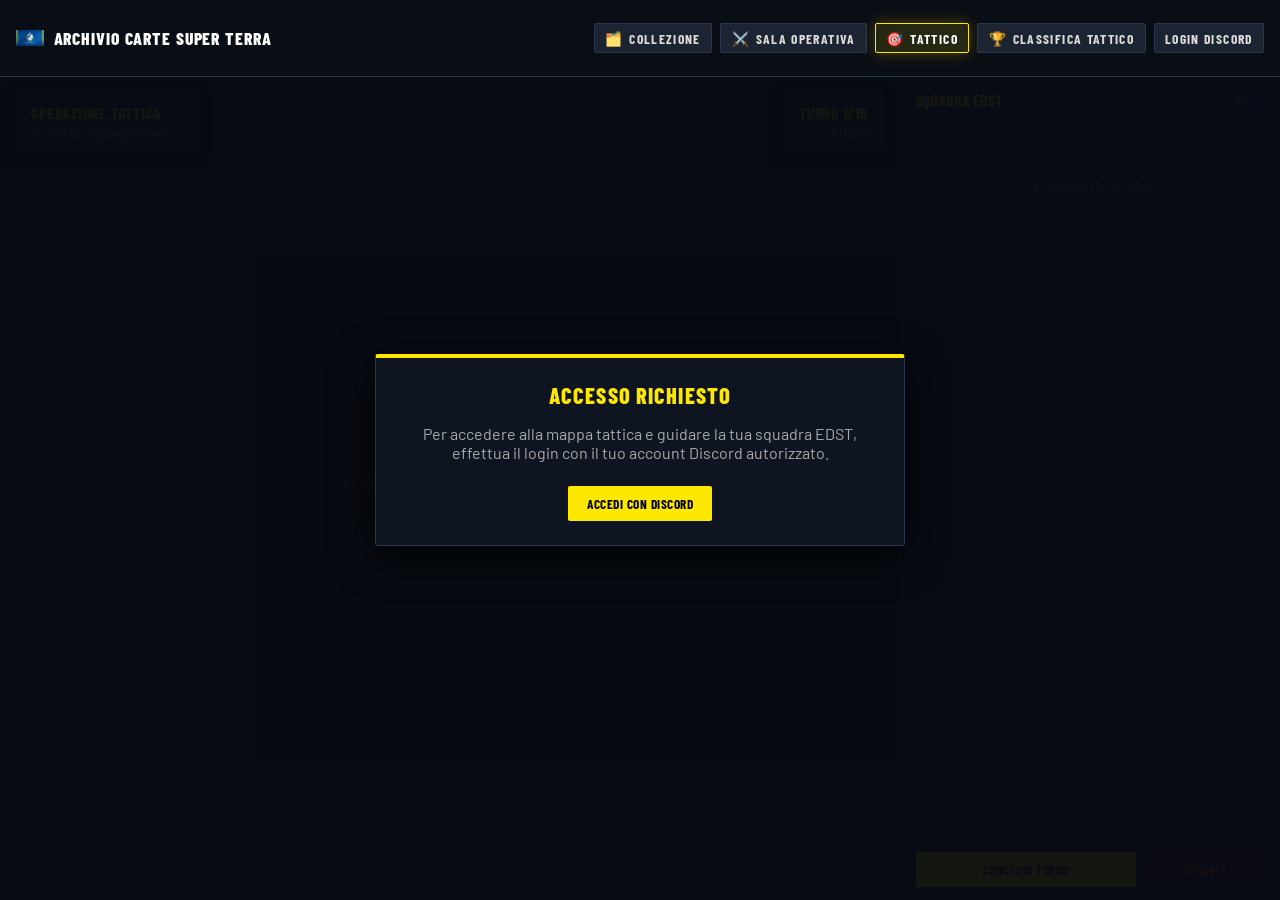
<file: game.html>
<!DOCTYPE html>
<html lang="it">

<head>
  <meta charset="UTF-8">
  <meta name="viewport" content="width=device-width, initial-scale=1.0, maximum-scale=1.0, user-scalable=no">
  <title>Tactical — Simulatore Tattico a Turni Super Terra</title>
  <link rel="preconnect" href="https://fonts.googleapis.com">
  <link rel="preconnect" href="https://fonts.gstatic.com" crossorigin>
  <link rel="apple-touch-icon" sizes="192x192" href="assets/android-chrome-192x192.png">
  <link rel="icon" type="image/png" sizes="32x32" href="assets/favicon-32x32.png">
  <link rel="icon" type="image/png" sizes="16x16" href="assets/favicon-16x16.png">
  <link
    href="https://fonts.googleapis.com/css2?family=Barlow+Condensed:wght@600;700;800;900&family=Barlow:wght@400;500;600;700&display=swap"
    rel="stylesheet">
  <link rel="stylesheet" href="./assets/theme.css">
  <style>
    :root {
      --game-bg: #0b0e14;
      --game-panel: rgba(16, 22, 34, 0.92);
      --game-border: #2a364f;
      --game-accent: #ffe800;
      --game-danger: #ef4444;
      --game-friendly: #3b82f6;
    }

    body {
      background-color: var(--game-bg);
      color: #fff;
      font-family: var(--hd-font-sans, 'Barlow', sans-serif);
      margin: 0;
      padding: 0;
      overflow-x: hidden;
      min-height: 100vh;
      display: flex;
      flex-direction: column;
    }

    /* Top Nav */
    .top-nav-bar {
      display: flex;
      align-items: center;
      justify-content: space-between;
      padding: 0.5rem 1rem;
      background: rgba(10, 14, 22, 0.95);
      border-bottom: 1px solid var(--game-border);
      position: sticky;
      top: 0;
      z-index: 100;
      backdrop-filter: blur(8px);
    }

    .nav-brand {
      display: flex;
      align-items: center;
      gap: 0.6rem;
      text-decoration: none;
      color: #fff;
      font-family: var(--hd-font-condensed);
      font-weight: 800;
      font-size: 1.1rem;
      letter-spacing: 0.05em;
      text-transform: uppercase;
    }

    .nav-brand img {
      width: 28px;
      height: 28px;
    }

    .nav-controls {
      display: flex;
      align-items: center;
      gap: 0.5rem;
      flex-wrap: wrap;
    }

    .btn-nav-action {
      display: inline-flex;
      align-items: center;
      gap: 0.35rem;
      padding: 0.35rem 0.65rem;
      background: var(--hd-surface-bright, #1a2234);
      border: 1px solid var(--game-border);
      color: #ddd;
      text-decoration: none;
      font-family: var(--hd-font-condensed);
      font-size: 0.85rem;
      font-weight: 700;
      text-transform: uppercase;
      border-radius: 2px;
      transition: all 0.2s ease;
    }

    .btn-nav-action:hover, .btn-nav-action.active {
      border-color: var(--game-accent);
      color: #fff;
      background: rgba(255, 232, 0, 0.12);
    }

    /* Layout Principale */
    .game-layout {
      display: flex;
      flex: 1;
      position: relative;
      overflow: hidden;
      height: calc(100vh - 54px);
    }

    /* Viewport Mappa Esagonale */
    .game-viewport {
      flex: 1;
      position: relative;
      background: #080a0f;
      overflow: hidden;
      cursor: grab;
      touch-action: none;
    }

    .game-viewport:active {
      cursor: grabbing;
    }

    #game-canvas {
      display: block;
      width: 100%;
      height: 100%;
    }

    /* Overlay HUD Mappa */
    .hud-overlay {
      position: absolute;
      top: 1rem;
      left: 1rem;
      right: 1rem;
      display: flex;
      justify-content: space-between;
      align-items: flex-start;
      pointer-events: none;
      z-index: 10;
    }

    .hud-box {
      background: var(--game-panel);
      border: 1px solid var(--game-border);
      padding: 0.6rem 0.9rem;
      border-radius: 3px;
      pointer-events: auto;
      box-shadow: 0 4px 16px rgba(0, 0, 0, 0.6);
      backdrop-filter: blur(6px);
    }

    .hud-title {
      font-family: var(--hd-font-condensed);
      font-weight: 800;
      color: var(--game-accent);
      font-size: 0.95rem;
      text-transform: uppercase;
      letter-spacing: 0.05em;
      margin-bottom: 0.2rem;
    }

    .hud-sub {
      font-size: 0.8rem;
      color: #aaa;
    }

    /* Pannello Laterale / Bottom Dock */
    .game-sidebar {
      width: 380px;
      background: var(--game-panel);
      border-left: 1px solid var(--game-border);
      display: flex;
      flex-direction: column;
      z-index: 20;
      backdrop-filter: blur(10px);
    }

    .sidebar-header {
      padding: 0.9rem 1rem;
      border-bottom: 1px solid var(--game-border);
      display: flex;
      align-items: center;
      justify-content: space-between;
    }

    .sidebar-content {
      flex: 1;
      overflow-y: auto;
      padding: 1rem;
      display: flex;
      flex-direction: column;
      gap: 1rem;
    }

    .sidebar-footer {
      padding: 0.8rem 1rem;
      border-top: 1px solid var(--game-border);
      background: rgba(12, 16, 26, 0.95);
      display: flex;
      gap: 0.5rem;
    }

    /* Card Unità */
    .unit-card {
      background: rgba(22, 30, 46, 0.7);
      border: 1px solid var(--game-border);
      padding: 0.75rem;
      border-radius: 3px;
      cursor: pointer;
      transition: all 0.2s ease;
      position: relative;
    }

    .unit-card:hover {
      border-color: #4b6088;
      background: rgba(30, 42, 64, 0.7);
    }

    .unit-card.active {
      border-color: var(--game-accent);
      background: rgba(255, 232, 0, 0.08);
      box-shadow: 0 0 10px rgba(255, 232, 0, 0.2);
    }

    .unit-card.dead {
      opacity: 0.45;
      filter: grayscale(80%);
      cursor: not-allowed;
    }

    .unit-header {
      display: flex;
      justify-content: space-between;
      align-items: center;
      margin-bottom: 0.35rem;
    }

    .unit-name {
      font-family: var(--hd-font-condensed);
      font-weight: 700;
      font-size: 0.95rem;
      color: #fff;
    }

    .unit-archetype {
      font-size: 0.75rem;
      text-transform: uppercase;
      color: #aaa;
      font-family: var(--hd-font-condensed);
    }

    /* Barre Vita e AP */
    .bar-group {
      display: flex;
      flex-direction: column;
      gap: 0.3rem;
      margin-top: 0.4rem;
    }

    .bar-wrapper {
      display: flex;
      align-items: center;
      gap: 0.5rem;
      font-size: 0.75rem;
      font-weight: 600;
      font-family: var(--hd-font-condensed);
    }

    .bar-label {
      width: 24px;
      color: #999;
    }

    .bar-track {
      flex: 1;
      height: 8px;
      background: #111827;
      border-radius: 2px;
      overflow: hidden;
      border: 1px solid #1f2937;
    }

    .bar-fill-hp {
      height: 100%;
      background: #22c55e;
      transition: width 0.3s ease;
    }

    .bar-fill-ap {
      height: 100%;
      background: #3b82f6;
      transition: width 0.3s ease;
    }

    /* Wizard Selezione Iniziale */
    .wizard-overlay {
      position: absolute;
      inset: 0;
      background: rgba(8, 11, 18, 0.95);
      z-index: 50;
      display: flex;
      align-items: center;
      justify-content: center;
      padding: 1.5rem;
      overflow-y: auto;
    }

    .wizard-card {
      background: var(--game-panel);
      border: 1px solid var(--game-border);
      border-top: 4px solid var(--game-accent);
      border-radius: 3px;
      width: 100%;
      max-width: 680px;
      padding: 1.5rem;
      box-shadow: 0 10px 40px rgba(0, 0, 0, 0.8);
    }

    .wizard-step-title {
      font-family: var(--hd-font-condensed);
      font-weight: 800;
      font-size: 1.4rem;
      color: var(--game-accent);
      text-transform: uppercase;
      letter-spacing: 0.05em;
      margin-bottom: 0.5rem;
    }

    .wizard-grid {
      display: grid;
      grid-template-columns: repeat(auto-fill, minmax(180px, 1fr));
      gap: 0.75rem;
      margin: 1rem 0;
      max-height: 400px;
      overflow-y: auto;
    }

    .wizard-item {
      background: rgba(26, 36, 54, 0.6);
      border: 1px solid var(--game-border);
      padding: 0.75rem;
      border-radius: 2px;
      cursor: pointer;
      transition: all 0.2s ease;
      user-select: none;
    }

    .wizard-item:hover {
      border-color: #4b6088;
      background: rgba(35, 48, 72, 0.8);
    }

    .wizard-item.selected {
      border-color: var(--game-accent);
      background: rgba(255, 232, 0, 0.12);
    }

    /* Responsive mobile */
    @media (max-width: 900px) {
      .game-layout {
        flex-direction: column;
      }

      .game-sidebar {
        width: 100%;
        height: 280px;
        border-left: none;
        border-top: 1px solid var(--game-border);
      }

      .game-viewport {
        height: calc(100vh - 54px - 280px);
      }
    }
  </style>
</head>

<body>

  <!-- Top Navigation -->
  <header class="top-nav-bar">
    <a href="index.html" class="nav-brand">
      <img src="./assets/superearth.png" alt="Super Earth Logo">
      <span>Archivio Carte Super Terra</span>
    </a>
    <div class="nav-controls">
      <a href="index.html#collection" class="btn-nav-action">
        <span>🗂️</span> Collezione
      </a>
      <a href="sala-operativa.html" class="btn-nav-action">
        <span>⚔️</span> Sala Operativa
      </a>
      <a href="game.html" class="btn-nav-action active">
        <span>🎯</span> Tattico
      </a>
      <a href="classifica-tattico.html" class="btn-nav-action">
        <span>🏆</span> Classifica Tattico
      </a>
      <div id="auth-container">
        <button class="btn-nav-action" id="btn-login" style="display:none;">
          Login Discord
        </button>
      </div>
    </div>
  </header>

  <!-- Main Game Layout -->
  <div class="game-layout">

    <!-- Viewport Mappa Canvas -->
    <div class="game-viewport" id="viewport">
      <canvas id="game-canvas"></canvas>

      <!-- HUD Sovrapposto -->
      <div class="hud-overlay">
        <div class="hud-box" id="hud-mission">
          <div class="hud-title" id="hud-planet-name">Operazione Tattica</div>
          <div class="hud-sub" id="hud-mission-desc">In attesa dispiegamento...</div>
        </div>

        <div class="hud-box" id="hud-turn" style="text-align: right;">
          <div class="hud-title">Turno <span id="hud-turn-num">1</span>/<span id="hud-max-turns">15</span></div>
          <div class="hud-sub">Kills: <span id="hud-kills">0</span></div>
        </div>
      </div>
    </div>

    <!-- Pannello Laterale Squadra e Azioni -->
    <aside class="game-sidebar">
      <div class="sidebar-header">
        <span style="font-family: var(--hd-font-condensed); font-weight: 800; text-transform: uppercase; color: var(--game-accent);">
          Squadra EDST
        </span>
        <span id="active-unit-ap" style="font-size: 0.85rem; color: #3b82f6; font-weight: 700; font-family: var(--hd-font-condensed);">
          AP: --
        </span>
      </div>

      <div class="sidebar-content" id="units-container">
        <!-- Generato dinamicamente da ui.js -->
        <div style="color: #888; text-align: center; margin-top: 2rem;">Caricamento unità...</div>
      </div>

      <div class="sidebar-footer">
        <button class="hd-btn" id="btn-end-turn" style="flex: 2; padding: 0.6rem;">
          Concludi Turno
        </button>
        <button class="hd-btn hd-btn-danger" id="btn-abandon" style="flex: 1; padding: 0.6rem; background: #3b1111; border-color: #ef4444; color: #ef4444;">
          Ritirata
        </button>
      </div>
    </aside>

  </div>

  <!-- Wizard Selezione Missione / Squadra (visibile solo se nessuna run attiva) -->
  <div class="wizard-overlay" id="unauth-modal" style="display: none;">
    <div class="wizard-card" style="text-align: center; max-width: 480px;">
      <div class="wizard-step-title">Accesso Richiesto</div>
      <p style="color: #aaa; margin: 1rem 0 1.5rem;">
        Per accedere alla mappa tattica e guidare la tua squadra EDST, effettua il login con il tuo account Discord autorizzato.
      </p>
      <button class="hd-btn" id="btn-login-modal" onclick="import('./assets/common.js').then(m => m.loginWithDiscord('game.html'))">
        Accedi con Discord
      </button>
    </div>
  </div>

  <div class="wizard-overlay" id="wizard-modal" style="display: none;">
    <div class="wizard-card">
      <div class="wizard-step-title" id="wizard-title">Seleziona Fazione & Pianeta</div>
      <p id="wizard-desc" style="color: #aaa; font-size: 0.9rem; margin-top: 0;">
        Scegli il fronte galattico in cui mobilitare la tua squadra d'assalto.
      </p>

      <div id="wizard-step-1">
        <div class="wizard-grid" id="planets-list">
          <!-- Pianeti attivi -->
        </div>
        <div style="text-align: right; margin-top: 1rem;">
          <button class="hd-btn" id="btn-step-1-next" disabled>Avanti: Missione</button>
        </div>
      </div>

      <div id="wizard-step-2" style="display: none;">
        <div class="wizard-grid" id="missions-list">
          <!-- Missioni -->
        </div>
        <div style="display: flex; justify-content: space-between; margin-top: 1rem;">
          <button class="hd-btn" id="btn-step-2-prev" style="background:#222;">Indietro</button>
          <button class="hd-btn" id="btn-step-2-next" disabled>Avanti: Squadra</button>
        </div>
      </div>

      <div id="wizard-step-3" style="display: none;">
        <div style="color: #bbb; font-size: 0.85rem; margin-bottom: 0.5rem;">
          Seleziona da 2 a 4 carte EDST dalla tua collezione per comporre la squadra:
        </div>
        <div class="wizard-grid" id="cards-list">
          <!-- Carte utente -->
        </div>
        <div style="display: flex; justify-content: space-between; margin-top: 1rem;">
          <button class="hd-btn" id="btn-step-3-prev" style="background:#222;">Indietro</button>
          <button class="hd-btn" id="btn-start-game" disabled>Dispiega Squadra</button>
        </div>
      </div>
    </div>
  </div>

  <!-- Script Modulari del Gioco -->
  <script type="module" src="./assets/game/ui.js"></script>

</body>
</html>
</file>
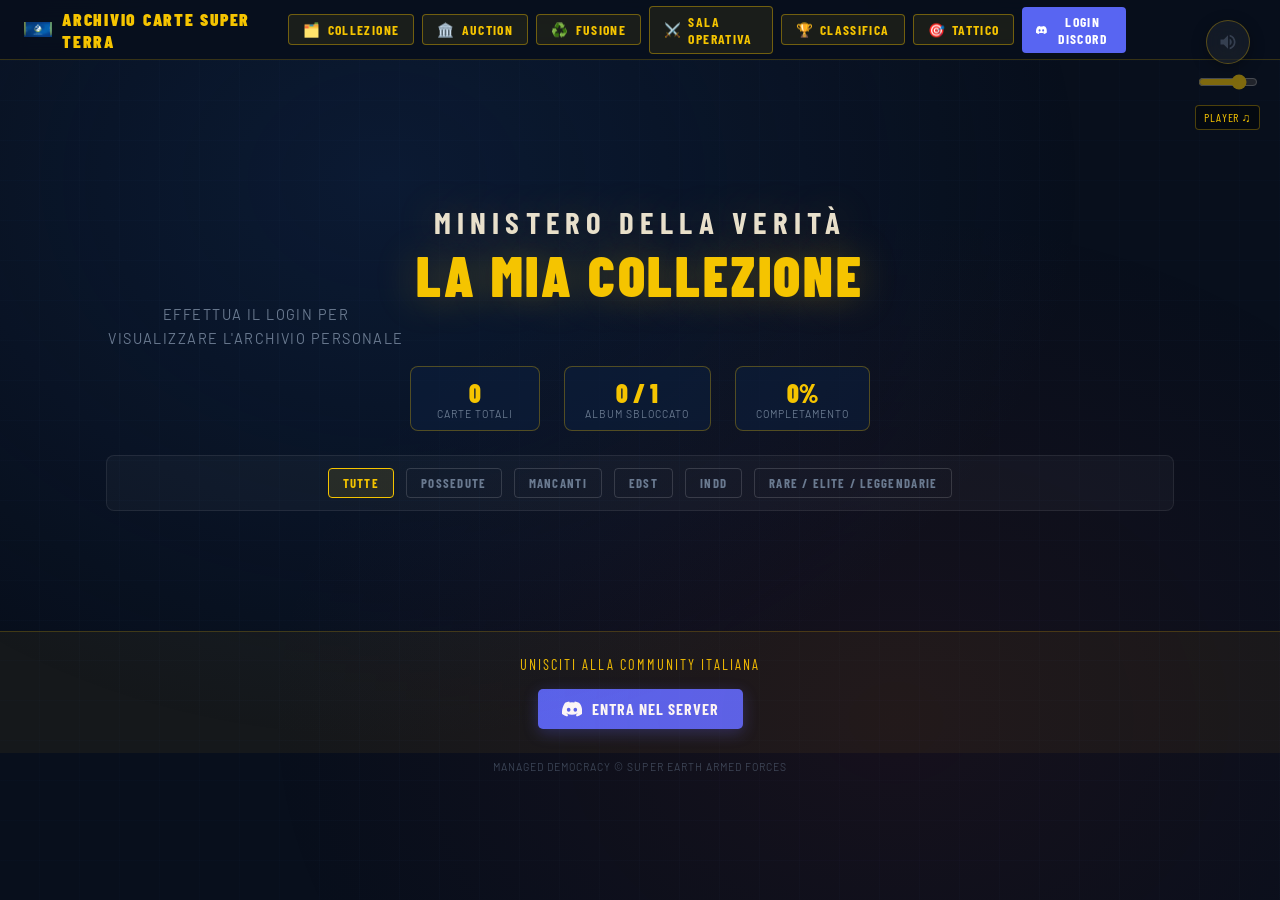
<file: sala-operativa.html>
<!DOCTYPE html>
<html lang="it">

<head>
  <meta charset="UTF-8">
  <meta name="viewport" content="width=device-width, initial-scale=1.0">
  <title>Sala Operativa — Missioni FAST SEAF</title>
  <link rel="preconnect" href="https://fonts.googleapis.com">
  <link rel="preconnect" href="https://fonts.gstatic.com" crossorigin>
  <link rel="apple-touch-icon" sizes="192x192" href="assets/android-chrome-192x192.png">
  <link rel="icon" type="image/png" sizes="32x32" href="assets/favicon-32x32.png">
  <link rel="icon" type="image/png" sizes="16x16" href="assets/favicon-16x16.png">
  <link
    href="https://fonts.googleapis.com/css2?family=Barlow+Condensed:wght@600;700;800;900&family=Barlow:wght@400;500;600;700&display=swap"
    rel="stylesheet">
  <link rel="stylesheet" href="./assets/theme.css">
  <style>
    body.mission-active-bg {
      background-size: cover;
      background-position: center;
      background-repeat: no-repeat;
      background-attachment: fixed;
      transition: background-image 0.5s ease;
    }

    body.mission-active-bg #state-active .hd-card {
      background: rgba(20, 26, 36, 0.82);
      backdrop-filter: blur(8px);
      -webkit-backdrop-filter: blur(8px);
    }

    .container {
      max-width: 1200px;
      margin: 2rem auto;
      padding: 0 1rem;
    }

    .grid-2 {
      display: grid;
      grid-template-columns: 1fr 1fr;
      gap: 1.5rem;
    }

    @media (max-width: 768px) {
      .grid-2 {
        grid-template-columns: 1fr;
      }

      .container {
        margin: 1rem auto;
        padding: 0 0.5rem;
      }

      /* Riduzione 50% dimensioni card squadra in visualizzazione verticale */
      .mission-squad-list {
        grid-template-columns: repeat(auto-fit, minmax(90px, 1fr));
        gap: 0.5rem;
      }

      .mission-squad-card-info {
        padding: 0.35rem 0.4rem;
        gap: 0.2rem;
      }

      .mission-squad-card-name {
        font-size: 0.72rem;
      }

      .mission-squad-power {
        font-size: 0.72rem;
      }

      .mission-squad-card-meta .badge {
        font-size: 0.6rem;
        padding: 0.1rem 0.25rem;
      }
    }

    .badge {
      display: inline-block;
      padding: 0.2rem 0.5rem;
      border-radius: 2px;
      font-size: 0.8rem;
      font-weight: 700;
      text-transform: uppercase;
      font-family: var(--hd-font-condensed);
    }

    .badge-media {
      background: #3b82f6;
      color: #fff;
    }

    .badge-alta {
      background: var(--hd-danger);
      color: #fff;
    }

    .badge-bassa {
      background: var(--hd-success);
      color: #000;
    }

    .item-picker {
      max-height: 280px;
      overflow-y: auto;
      border: 1px solid var(--hd-border);
      padding: 0.5rem;
      background: rgba(0, 0, 0, 0.2);
    }

    .selectable-item {
      display: flex;
      align-items: center;
      justify-content: space-between;
      padding: 0.5rem;
      margin-bottom: 0.3rem;
      background: var(--hd-surface-bright);
      border: 1px solid transparent;
      cursor: pointer;
      user-select: none;
    }

    .selectable-item:hover {
      border-color: var(--hd-accent);
    }

    .selectable-item.selected {
      border-color: var(--hd-accent);
      background: rgba(255, 232, 0, 0.1);
    }

    .strat-thumb {
      width: 32px;
      height: 32px;
      margin-right: 0.8rem;
    }

    .health-bar-bg {
      width: 100%;
      height: 20px;
      background: #2a1010;
      border: 1px solid var(--hd-danger);
      border-radius: 2px;
      overflow: hidden;
    }

    .health-bar-fill {
      height: 100%;
      background: var(--hd-danger);
      transition: width 0.3s ease;
    }

    .mission-squad {
      margin-top: 1.25rem;
      padding: 0.75rem;
      border: 1px solid var(--hd-border);
      background: rgba(0, 0, 0, 0.2);
    }

    .mission-squad-list {
      display: grid;
      grid-template-columns: repeat(auto-fit, minmax(180px, 1fr));
      gap: 1rem;
      margin: 0.75rem 0 0;
      padding: 0;
      list-style: none;
    }

    .mission-squad-item {
      display: flex;
      flex-direction: column;
      background: var(--hd-surface-bright);
      border: 1px solid var(--hd-border);
      border-radius: 4px;
      overflow: hidden;
      transition: transform 0.2s ease, border-color 0.2s ease;
    }

    .mission-squad-item:hover {
      border-color: rgba(255, 232, 0, 0.4);
      transform: translateY(-2px);
    }

    .mission-squad-card-img {
      width: 100%;
      aspect-ratio: 2/3;
      object-fit: cover;
      display: block;
      background: #111;
    }

    .mission-squad-card-info {
      padding: 0.6rem 0.75rem;
      display: flex;
      flex-direction: column;
      gap: 0.35rem;
      flex-grow: 1;
    }

    .mission-squad-card-name {
      font-family: var(--hd-font-condensed);
      font-weight: 700;
      font-size: 0.95rem;
      text-transform: uppercase;
      letter-spacing: 0.03em;
      white-space: nowrap;
      overflow: hidden;
      text-overflow: ellipsis;
      color: #fff;
    }

    .mission-squad-card-meta {
      display: flex;
      justify-content: space-between;
      align-items: center;
      margin-top: auto;
    }

    .mission-squad-power {
      flex-shrink: 0;
      color: var(--hd-accent);
      font-weight: 700;
      font-family: var(--hd-font-condensed);
      font-size: 0.9rem;
    }

    .mission-guide {
      margin-bottom: 1.5rem;
    }

    .mission-guide-details {
      overflow: hidden;
      border: 1px solid rgba(255, 232, 0, 0.35);
      background: linear-gradient(145deg, rgba(20, 26, 36, 0.96), rgba(7, 18, 28, 0.98));
      box-shadow: 0 4px 20px rgba(0, 0, 0, 0.3);
    }

    .mission-guide-summary {
      display: flex;
      align-items: center;
      justify-content: space-between;
      gap: 1rem;
      padding: 0.85rem 1rem;
      background: rgba(255, 232, 0, 0.08);
      color: var(--hd-accent);
      cursor: pointer;
      font-family: var(--hd-font-condensed);
      font-weight: 800;
      letter-spacing: 0.06em;
      list-style: none;
      text-transform: uppercase;
    }

    .mission-guide-summary::-webkit-details-marker {
      display: none;
    }

    .mission-guide-arrow {
      flex: 0 0 auto;
      transition: transform 0.2s ease;
    }

    .mission-guide-details[open] .mission-guide-arrow {
      transform: rotate(180deg);
    }

    .mission-guide-content {
      display: grid;
      grid-template-columns: repeat(auto-fit, minmax(min(100%, 280px), 1fr));
      gap: 0.75rem;
      padding: 1rem;
      border-top: 1px solid rgba(255, 232, 0, 0.2);
    }

    .mission-guide-topic {
      padding: 0.8rem;
      border: 1px solid var(--hd-border);
      background: rgba(0, 0, 0, 0.2);
    }

    .mission-guide-topic h3 {
      margin: 0 0 0.4rem;
      color: var(--hd-accent);
      font-family: var(--hd-font-condensed);
      font-size: 1rem;
      text-transform: uppercase;
    }

    .mission-guide-topic p {
      margin: 0;
      color: var(--hd-text-muted);
      font-size: 0.88rem;
      line-height: 1.5;
    }

    .event-tactical-preview {
      display: grid;
      grid-template-columns: repeat(auto-fit, minmax(min(100%, 180px), 1fr));
      gap: 0.55rem 1rem;
      margin: 0.75rem 0;
      padding: 0.8rem;
      border: 1px solid var(--hd-border);
      background: rgba(0, 0, 0, 0.25);
      font-size: 0.85rem;
    }

    .event-tactical-preview strong {
      color: var(--hd-accent);
    }

    .event-tactical-result {
      grid-column: 1 / -1;
      margin: 0;
      color: var(--hd-text-muted);
      line-height: 1.45;
    }

    .event-tactical-result.ready {
      color: var(--hd-success);
    }

    .event-tactical-result.short {
      color: #ff6b35;
    }

    .event-recommendation {
      display: inline-block;
      margin-top: 0.3rem;
      padding: 0.15rem 0.4rem;
      border: 1px solid rgba(255, 232, 0, 0.55);
      color: var(--hd-accent);
      font-size: 0.7rem;
      font-weight: 700;
      text-transform: uppercase;
    }

    .event-recommended-stratagem {
      border-color: var(--hd-accent) !important;
      box-shadow: inset 0 0 0 1px rgba(255, 232, 0, 0.18);
    }

    .event-cost-breakdown {
      grid-column: 1 / -1;
      padding-top: 0.45rem;
      border-top: 1px solid var(--hd-border);
    }

    /* Overlay terminale outcome evento */
    #tactical-overlay {
      display: none;
      position: fixed;
      inset: 0;
      background: rgba(0,0,0,0.92);
      z-index: 9999;
      align-items: center;
      justify-content: center;
    }
    #tactical-overlay.active { display: flex; }
    #tactical-terminal {
      width: min(680px, 95vw);
      background: #0a0a0a;
      border: 1px solid #3a5a3a;
      padding: 1.5rem;
      font-family: 'Courier New', monospace;
      font-size: 0.85rem;
      color: #7cfc00;
      max-height: 80vh;
      overflow-y: auto;
    }
    #tactical-terminal .line { margin: 0.2rem 0; white-space: pre-wrap; }
    #tactical-terminal .line.warn  { color: #ff6b35; }
    #tactical-terminal .line.ok    { color: #7cfc00; }
    #tactical-terminal .line.dim   { color: #556655; }
    #tactical-terminal .line.title { color: #ffffff; font-weight: bold; letter-spacing: 0.1em; }
    #tactical-terminal .line.fk    { color: #ff3333; }
    #btn-close-overlay {
      display: none;
      margin-top: 1.2rem;
      width: 100%;
    }
  </style>
</head>

<body>

  <!-- Header Navigazione Super Terra coordinato con index.html -->
  <header class="top-nav-bar">
    <a href="index.html" class="nav-brand">
      <img src="./assets/superearth.png" alt="Super Earth Logo">
      <span>Archivio Carte Super Terra</span>
    </a>
    <div class="nav-controls">
      <a href="index.html#collection" class="btn-nav-action">
        <span class="btn-emoji">🗂️</span> Collezione
      </a>
      <a href="index.html#auction" class="btn-nav-action">
        <span class="btn-emoji">🏛️</span> Auction
      </a>
      <a href="index.html#fusion" class="btn-nav-action">
        <span class="btn-emoji">♻️</span> Fusione
      </a>
      <a href="sala-operativa.html" class="btn-nav-action active">
        <span class="btn-emoji">⚔️</span> Sala Operativa
      </a>
      <a href="classifica-missioni.html" class="btn-nav-action">
        <span class="btn-emoji">🏆</span> Classifica
      </a>
      <a href="game.html" class="btn-nav-action">
        <span class="btn-emoji">🎯</span> Tattico
      </a>
      <div id="auth-container">
        <button class="btn-nav-action btn-discord-login" id="btn-login-nav" onclick="triggerLogin()">
          <svg style="width:16px; height:16px; fill:currentColor;" viewBox="0 0 127.14 96.36">
            <path
              d="M107.7,8.07A105.15,105.15,0,0,0,81.47,0a72.06,72.06,0,0,0-3.36,6.83A97.68,97.68,0,0,0,49,6.83,72.37,72.37,0,0,0,45.64,0,105.89,105.89,0,0,0,19.39,8.09C2.71,32.65-1.82,56.6.39,80.21a105.73,105.73,0,0,0,32.27,16.15,77.7,77.7,0,0,0,7.39-12,67.65,67.65,0,0,1-11.9-5.69c.9-.66,1.81-1.34,2.66-2a75.6,75.6,0,0,0,65.71,0c.85.71,1.75,1.39,2.66,2a67.41,67.41,0,0,1-11.9,5.69,77.67,77.67,0,0,0,7.39,12,106.06,106.06,0,0,0,32.27-16.15C130.2,49.88,126.6,26.24,107.7,8.07ZM42.45,65.69C36.18,65.69,31,60,31,53s5-12.74,11.43-12.74S54,46,53.89,53,48.84,65.69,42.45,65.69Zm42.24,0C78.41,65.69,73.25,60,73.25,53s5-12.74,11.44-12.74S96.23,46,96.12,53,91.08,65.69,84.69,65.69Z" />
          </svg>
          Login Discord
        </button>
      </div>
    </div>
  </header>

  <main class="container">

    <div id="mission-guide" class="mission-guide" style="display:none;">
      <div class="mission-quick-summary" style="background: rgba(255, 232, 0, 0.06); border: 1px solid var(--hd-border); border-left: 4px solid var(--hd-accent); padding: 0.9rem 1.2rem; margin-bottom: 1rem; border-radius: 2px;">
        <div style="font-family: var(--hd-font-condensed); color: var(--hd-accent); font-weight: 700; text-transform: uppercase; letter-spacing: 0.05em; font-size: 1rem; margin-bottom: 0.35rem; display: flex; align-items: center; gap: 0.5rem;">
          <span>📢 DISPACCIO DI SUPER TERRA: SALVA LA SQUADRA E VINCI NUOVE CARTE!</span>
        </div>
        <p style="margin: 0 0 0.4rem 0; font-size: 0.92rem; line-height: 1.45; color: #f0f0f0;">
          Schiera le tue carte Helldivers con i loro stratagemmi per affrontare le minacce sul pianeta e mantenerli in vita fino al termine dell'operazione.
        </p>
        <p style="margin: 0; font-size: 0.88rem; line-height: 1.45; color: var(--hd-text-muted);">
          Se la squadra sopravvive, sblocchi <strong style="color: #fff;">1 pacchetto a settimana</strong> (3 carte a 48h, 5 carte a 72h) e accumuli punti: a fine mese <strong style="color: var(--hd-accent);">i primi 3 in classifica</strong> vincono premi speciali sul Discord di Helldivers 2 Italia!
        </p>
      </div>

      <details class="mission-guide-details">
        <summary class="mission-guide-summary">
          <span>📖 Manuale tattico — Come funziona una missione?</span>
          <span class="mission-guide-arrow" aria-hidden="true">▼</span>
        </summary>
        <div class="mission-guide-content">
          <section class="mission-guide-topic">
            <h3>1. Prepara la squadra</h3>
            <p>
              Schiera da 2 a 4 carte EDST e assegna 4 stratagemmi per ogni carta. La loro rarità determina la
              <strong>Potenza Squadra (P)</strong>, che contribuisce al budget iniziale. Scegli la durata:
              48 ore (Facile, D6, 3 eventi) oppure 72 ore (Difficile, D8, 4 eventi). Le carte restano vincolate
              fino alla conclusione della missione.
            </p>
          </section>
          <section class="mission-guide-topic">
            <h3>2. Gestisci il budget</h3>
            <p>
              Il budget dipende dalla Potenza Squadra e dal numero di eventi. Ogni stratagemma ha un costo, che viene
              sottratto solo quando lo impieghi; ogni stratagemma può essere usato una sola volta nella missione.
              La <strong>Potenza Evento (EP)</strong> indica invece la minaccia, non il budget.
            </p>
          </section>
          <section class="mission-guide-topic">
            <h3>3. Rispondi agli eventi</h3>
            <p>
              Gli eventi si aprono secondo il calendario operativo tra le 09:00 e le 17:00 (ora di Roma). Quando un
              evento è aperto, hai 3 ore per intervenire con uno o più stratagemmi oppure passare senza spenderli.
              Alla scadenza l'evento si risolve automaticamente senza stratagemmi e viene registrato come non risposto.
            </p>
          </section>
          <section class="mission-guide-topic">
            <h3>4. Copertura, danni e STIM</h3>
            <p>
              La copertura passiva si somma alla potenza degli stratagemmi impiegati: raggiungi almeno il 100% per
              superare l'evento. La copertura insufficiente causa danni agli HP; alcuni stratagemmi possono anche
              provocare <strong>fuoco amico (FK)</strong>. La Pistola STIM ripristina fino a 30 HP mancanti prima dell'impatto dell'evento (usabile solo se HP &lt; 100).
            </p>
          </section>
          <section class="mission-guide-topic">
            <h3>5. Esito della missione</h3>
            <p>
              Superare un evento non conclude la missione: devi affrontare tutti gli eventi e arrivare vivo al termine.
              A 0 HP la missione fallisce; la ritirata tattica chiude l'operazione come abort.
            </p>
          </section>
          <section class="mission-guide-topic">
            <h3>6. Punteggio</h3>
            <p>
              La base vale 100 punti per una missione da 48 ore e 160 per una da 72 ore. Il <strong>RAW</strong> è:
              <code>max(20% della base, base − 10 × eventi non risposti − 0,5 × HP persi) + 15 × eventi superati</code>.
              Il <strong>punteggio finale</strong> è il RAW moltiplicato per il valore della difficoltà e per
              l’handicap. La classifica somma i punteggi finali. Il premio usa invece il RAW: servono almeno il 40%
              della base, cioè 40 RAW per 48 ore o 64 RAW per 72 ore.
            </p>
          </section>
          <section class="mission-guide-topic">
            <h3>7. Premi</h3>
            <p>
              Una missione completata può dare un pacchetto di carte se il RAW raggiunge la soglia e il limite
              settimanale non è già stato raggiunto. Puoi ricevere un pacchetto missione alla settimana. A fine mese,
              i primi tre in classifica vengono premiati sul server Discord Helldivers 2 Italia. Questo è un premio
              distinto dai pacchetti missione.
            </p>
          </section>
        </div>
      </details>
    </div>

    <!-- STATO 1: NON LOGGATO -->
    <div id="state-unauth" class="hd-card" style="display:none; text-align:center; padding:3rem 1rem;">
      <h2 style="font-family:var(--hd-font-condensed); color:var(--hd-accent); text-transform:uppercase;">
        Autorizzazione Richiesta
      </h2>
      <p style="color:var(--hd-text-muted); max-width:500px; margin:1rem auto 2rem;">
        Per accedere alla pianificazione strategica FAST e mobilitare la tua squadra, autenticati con il tuo account
        Discord autorizzato da Super Terra.
      </p>
      <button class="hd-btn" onclick="triggerLogin()">Accedi con Discord</button>
    </div>

    <!-- STATO 2: NESSUNA MISSIONE ATTIVA (CREAZIONE) -->
    <div id="state-create" style="display:none;">
      <div class="hd-card" style="margin-bottom:1.5rem;">
        <h2 style="font-family:var(--hd-font-condensed); color:var(--hd-accent); margin-top:0;">
          DISPACCIO OPERATIVO: PIANIFICAZIONE MISSIONE
        </h2>
        <p style="color:var(--hd-text-muted);">
          Schiera da 2 a 4 carte EDST della tua collezione e alloca un loadout di 4 stratagemmi per soldato. Le carte
          rimarranno sotto vincolo tattico fino alla conclusione dell'incarico.
        </p>
      </div>

      <div class="grid-2">
        <!-- Selezione Squadra -->
        <div class="hd-card">
          <h3 style="font-family:var(--hd-font-condensed); color:var(--hd-accent); margin-top:0;">
            1. SQUADRA EDST (<span id="squad-count">0</span>/4)
          </h3>
          <p style="font-size:0.85rem; color:var(--hd-text-muted); margin-bottom:0.4rem;">
            Potenza Squadra: <strong id="preview-power" style="color:#fff;">0</strong> | Budget Stimato: <strong
              id="preview-budget" style="color:var(--hd-accent);">0</strong>
          </p>
          <div id="synergy-badges" style="margin-bottom:0.6rem; display:flex; flex-wrap:wrap; gap:0.4rem;"></div>
          <div id="cards-picker" class="item-picker">
            <div style="color:var(--hd-text-muted); font-size:0.85rem; text-align:center; padding:1rem;">Caricamento
              carte disponibili...</div>
          </div>
        </div>

        <!-- Selezione Loadout -->
        <div class="hd-card">
          <h3 style="font-family:var(--hd-font-condensed); color:var(--hd-accent); margin-top:0;">
            2. LOADOUT STRATAGEMMI (<span id="loadout-count">0</span>/<span id="loadout-max">0</span>)
          </h3>
          <p style="font-size:0.85rem; color:var(--hd-text-muted);">
            Uso singolo per missione. Friendly Kill (FK) e consumo calcolati all'impiego.
          </p>
          <div id="stratagems-picker" class="item-picker">
            <div style="color:var(--hd-text-muted); font-size:0.85rem; text-align:center; padding:1rem;">Caricamento
              arsenale...</div>
          </div>
        </div>
      </div>

      <div class="hd-card" style="margin-top:1.5rem;">
        <div style="display:flex; justify-content:space-between; align-items:center; margin-bottom:1rem;">
          <div>
            <label style="font-family:var(--hd-font-condensed); text-transform:uppercase; font-weight:700; margin-right:1rem;">
              Durata Operazione:
            </label>
          <select id="select-duration"
            style="background:var(--hd-surface-bright); color:#fff; border:1px solid var(--hd-border); padding:0.4rem 0.8rem;">
            <option value="48">48 Ore — Facile (D6) — 3 Eventi — Premio: 3 Carte</option>
            <option value="72">72 Ore — Difficile (D8) — 4 Eventi — Premio: 5 Carte</option>
          </select>
        </div>
          <button class="hd-btn hd-btn-secondary" id="btn-get-offer">🌍 Scegli Pianeta</button>
        </div>
        <div id="offer-panel"
          style="display:none; margin-bottom:1rem; padding:0.8rem; background:rgba(255,232,0,0.05); border:1px solid var(--hd-border);">
          <span class="badge badge-media" id="op-planet">Pianeta: —</span>
          <span class="badge badge-media" style="margin-left:0.5rem;" id="op-sector">Settore: —</span>
          <span class="badge badge-alta" style="margin-left:0.5rem;" id="op-faction">Fazione: —</span>
          <span class="badge" id="op-mo" style="display:none; margin-left:0.5rem; background:#ffe800; color:#000; font-weight:700;">⭐ OBIETTIVO PRINCIPALE (+25% Punti)</span>
          <span style="font-size:0.8rem; color:var(--hd-text-muted); margin-left:1rem;" id="op-biome"></span>
        </div>
        <div style="display:flex; justify-content:flex-end;">
          <button class="hd-btn" id="btn-start-mission" disabled>Conferma e Inizia Missione</button>
        </div>
      </div>
    </div>

    <!-- STATO 3: MISSIONE ATTIVA -->
    <div id="state-active" style="display:none;">
      <div class="hd-card" style="margin-bottom:1.5rem;">
        <div style="display:flex; justify-content:space-between; align-items:center;">
          <div>
            <h2 id="active-mission-title" style="font-family:var(--hd-font-condensed); color:var(--hd-accent); margin:0;">
              OPERAZIONE IN CORSO: SALVATAGGIO SQUADRA FAST
            </h2>
            <p id="active-mission-briefing"
              style="white-space:pre-line; line-height:1.5; margin:0.6rem 0 0; color:var(--hd-text-muted);"></p>
            <span class="badge badge-media" id="active-planet-badge" style="margin-top:0.4rem;">Pianeta: — | Settore
              —</span>
          </div>
          <button class="hd-btn hd-btn-secondary" id="btn-abort-mission">Ritirata Tattica (Abort)</button>
        </div>

        <section class="mission-squad" aria-labelledby="mission-squad-title">
          <div style="display:flex; justify-content:space-between; align-items:center; flex-wrap:wrap; gap:0.5rem; margin-bottom:0.5rem;">
            <h3 id="mission-squad-title"
              style="font-family:var(--hd-font-condensed); color:var(--hd-accent); margin:0;">
              SQUADRA IN MISSIONE
            </h3>
            <div id="active-mission-synergies" style="display:flex; flex-wrap:wrap; gap:0.4rem;"></div>
          </div>
          <ul id="mission-squad-list" class="mission-squad-list"></ul>
        </section>

        <div style="margin-top:1.5rem;">
          <div style="display:flex; justify-content:space-between; font-size:0.85rem; margin-bottom:0.3rem;">
            <span>Integrità Squadra FAST: <strong id="mission-hp-val">100</strong>/100</span>
            <span>Budget Disponibile: <strong id="mission-budget-val" style="color:var(--hd-accent);">0</strong><small id="mission-budget-recharged" style="margin-left:0.35rem; color:var(--hd-text-muted);"></small></span>
          </div>
          <div class="health-bar-bg">
            <div id="mission-hp-bar" class="health-bar-fill" style="width:100%;"></div>
          </div>
        </div>
              <!-- Storico eventi missione -->
        <div class="hd-card" style="margin-top:1.5rem;">
          <h3 style="font-family:var(--hd-font-condensed); color:var(--hd-accent); margin-top:0;">
          REGISTRO OPERATIVO
          </h3>
          <div id="event-log"></div>
        </div>
      </div>
        
      <!-- Evento Attivo o In Attesa -->
      <div class="hd-card" id="event-box">
        <h3 style="font-family:var(--hd-font-condensed); color:var(--hd-accent); margin-top:0;">
          STATO MINACCIA
        </h3>
        <p id="event-desc" style="color:var(--hd-text-muted);">
          Nessuna minaccia attiva al momento. I ricognitori SEAF monitorano il settore.
        </p>
        <div id="event-actions" style="display:none; margin-top:1rem;">
          <button class="hd-btn hd-btn-secondary" id="btn-pass-event">Rispondi Senza Spendere</button>
        </div>
      </div>
    </div>

    <!-- STATO 4: DEBRIEF FINALE -->
    <div id="state-debrief" style="display:none;">
      <div class="hd-card" style="margin-bottom:1.5rem;">
        <h2 id="debrief-title" style="font-family:var(--hd-font-condensed); color:var(--hd-accent); margin-top:0;">
          DEBRIEF OPERATIVO
        </h2>
        <p id="debrief-planet" class="badge badge-media"></p>
        <p id="debrief-narrative" style="white-space:pre-line; line-height:1.6;"></p>
        <p id="debrief-reason" style="color:var(--hd-text-muted);"></p>

        <div class="grid-2">
          <section class="hd-card">
            <h3 style="font-family:var(--hd-font-condensed); color:var(--hd-accent);">PUNTEGGIO</h3>
            <div id="debrief-score-breakdown"></div>
          </section>
          <section class="hd-card">
            <h3 style="font-family:var(--hd-font-condensed); color:var(--hd-accent);">ESITO SQUADRA</h3>
            <p id="debrief-turns"></p>
            <p id="debrief-fk"></p>
            <p id="debrief-reward"></p>
          </section>
        </div>

        <section class="hd-card" style="margin-top:1.5rem;">
          <h3 style="font-family:var(--hd-font-condensed); color:var(--hd-accent);">REGISTRO OPERATIVO</h3>
          <div id="debrief-event-log"></div>
        </section>
        <div style="display:flex; gap:0.8rem; justify-content:flex-end; margin-top:1rem;">
          <a class="hd-btn hd-btn-secondary" href="classifica-missioni.html">Apri classifica</a>
          <button class="hd-btn" id="btn-new-mission">Pianifica una nuova missione</button>
        </div>
      </div>
    </div>

  </main>

  <script type="module">
    import { STRATAGEM_ICON_BASE, getApiBaseUrl } from './assets/config.js';
    import { playLoop, playStinger, mountMuteButton } from './assets/audio.js';
    import { esc, num, fetchApi, loginWithDiscord, getSessionToken, stratagemIcon, attachIconFallback } from './assets/common.js';

    let config = null;
    let catalog = [];
    let eligibleCards = [];
    let selectedCards = new Set();
    let selectedStratagems = new Set();
    let activeMission = null;
    let missionDebrief = null;
    let dismissedDebriefMissionId = null;
    let stateRefreshInFlight = false;
    let currentView = null;
    let tacticalOverlayActive = false;

    const FACTION_LOOPS = {
      terminid: 'hiveworld_loop',
      automaton: 'automaton_loop',
      illuminate: 'illuminate_loop',
    };

    // Seleziona il loop in base a vista, evento aperto e fazione (idempotente)
    function updateAudio() {
      if (tacticalOverlayActive) return; // nessun cambio traccia durante il rapporto terminale
      if (currentView === 'create') {
        playLoop('ready');
      } else if (currentView === 'debrief') {
        playLoop('lobby');
      } else if (currentView === 'active') {
        if (!missionEvents.some(ev => ev.status === 'open')) {
          playLoop('dive_loop');
          return;
        }
        let faction = 'terminid';
        try {
          faction = JSON.parse(activeMission?.context || '{}').faction || 'terminid';
        } catch {
          /* contesto non valido: default terminid */
        }
        playLoop(FACTION_LOOPS[faction] || FACTION_LOOPS.terminid);
      } else {
        playLoop(null);
      }
    }

    window.triggerLogin = () => loginWithDiscord('sala-operativa.html');

    async function init() {
      mountMuteButton();
      const token = getSessionToken();
      if (!token) {
        // Nessuna sessione: redirect all'home per il login Discord
        window.location.replace('index.html');
        return;
      }

      await fetchUserProfile();
      await loadBiomesConfig();
      await loadMissionConfig();
      await refreshMissionState();
    }

    async function fetchUserProfile() {
      try {
        const resp = await fetchApi('/user-collection');
        if (resp.ok) {
          const data = await resp.json();
          renderAuthUI(data.user);
        } else {
          renderAuthUI(null);
        }
      } catch (e) {
        renderAuthUI(null);
      }
    }

    function renderAuthUI(user) {
      const authCont = document.getElementById('auth-container');
      if (!authCont) return;
      if (!user) {
        authCont.innerHTML = `
          <button class="btn-nav-action btn-discord-login" onclick="triggerLogin()">
            <svg style="width:16px; height:16px; fill:currentColor;" viewBox="0 0 127.14 96.36">
              <path d="M107.7,8.07A105.15,105.15,0,0,0,81.47,0a72.06,72.06,0,0,0-3.36,6.83A97.68,97.68,0,0,0,49,6.83,72.37,72.37,0,0,0,45.64,0,105.89,105.89,0,0,0,19.39,8.09C2.71,32.65-1.82,56.6.39,80.21a105.73,105.73,0,0,0,32.27,16.15,77.7,77.7,0,0,0,7.39-12,67.65,67.65,0,0,1-11.9-5.69c.9-.66,1.81-1.34,2.66-2a75.6,75.6,0,0,0,65.71,0c.85.71,1.75,1.39,2.66,2a67.41,67.41,0,0,1-11.9,5.69,77.67,77.67,0,0,0,7.39,12,106.06,106.06,0,0,0,32.27-16.15C130.2,49.88,126.6,26.24,107.7,8.07ZM42.45,65.69C36.18,65.69,31,60,31,53s5-12.74,11.43-12.74S54,46,53.89,53,48.84,65.69,42.45,65.69Zm42.24,0C78.41,65.69,73.25,60,73.25,53s5-12.74,11.44-12.74S96.23,46,96.12,53,91.08,65.69,84.69,65.69Z" />
            </svg>
            Login Discord
          </button>
        `;
      } else {
        const avatarUrl = user.avatar
          ? `https://cdn.discordapp.com/avatars/${user.id}/${user.avatar}.png`
          : './assets/superearth.png';
        authCont.innerHTML = `
          <div class="user-profile-badge">
            <img class="user-avatar" src="${avatarUrl}" alt="Avatar">
            <span class="user-name">${esc(user.global_name || user.username)}</span>
          </div>
        `;
      }
    }

    let biomeAssets = {};

    async function loadBiomesConfig() {
      try {
        const resp = await fetch('assets/biomes.json');
        if (resp.ok) {
          biomeAssets = await resp.json();
        }
      } catch (e) {
        console.warn("Impossibile caricare assets/biomes.json, fallback su default:", e);
      }
    }

    function resolveBiomeImage(biomeName) {
      if (!biomeName) return 'assets/biomes/default.png';
      if (biomeAssets[biomeName]) {
        return `assets/biomes/${biomeAssets[biomeName]}`;
      }
      const bLower = biomeName.toLowerCase().trim();
      for (const [k, v] of Object.entries(biomeAssets)) {
        if (k.toLowerCase().trim() === bLower) {
          return `assets/biomes/${v}`;
        }
      }
      return 'assets/biomes/default.png';
    }

    function updateActiveMissionBackground() {
      if (currentView === 'active' && activeMission) {
        let biome = '';
        try {
          const ctx = JSON.parse(activeMission.context || '{}');
          biome = ctx.biome || '';
        } catch (e) {}
        const bgUrl = resolveBiomeImage(biome);
        document.body.classList.add('mission-active-bg');
        document.body.style.backgroundImage = `linear-gradient(rgba(11, 14, 20, 0.45), rgba(11, 14, 20, 0.65)), url('${bgUrl}')`;
      } else {
        document.body.classList.remove('mission-active-bg');
        document.body.style.backgroundImage = '';
      }
    }

    function showState(st) {
      document.getElementById('mission-guide').style.display =
        st === 'create' || st === 'active' ? 'block' : 'none';
      document.getElementById('state-unauth').style.display = st === 'unauth' ? 'block' : 'none';
      document.getElementById('state-create').style.display = st === 'create' ? 'block' : 'none';
      document.getElementById('state-active').style.display = st === 'active' ? 'block' : 'none';
      document.getElementById('state-debrief').style.display = st === 'debrief' ? 'block' : 'none';
      currentView = st;
      updateActiveMissionBackground();
      updateAudio();
    }

    async function loadMissionConfig() {
      try {
        const resp = await fetchApi('/mission/config');
        if (resp.ok) {
          const data = await resp.json();
          config = data.config;
          catalog = data.catalog;
        }
      } catch (e) {
        console.error("Errore caricamento config:", e);
      }
    }

    let missionEvents = [];
    let missionLoadout = [];
    let missionSquad = [];

    async function refreshMissionState() {
      if (stateRefreshInFlight) return;
      stateRefreshInFlight = true;
      try {
        const resp = await fetchApi('/mission/state');
        if (resp.ok) {
          const data = await resp.json();
          activeMission = data.mission;
          missionDebrief = data.debrief;
          missionEvents = data.events || [];
          missionLoadout = data.loadout || [];
          missionSquad = data.squad || [];
          if (activeMission && (activeMission.status === 'active' || activeMission.status === 'pending')) {
            dismissedDebriefMissionId = null;
            await renderActiveMission();
            showState('active');
          } else if (
            activeMission &&
            ['completed', 'dead', 'aborted'].includes(activeMission.status) &&
            dismissedDebriefMissionId !== activeMission.mission_id
          ) {
            renderMissionDebrief();
            showState('debrief');
          } else {
            await loadEligibleCards();
            renderCreateView();
            showState('create');
          }
        }
      } catch (e) {
        console.error("Errore recupero missione:", e);
      } finally {
        stateRefreshInFlight = false;
      }
    }

    function renderMissionDebrief() {
      const debrief = missionDebrief || {};
      const breakdown = debrief.score_breakdown || {};
      const money = value => Number(value || 0).toLocaleString('it-IT', {
        minimumFractionDigits: 0,
        maximumFractionDigits: 2,
      });

      document.getElementById('debrief-title').textContent = ({
        success: 'MISSIONE COMPLETATA',
        failed: 'SQUADRA FAST PERDUTA',
        aborted: 'RITIRATA TATTICA',
      })[debrief.status] || 'DEBRIEF OPERATIVO';
      document.getElementById('debrief-planet').textContent = debrief.planet || 'Pianeta sconosciuto';
      document.getElementById('debrief-narrative').textContent =
        debrief.narrative || 'Il rapporto narrativo non è disponibile.';
      document.getElementById('debrief-reason').textContent = debrief.reason || '';
      document.getElementById('debrief-turns').textContent =
        `Eventi completati: ${num(debrief.turns_completed)}`;
      document.getElementById('debrief-fk').textContent =
        `Danni da fuoco amico (FK): ${money(debrief.friendly_fire_damage)} HP`;

      const scoreLines = breakdown.eligible
        ? [
            `Base: ${money(breakdown.base)} punti`,
            `Penalità eventi non risposti: −${money(breakdown.unanswered_penalty)}`,
            `Penalità HP persi: −${money(breakdown.hp_penalty)}`,
            `Bonus eventi superati: +${money(breakdown.event_bonus)}`,
            `Punteggio grezzo: ${money(breakdown.raw)}`,
            `Moltiplicatori: ×${money(breakdown.multiplier)} difficoltà${breakdown.is_major_order ? ' ×1,25 Obiettivo Principale' : ''} ×${money(breakdown.handicap)} handicap`,
            `PUNTEGGIO FINALE: ${money(breakdown.final)} punti`,
          ]
        : [
            `PUNTEGGIO FINALE: ${money(breakdown.final)} punti`,
            debrief.status === 'failed'
              ? 'Punteggio azzerato per la perdita della squadra FAST.'
              : 'Ritirata tattica: nessun punteggio assegnato.',
          ];
      if (breakdown.eligible && breakdown.floor_applied) {
        scoreLines.splice(4, 0, `Soglia minima applicata: ${money(breakdown.floor)} punti`);
      }
      const scoreContainer = document.getElementById('debrief-score-breakdown');
      scoreContainer.replaceChildren();
      for (const line of scoreLines) {
        const row = document.createElement('p');
        row.textContent = line;
        scoreContainer.appendChild(row);
      }

      const rewardMessages = {
        granted: `Premio assegnato: ${num(debrief.reward_cards)} carte.`,
        pending: 'Premio in elaborazione.',
        skipped_score: 'Nessun premio: punteggio sotto la soglia richiesta.',
        skipped_cap: 'Nessun premio: limite settimanale già raggiunto.',
        none: debrief.status === 'failed'
          ? 'Nessun premio: squadra FAST perduta in missione.'
          : 'Nessun premio assegnato.',
      };
      document.getElementById('debrief-reward').textContent =
        rewardMessages[debrief.reward_status] || 'Stato premio non disponibile.';
      renderEventLog('debrief-event-log', true);
    }

    document.getElementById('btn-new-mission').addEventListener('click', async () => {
      if (activeMission) dismissedDebriefMissionId = activeMission.mission_id;
      await loadEligibleCards();
      renderCreateView();
      showState('create');
    });

    async function loadEligibleCards() {
      try {
        const resp = await fetchApi('/mission/eligible-cards');
        if (resp.ok) {
          const data = await resp.json();
          eligibleCards = data.cards || [];
        }
      } catch (e) {
        console.error("Errore carte:", e);
      }
    }

    function renderCreateView() {
      const cardsBox = document.getElementById('cards-picker');
      cardsBox.innerHTML = '';
      if (eligibleCards.length === 0) {
        cardsBox.innerHTML = '<div style="color:var(--hd-text-muted); padding:1rem; text-align:center;">Nessuna carta EDST libera trovata nella collezione.</div>';
      } else {
        eligibleCards.forEach(c => {
          const div = document.createElement('div');
          div.className = 'selectable-item' + (selectedCards.has(c.card_id) ? ' selected' : '');
          const pw = c.veteran_power || (config?.card_power[c.rarity.toLowerCase()] || 2);
          const vetBonus = c.veteran_bonus > 0 ? ` <span style="color:#7cfc00; font-size:0.75rem;">(+${c.veteran_bonus} vet.)</span>` : '';
          const copiesLabel = c.total_copies > 1 ? `Copie: ${c.free_copies}/${c.total_copies}` : `Copie: ${c.free_copies}`;
          div.innerHTML = `
            <div>
              <strong>${esc(c.card_name)}</strong>
              <div style="font-size:0.75rem; color:var(--hd-text-muted);">${esc(c.rarity.toUpperCase())} | ${copiesLabel}</div>
            </div>
            <div style="text-align:right;">
              <span class="badge badge-media">${c.rarity}</span>
              <div style="font-size:0.8rem; font-weight:700; color:var(--hd-accent); margin-top:2px;">⚡ ${pw}${vetBonus}</div>
            </div>
          `;
          div.onclick = () => toggleCard(c.card_id);
          cardsBox.appendChild(div);
        });
      }

      const stratsBox = document.getElementById('stratagems-picker');
      stratsBox.innerHTML = '';
      // Ordinamento per efficacia (power) decrescente; a parità di potenza, per costo decrescente e poi nome
      const sortedCatalog = [...catalog].sort((a, b) => {
        const powerDiff = (b.power || 0) - (a.power || 0);
        if (powerDiff !== 0) return powerDiff;
        const costDiff = (b.cost || 0) - (a.cost || 0);
        if (costDiff !== 0) return costDiff;
        return (a.name || '').localeCompare(b.name || '');
      });
      sortedCatalog.forEach(s => {
        const div = document.createElement('div');
        div.className = 'selectable-item' + (selectedStratagems.has(s.id) ? ' selected' : '');
        const effectLabel = s.effect === 'shield'
          ? 'Protegge dal FK per un evento'
          : s.effect === 'resupply'
            ? 'Budget < metà: ricarica metà del budget iniziale, una volta per missione'
            : s.effect === 'heal'
              ? 'Ad HP < 100: ripristina fino a 30 HP prima dell\'evento'
              : `FK: ${s.fk_pct}%`;
        const powerLabel = s.effect === 'damage' ? `+${s.power}%` : '';
        div.innerHTML = `
          <div style="display:flex; align-items:center;">
            <img class="strat-thumb" src="${stratagemIcon(s.icon)}" alt="${esc(s.name)}">
            <div>
              <strong>${esc(s.name)}</strong>
              <div style="font-size:0.75rem; color:var(--hd-text-muted);">Costo: ${s.cost} | ${effectLabel}</div>
            </div>
          </div>
          ${powerLabel ? `<span style="font-family:var(--hd-font-condensed); font-weight:700; color:var(--hd-accent);">${powerLabel}</span>` : ''}
        `;
        const img = div.querySelector('img');
        attachIconFallback(img);
        div.onclick = () => toggleStratagem(s.id);
        stratsBox.appendChild(div);
      });

      updateCalculations();
    }

    function toggleCard(cid) {
      if (selectedCards.has(cid)) {
        selectedCards.delete(cid);
      } else {
        if (selectedCards.size >= 4) return;
        selectedCards.add(cid);
      }
      renderCreateView();
    }

    function toggleStratagem(sid) {
      const maxSlots = selectedCards.size * 4;
      if (selectedStratagems.has(sid)) {
        selectedStratagems.delete(sid);
      } else {
        if (selectedStratagems.size >= maxSlots) return;
        selectedStratagems.add(sid);
      }
      renderCreateView();
    }

    function updateCalculations() {
      const nCards = selectedCards.size;
      const maxSlots = nCards * 4;
      document.getElementById('squad-count').textContent = nCards;
      document.getElementById('loadout-count').textContent = selectedStratagems.size;
      document.getElementById('loadout-max').textContent = maxSlots;

      let p = 0;
      const selectedRarities = [];
      selectedCards.forEach(cid => {
        const c = eligibleCards.find(x => x.card_id === cid);
        if (c) {
          p += (c.veteran_power || (config?.card_power[c.rarity.toLowerCase()] || 2));
          selectedRarities.push(c.rarity.toLowerCase());
        }
      });
      document.getElementById('preview-power').textContent = p;

      // Rilevamento sinergie di squadra per l'interfaccia
      const synBox = document.getElementById('synergy-badges');
      if (synBox) {
        synBox.innerHTML = '';
        if (selectedRarities.length >= 2) {
          const nLow = selectedRarities.filter(r => r === 'comune' || r === 'rara').length;
          const nHigh = selectedRarities.filter(r => r === 'elite' || r === 'leggendaria').length;
          if (nLow === selectedRarities.length) {
            synBox.innerHTML += '<span class="badge" style="background:#2a4d69; color:#fff; font-size:0.75rem;" title="Squadra solo fanteria: -1 SC a stratagemmi offensivi (costo &ge; 3)">🛡️ Plotone d\'Assalto (-1 SC Damage)</span>';
          }
          if (nHigh >= 1 && nLow >= 2) {
            synBox.innerHTML += '<span class="badge" style="background:#ffe800; color:#000; font-size:0.75rem; font-weight:700;" title="Leadership integrata: +15% copertura passiva su ogni evento">⭐ Catena di Comando (+15% Copertura)</span>';
          }
          if (nHigh === selectedRarities.length) {
            synBox.innerHTML += '<span class="badge" style="background:#800020; color:#fff; font-size:0.75rem; font-weight:700;" title="Unità scelte: +15 HP iniziali e +15% Budget SC">⚡ Forze Speciali (+15 HP / +15% SC)</span>';
          }
        }
      }

      const dur = parseInt(document.getElementById('select-duration').value);
      const eventsTotal = dur === 48 ? 3 : 4;
      const b = Math.round((8 + 0.5 * p) * eventsTotal / 3);
      document.getElementById('preview-budget').textContent = b;

      const btn = document.getElementById('btn-start-mission');
      btn.disabled = !(nCards >= 2 && nCards <= 4 && selectedStratagems.size === maxSlots && currentOfferId);
    }

    async function renderActiveMission() {
      if (!activeMission) return;
      document.getElementById('mission-hp-val').textContent = Math.round(activeMission.hp);
      document.getElementById('mission-budget-val').textContent = activeMission.budget_left;
      const budgetRecharged = num(activeMission.budget_recharged);
      document.getElementById('mission-budget-recharged').textContent =
        budgetRecharged > 0 ? `(Rifornimenti +${budgetRecharged})` : '';
      document.getElementById('mission-hp-bar').style.width = `${Math.max(0, activeMission.hp)}%`;

      const squadList = document.getElementById('mission-squad-list');
      squadList.replaceChildren();
      if (missionSquad.length === 0) {
        const emptyItem = document.createElement('li');
        emptyItem.textContent = 'Nessuna carta squadra disponibile.';
        squadList.appendChild(emptyItem);
      } else {
        const sessionToken = getSessionToken();
        const baseUrl = await getApiBaseUrl().catch(() => '');
        const tokenParam = sessionToken ? `s=${encodeURIComponent(sessionToken)}` : '';

        for (const card of missionSquad) {
          const item = document.createElement('li');
          item.className = 'mission-squad-item';

          const cardId = card.card_id || '';
          const cardName = card.card_name || cardId || 'Helldiver';
          const rarity = (card.rarity || 'comune').toLowerCase();
          const isRare = ['rare', 'rara', 'elite', 'legendary', 'leggendaria'].includes(rarity);
          const isUnique = ['unique', 'unica'].includes(rarity);
          const badgeClass = isUnique ? 'badge-unique' : (isRare ? 'badge-rara' : 'badge-comune');

          const imgUrl = baseUrl
            ? `${baseUrl}/collection-card-image?file=${encodeURIComponent(cardId)}&${tokenParam}`
            : '';

          item.innerHTML = `
            ${imgUrl ? `<img class="mission-squad-card-img" src="${imgUrl}" alt="${esc(cardName)}" onerror="this.style.display='none'">` : ''}
            <div class="mission-squad-card-info">
              <div class="mission-squad-card-name" title="${esc(cardName)}">${esc(cardName)}</div>
              <div class="mission-squad-card-meta">
                <span class="badge ${badgeClass}" style="font-size:0.7rem; padding:0.15rem 0.4rem;">${esc(card.rarity || '—')}</span>
                <span class="mission-squad-power">POT ${num(card.power)}</span>
              </div>
            </div>
          `;
          squadList.appendChild(item);
        }
      }

      let ctx = {};
      try {
        ctx = JSON.parse(activeMission.context || '{}');
      } catch (error) {
        console.error('Contesto missione non valido:', error);
      }

      // Rendering sinergie attive nell'intestazione della squadra in missione
      const activeSynBox = document.getElementById('active-mission-synergies');
      if (activeSynBox) {
        activeSynBox.innerHTML = '';
        let syns = ctx.synergies || [];
        if (syns.length === 0 && missionSquad.length >= 2) {
          const rarities = missionSquad.map(c => (c.rarity || '').toLowerCase());
          const nLow = rarities.filter(r => r === 'comune' || r === 'rara').length;
          const nHigh = rarities.filter(r => r === 'elite' || r === 'leggendaria').length;
          if (nLow === rarities.length) syns.push({ id: 'line_assault_platoon', name: 'Plotone d\'Assalto', desc: '-1 SC Damage (>=3)' });
          if (nHigh >= 1 && nLow >= 2) syns.push({ id: 'chain_of_command', name: 'Catena di Comando', desc: '+15% Copertura' });
          if (nHigh === rarities.length) syns.push({ id: 'special_forces', name: 'Forze Speciali', desc: '+15 HP / +15% SC' });
        }
        for (const s of syns) {
          if (s.id === 'line_assault_platoon') {
            activeSynBox.innerHTML += '<span class="badge" style="background:#2a4d69; color:#fff; font-size:0.75rem;" title="Squadra solo fanteria: -1 SC a stratagemmi offensivi (costo &ge; 3)">🛡️ Plotone d\'Assalto (-1 SC Damage)</span>';
          } else if (s.id === 'chain_of_command') {
            activeSynBox.innerHTML += '<span class="badge" style="background:#ffe800; color:#000; font-size:0.75rem; font-weight:700;" title="Leadership integrata: +15% copertura passiva su ogni evento">⭐ Catena di Comando (+15% Copertura)</span>';
          } else if (s.id === 'special_forces') {
            activeSynBox.innerHTML += '<span class="badge" style="background:#800020; color:#fff; font-size:0.75rem; font-weight:700;" title="Unità scelte: +15 HP iniziali e +15% Budget SC">⚡ Forze Speciali (+15 HP / +15% SC)</span>';
          }
        }
      }
      document.getElementById('active-mission-title').textContent =
        `OPERAZIONE IN CORSO: ${ctx.op_name || 'SALVATAGGIO SQUADRA FAST'}`;
      document.getElementById('active-mission-briefing').textContent =
        ctx.briefing || 'Briefing operativo non disponibile.';
      document.getElementById('active-planet-badge').textContent =
        `Pianeta: ${ctx.planet || '—'} | Settore: ${ctx.sector || '—'} | ` +
        `Fazione: ${ctx.faction_display || ctx.faction || '—'} | Bioma: ${ctx.biome || '—'}`;

      updateActiveMissionBackground();
      renderEventLog();
    }

    let selectedEventStratagems = new Set();

    function renderEventLog(containerId = 'event-log', readOnly = false) {
      const box = document.getElementById(containerId);
      if (!box) return;
      if (missionEvents.length === 0) {
        box.innerHTML = '<p style="color:var(--hd-text-muted); font-size:0.85rem;">Nessun evento registrato.</p>';
        return;
      }
      box.innerHTML = missionEvents.map(ev => {
        const payload    = JSON.parse(ev.payload || '{}');
        const resolution = ev.resolution ? JSON.parse(ev.resolution) : null;
        const dueDate    = new Date(ev.due_at * 1000).toLocaleString('it-IT');
        const resolvedDate = ev.resolved_at
          ? new Date(ev.resolved_at * 1000).toLocaleString('it-IT') : null;

        let statusBadge = '';
        let outcomeText = '';
        let actionBlock = '';

        if (ev.status === 'scheduled') {
          statusBadge = `<span class="badge badge-media">${readOnly ? 'Non raggiunto' : 'In Attesa'}</span>`;
          outcomeText = readOnly
            ? `<span style="color:var(--hd-text-muted);">Evento non raggiunto prima della conclusione.</span>`
            : `<span style="color:var(--hd-text-muted);">Previsto: ${dueDate}</span>`;
        } else if (ev.status === 'open' && readOnly) {
          statusBadge = `<span class="badge badge-alta">Interrotto</span>`;
          outcomeText = `<span style="color:var(--hd-text-muted);">Evento aperto al momento della conclusione.</span>`;
        } else if (ev.status === 'open') {
          statusBadge = `<span class="badge badge-alta">⚠️ Attivo</span>`;
          outcomeText = `<span style="color:var(--hd-accent);">Scade: ${new Date(ev.expires_at * 1000).toLocaleString('it-IT')}</span>`;

          // Stratagemmi disponibili (non ancora usati)
          const available = missionLoadout.filter(l => !l.used_event_id);
          const recommendation = payload.recommendation || null;
          const recommendedIds = new Set(
            Array.isArray(recommendation?.stratagem_ids) ? recommendation.stratagem_ids : [],
          );
          const stratagemItems = available.map(l => {
            const cat = catalog.find(c => c.id === l.stratagem_id);
            if (!cat) return '';
            const isRecommended = recommendedIds.has(cat.id);
            const isSelected = selectedEventStratagems.has(cat.id);
            const isResupply = cat.effect === 'resupply';
            const resupplyAvailable =
              num(activeMission?.budget_left) < num(activeMission?.budget_total) / 2;
            const isHeal = cat.effect === 'heal';
            const healAvailable = num(activeMission?.hp) < 100;
            const isDisabled = (isResupply && !resupplyAvailable) || (isHeal && !healAvailable);
            const basePower = eventStratagemPower(cat, payload);
            const previewPower = isRecommended ? basePower * 1.25 : basePower;
            const isWeakMatch = (cat.tags || []).some(tag => (payload.weak_to || []).includes(tag));
            const isResistMatch = !isWeakMatch &&
              (cat.tags || []).some(tag => (payload.resists || []).includes(tag));
            const powerLabel = isHeal
              ? 'Supporto: ripristina fino a 30 HP prima dell\'evento'
              : cat.effect === 'shield'
                ? 'Annulla tutti i tiri FK di questo evento'
                : isResupply
                  ? `Ricarica ${Math.floor(num(activeMission?.budget_total) / 2)} SC, una volta per missione`
                  : `Copertura effettiva: +${previewPower.toFixed(1)} pp` +
                    (isWeakMatch ? ' (debolezza ×1,5)' : isResistMatch ? ' (resistenza ×0,5)' : '') +
                    (isRecommended ? ' (bonus suggerimento ×1,25)' : '') +
                    (cat.fk_pct > 0 ? ` | FK: ${cat.fk_pct}%` : '');
            return `
              <label class="${isRecommended ? 'event-recommended-stratagem' : ''}" style="display:flex; flex-direction:column; align-items:center; padding:0.6rem; margin-bottom:0.4rem; background:var(--hd-surface-bright); border:1px solid ${isSelected ? 'var(--hd-accent)' : 'var(--hd-border)'}; cursor:${isDisabled ? 'not-allowed' : 'pointer'}; opacity:${isDisabled ? '0.55' : '1'}; text-align:center;">
                <input type="checkbox" value="${cat.id}" ${isSelected ? 'checked' : ''}
                  ${isDisabled ? 'disabled' : ''}
                  style="margin-bottom:0.4rem;"
                  onchange="toggleEventStratagem('${cat.id}')">
                <img class="strat-thumb" src="${stratagemIcon(cat.icon)}" alt="${esc(cat.name)}">
                <strong style="font-size:0.85rem; margin-top:0.3rem;">${esc(cat.name)}</strong>
                ${isRecommended ? '<span class="event-recommendation">Consigliato · sconto e bonus</span>' : ''}
                <div style="font-size:0.75rem; color:var(--hd-text-muted);">Costo: ${l.cost} | ${powerLabel}</div>
                ${isDisabled ? `<div style="font-size:0.7rem; color:var(--hd-text-muted);">${isHeal ? 'Disponibile solo con HP < 100' : 'Disponibile solo con budget < metà'}</div>` : ''}
              </label>`;
          }).join('');

          const tacticalPreview = renderEventTacticalPreview(payload);
          actionBlock = `
            <div style="margin-top:1rem; border-top:1px solid var(--hd-border); padding-top:0.8rem;">
              <p style="font-size:0.85rem; color:var(--hd-text-muted); margin-bottom:0.5rem;">
                Scegli gli stratagemmi: il riepilogo mostra la copertura prevista e il costo totale.
              </p>
              ${tacticalPreview}
              <div id="strat-picker-${ev.event_id}" style="display:grid; grid-template-columns: repeat(auto-fill, minmax(120px, 1fr)); gap:0.5rem; max-height:250px; overflow-y:auto;">
                ${stratagemItems || '<div style="color:var(--hd-text-muted); text-align:center; padding:1rem;">Nessuno stratagemma disponibile.</div>'}
              </div>
              <div style="display:flex; gap:0.8rem; margin-top:0.8rem;">
                <button class="hd-btn" onclick="playEvent('${ev.event_id}', '${ev.mission_id}')">
                  ⚔️ Intervieni
                </button>
                <button class="hd-btn hd-btn-secondary" onclick="passEvent('${ev.event_id}', '${ev.mission_id}')">
                  Passa senza spendere
                </button>
              </div>
            </div>`;
        } else if (ev.status === 'resolved' && resolution) {
          const won = resolution.won_with_intervention;
          statusBadge = won
            ? `<span class="badge badge-bassa">✅ Superato</span>`
            : `<span class="badge badge-alta">❌ Fallito</span>`;

          // Stratagemmi usati in questo evento
          const usedStrats = missionLoadout.filter(l => l.used_event_id === ev.event_id);
          const stratIcons = usedStrats.map(l => {
            const cat = catalog.find(c => c.id === l.stratagem_id);
            if (!cat) return '';
            return `<img class="strat-thumb" src="${stratagemIcon(cat.icon)}" alt="${esc(cat.name)}"
                      title="${esc(cat.name)}" style="width:28px; height:28px; opacity:0.85;">`;
          }).join('');

          // Cura STIM se presente
          const healLine = (resolution.heal_amount > 0)
            ? `<span style="color:#7cfc00;">💉 +${resolution.heal_amount.toFixed(1)} HP</span> | `
            : '';

          // FK se scattato
          const fkLine = (resolution.fk_damage > 0)
            ? `<span style="color:#ff3333;">💀 FK: ${resolution.fk_damage.toFixed(1)} HP</span> | `
            : '';
          const shieldLine = resolution.shield_protected
            ? '<span style="color:#7cfc00;">🛡 FK annullato</span> | '
            : '';
          const resupplyLine = num(resolution.budget_recharged) > 0
            ? `<span style="color:#7cfc00;">📦 Rifornimenti: +${num(resolution.budget_recharged)} SC</span> | `
            : '';
          const decisionLine = resolution.auto_expired
            ? '<span style="color:#ff6b35;">Nessuna risposta entro la scadenza</span> | '
            : usedStrats.length
              ? '<span>Intervento con stratagemmi</span> | '
              : '<span>Risposta senza stratagemmi</span> | ';
          const costDetails = resolution.stratagem_cost;
          const bonusDetails = resolution.recommendation_bonus || {};
          const costBonusLine = costDetails
            ? `
              <div class="event-cost-breakdown" style="font-size:0.78rem; color:var(--hd-text-muted);">
                Costo base: <strong>${num(costDetails.base_cost)}</strong> |
                Sconto: <strong>${num(costDetails.discount)}</strong> |
                Addebitato: <strong>${num(costDetails.charged_cost)}</strong>
                ${num(bonusDetails.bonus_power) > 0
                  ? `| Bonus copertura: <strong>+${num(bonusDetails.bonus_power).toFixed(2)} pp</strong>`
                  : ''}
              </div>`
            : '';

          outcomeText = `
            <div style="display:flex; align-items:center; gap:0.6rem; flex-wrap:wrap; margin-top:0.3rem;">
              ${decisionLine}
              ${stratIcons ? `<div style="display:flex; gap:4px; align-items:center;">${stratIcons}</div>` : '<span style="color:var(--hd-text-muted); font-size:0.8rem;">Nessun stratagemma</span>'}
              <span style="color:var(--hd-text-muted); font-size:0.8rem;">|</span>
              <span style="font-size:0.8rem;">
                ${healLine}${shieldLine}${resupplyLine}${fkLine}Copertura: <strong>${(resolution.c_tot * 100).toFixed(1)}%</strong> |
                HP persi: <strong style="color:${resolution.hp_lost > 0 ? '#ff6b35' : 'inherit'};">${resolution.hp_lost?.toFixed(1) ?? '—'}</strong>
              </span>
              ${costBonusLine}
              <span style="color:var(--hd-text-muted); font-size:0.75rem;">— ${resolvedDate}</span>
            </div>`;
        }

        return `
          <div style="border:1px solid var(--hd-border); padding:0.8rem; margin-bottom:0.6rem; background:rgba(0,0,0,0.2);">
            <div style="display:flex; justify-content:space-between; align-items:center; margin-bottom:0.4rem;">
            <strong style="font-family:var(--hd-font-condensed); font-size:1rem;">
              Evento ${ev.idx + 1}: ${esc(payload.name || '—')}
            </strong>
            <div style="display:flex; align-items:center; gap:0.8rem;">
              <span style="font-size:0.75rem; color:var(--hd-text-muted);">
                Minaccia: <strong style="color:var(--hd-accent);">${Math.round((payload.E_eff || 0))} EP</strong>
              </span>
              ${statusBadge}
            </div>
            </div>
            <p style="color:var(--hd-text-muted); font-size:0.85rem; margin:0.3rem 0;">
              ${esc(ev.narrative || payload.description || '—')}
            </p>
            <div style="font-size:0.8rem; color:var(--hd-text-muted);">${outcomeText}</div>
            ${actionBlock}
          </div>`;
      }).join('');
    }

    function eventStratagemPower(stratagem, payload) {
      if (stratagem.effect !== 'damage') return 0;
      const tags = stratagem.tags || [];
      if (tags.some(tag => (payload.weak_to || []).includes(tag))) {
        return num(stratagem.power) * 1.5;
      }
      if (tags.some(tag => (payload.resists || []).includes(tag))) {
        return num(stratagem.power) * 0.5;
      }
      return num(stratagem.power);
    }

    function renderEventTacticalPreview(payload) {
      const passiveCoverage = num(payload.c_passiva);
      const selectedStratagems = [...selectedEventStratagems]
        .map(id => ({
          catalog: catalog.find(item => item.id === id),
          loadout: missionLoadout.find(item => item.stratagem_id === id),
        }))
        .filter(item => item.catalog && item.loadout);
      const recommendation = payload.recommendation || null;
      const recommendedIds = new Set(
        Array.isArray(recommendation?.stratagem_ids) ? recommendation.stratagem_ids : [],
      );
      const selectedRecommended = selectedStratagems.filter(
        item => recommendedIds.has(item.catalog.id) && item.catalog.effect === 'damage',
      );
      const shieldSelected = selectedStratagems.some(
        item => item.catalog.effect === 'shield',
      );
      const stratagemPower = selectedStratagems.reduce(
        (total, item) => total + eventStratagemPower(item.catalog, payload) *
          (recommendedIds.has(item.catalog.id) && item.catalog.effect === 'damage' ? 1.25 : 1),
        0,
      );
      const totalCoverage = passiveCoverage + stratagemPower / 100;
      const requiredPower = Math.max(0, (1 - passiveCoverage) * 100);
      const missingPower = Math.max(0, (1 - totalCoverage) * 100);
      const baseCost = selectedStratagems.reduce(
        (total, item) => total + num(item.loadout.cost),
        0,
      );
      const recommendedBaseCost = selectedRecommended.reduce(
        (total, item) => total + num(item.loadout.cost),
        0,
      );
      const discountedRecommendedCost = Math.ceil(recommendedBaseCost * 0.75);
      const discount = recommendedBaseCost - discountedRecommendedCost;
      const chargedCost = baseCost - discount;
      const bonusPower = selectedRecommended.reduce(
        (total, item) => total + eventStratagemPower(item.catalog, payload) * 0.25,
        0,
      );
      const budgetLeft = num(activeMission?.budget_left);
      const selectedResupply = selectedStratagems.some(
        item => item.catalog.effect === 'resupply',
      );
      const restoredBudget = selectedResupply && budgetLeft < num(activeMission?.budget_total) / 2
        ? Math.floor(num(activeMission?.budget_total) / 2)
        : 0;
      const effectiveBudget = budgetLeft + restoredBudget;
      const formatTags = tags => tags.map(tag => ({
        horde: 'orde',
        heavy: 'unità pesanti',
        control: 'controllo',
      })[tag] || tag).join(', ');
      const weakTo = formatTags(payload.weak_to || []);
      const resists = formatTags(payload.resists || []);
      const overBudget = chargedCost > effectiveBudget;
      const enoughCoverage = totalCoverage >= 1 && selectedStratagems.length > 0;
      const canWin = enoughCoverage && !overBudget;
      const resultClass = canWin ? 'ready' : 'short';
      const resultText = overBudget
        ? 'Addebito sopra il budget disponibile dopo il rifornimento: riduci la selezione.'
        : enoughCoverage
          ? 'Copertura sufficiente per superare l’evento. Il costo è una stima; il server verifica la risposta.'
          : `Sotto il 100%: servono ${missingPower.toFixed(1)} pp in più per superare l’evento.`;
      const recommendationNote = recommendation?.reason === 'budget_insufficient'
        ? 'Nessuno stratagemma offensivo era acquistabile quando l’evento è stato aperto.'
        : recommendation?.reason === 'no_offensive_stratagem_available'
          ? 'Il loadout non contiene stratagemmi offensivi disponibili per questo evento.'
          : '';

      return `
        <div class="event-tactical-preview" aria-live="polite">
          ${recommendationNote ? `<div class="event-cost-breakdown">${esc(recommendationNote)}</div>` : ''}
          ${recommendedIds.size ? '<div class="event-cost-breakdown"><strong>Stratagemmi consigliati:</strong> bonus +25% alla copertura; sconto 25% sul costo selezionato, arrotondato per eccesso.</div>' : ''}
          <div>Minaccia: <strong>${Math.round(num(payload.E_eff))} EP</strong> <span style="color:var(--hd-text-muted);">(non è una percentuale)</span></div>
          <div>Copertura passiva: <strong>${(passiveCoverage * 100).toFixed(1)}%</strong></div>
          <div>Potenza necessaria: <strong>${requiredPower.toFixed(1)} pp</strong></div>
          <div>Potenza selezionata: <strong>+${stratagemPower.toFixed(1)} pp</strong></div>
          ${bonusPower > 0 ? `<div>Bonus suggerimento: <strong>+${bonusPower.toFixed(1)} pp</strong></div>` : ''}
          <div>Copertura prevista: <strong>${(totalCoverage * 100).toFixed(1)}% / 100%</strong></div>
          <div>Costo base selezionato: <strong>${baseCost}</strong></div>
          <div>Sconto stimato: <strong>${discount}</strong></div>
          ${restoredBudget ? `<div>Rifornimenti: <strong>+${restoredBudget} SC</strong></div>` : ''}
          <div>Addebito stimato: <strong>${chargedCost} / ${effectiveBudget}</strong></div>
          <div>Debole a: <strong>${esc(weakTo || 'nessun tag')}</strong></div>
          <div>Resiste a: <strong>${esc(resists || 'nessun tag')}</strong></div>
          <p class="event-tactical-result ${resultClass}">${resultText} ${shieldSelected ? 'Il Relay annulla il FK per questo evento.' : 'Il FK resta un rischio separato.'} Potenza e costo effettivi sono determinati dal server.</p>
        </div>`;
    }

    window.toggleEventStratagem = function(sid) {
      if (selectedEventStratagems.has(sid)) selectedEventStratagems.delete(sid);
      else selectedEventStratagems.add(sid);
      renderEventLog();
    }

    // Mostra overlay terminale con animazione sequenziale
    async function showTacticalOverlay(resolution, eventName) {
      tacticalOverlayActive = true;
      const term = document.getElementById('tactical-terminal');
      const overlay = document.getElementById('tactical-overlay');
      const btn = document.getElementById('btn-close-overlay');
      term.innerHTML = '';
      btn.style.display = 'none';
      overlay.classList.add('active');

      // Stampa una riga con ritardo
      const print = (text, cls = '', delay = 60) => new Promise(resolve => {
        setTimeout(() => {
          const div = document.createElement('div');
          div.className = 'line' + (cls ? ' ' + cls : '');
          div.textContent = text;
          term.appendChild(div);
          term.scrollTop = term.scrollHeight;
          resolve();
        }, delay);
      });

      const pause = ms => new Promise(r => setTimeout(r, ms));

      let t = 0;
      const q = (text, cls, extra = 0) => { t += extra; return print(text, cls, t); };

      await q('╔══════════════════════════════════════╗', 'dim');
      await q('  S.E.A.F. — RAPPORTO TATTICO EVENTO   ', 'title', 80);
      await q('╚══════════════════════════════════════╝', 'dim', 80);
      await q('', '', 120);
      await q(`> OBIETTIVO: ${eventName.toUpperCase()}`, '', 160);
      await q('> ANALISI STRATAGEMMI IN CORSO...', 'dim', 300);
      await q('', '', 200);

      // Tiri FK
      const fkRolls = resolution.fk_rolls || [];
      if (resolution.shield_protected) {
        await q('[ GENERATORE DI SCUDI ]', 'dim', 300);
        await q('  Relay generatore di scudi — FUOCO AMICO ANNULLATO', 'ok', 400);
        await q('', '', 150);
      } else if (fkRolls.length > 0) {
        await q('[ VALUTAZIONE RISCHIO FUOCO AMICO ]', 'dim', 300);
        for (const roll of fkRolls) {
          const stratName = catalog.find(c => c.id === roll.stratagem_id)?.name || roll.stratagem_id;
          const pct = Math.round(roll.threshold * 100);
          if (roll.triggered) {
            await q(`  ⚠ ${stratName} — FUOCO AMICO! Danno: ${roll.damage} HP`, 'fk', 400);
          } else {
            await q(`  ✓ ${stratName} — rischio ${pct}% — CONTROLLATO`, 'dim', 350);
          }
        }
        await q('', '', 150);
      }

      // Cura STIM
      if (resolution.heal_amount > 0) {
        await q('[ INTERVENTO MEDICO ]', 'dim', 300);
        await q(`  💉 Pistola STIM — Cura applicata: +${resolution.heal_amount.toFixed(1)} HP`, 'ok', 400);
        await q('', '', 150);
      } else if (resolution.heal_amount === 0 && resolution.hp_before < 100) {
        // Diagnostico: STIM selezionata ma heal=0 — bug in risoluzione
        await q('[ INTERVENTO MEDICO ]', 'dim', 300);
        await q(`  ⚠ STIM — cura non applicata (DEBUG: heal=0, hp_before=${resolution.hp_before?.toFixed(1)})`, 'warn', 400);
        await q('', '', 150);
      }

      // Copertura
      await q('[ CALCOLO COPERTURA TATTICA ]', 'dim', 300);
      await q(`  Copertura passiva:    ${(resolution.c_passiva * 100).toFixed(1)}%`, '', 400);
      await q(`  Potenza stratagemmi:  +${(resolution.strat_power_applied_sum ?? resolution.strat_power_sum).toFixed(1)} pp`, '', 350);
      if (num(resolution.recommendation_bonus?.bonus_power) > 0) {
        await q(`  Bonus suggerimento:   +${num(resolution.recommendation_bonus.bonus_power).toFixed(2)} pp`, 'ok', 300);
      }
      if (resolution.stratagem_cost) {
        await q(`  Costo: ${resolution.stratagem_cost.base_cost} base, sconto ${resolution.stratagem_cost.discount}, addebitato ${resolution.stratagem_cost.charged_cost}`, '', 300);
      }
      if (num(resolution.budget_recharged) > 0) {
        await q(`  Rifornimenti: +${num(resolution.budget_recharged)} SC`, 'ok', 300);
      }
      await q(`  Copertura totale:     ${(resolution.c_tot * 100).toFixed(1)}%`, resolution.c_tot >= 1.0 ? 'ok' : 'warn', 400);
      await q('', '', 200);

      // Danni
      if (resolution.fk_damage > 0) {
        await q(`  Danno fuoco amico:    ${resolution.fk_damage.toFixed(1)} HP`, 'fk', 300);
      }
      if (resolution.event_damage > 0) {
        await q(`  Danno evento:         ${resolution.event_damage.toFixed(1)} HP`, 'warn', 300);
      }
      await q(`  HP rimanenti:         ${resolution.hp_after.toFixed(1)} / 100`, '', 350);
      await q('', '', 300);

      // Esito
      await q('══════════════════════════════════════', 'dim', 200);
      if (resolution.won_with_intervention) {
        await q('  ✅ MISSIONE TATTICA COMPLETATA', 'ok', 400);
        await q('  La Super Terra registra la vostra vittoria.', 'dim', 300);
      } else if (resolution.c_tot >= 1.0) {
        await q('  ✅ MINACCIA NEUTRALIZZATA', 'ok', 400);
        await q('  Eseguito senza intervento diretto.', 'dim', 300);
      } else {
        await q('  ❌ COPERTURA INSUFFICIENTE', 'warn', 400);
        await q('  Il fronte ha ceduto. Perdite registrate.', 'warn', 300);
      }
      await q('══════════════════════════════════════', 'dim', 300);

      // Vittoria evento: stinger casuale, una sola volta, a fine sequenza
      if (resolution.c_tot >= 1.0) playStinger(['win2', 'win4']);
      btn.style.display = 'block';
    }

    window.closeTacticalOverlay = function() {
      document.getElementById('tactical-overlay').classList.remove('active');
      tacticalOverlayActive = false;
      updateAudio();
    }
    window.playEvent = async function(eventId, missionId) {
      try {
        const resp = await fetchApi('/mission/play', {
          method: 'POST',
          body: JSON.stringify({
            mission_id: missionId,
            event_id: eventId,
            stratagem_ids: Array.from(selectedEventStratagems),
            request_id: `play_${eventId}_${Date.now()}`,
          })
        });
        const res = await resp.json();
        if (res.ok) {
          selectedEventStratagems.clear();
          const evName = missionEvents.find(e => e.event_id === eventId);
          const name = evName ? JSON.parse(evName.payload || '{}').name || 'Evento' : 'Evento';
          await showTacticalOverlay(res.resolution, name);
          await refreshMissionState();
        } else {
          alert('Errore: ' + (res.error || 'sconosciuto'));
        }
      } catch(e) { alert('Errore di rete.'); }
    }

    window.passEvent = async function(eventId, missionId) {
      selectedEventStratagems.clear();
      await playEvent(eventId, missionId);
    }

    document.getElementById('select-duration').onchange = updateCalculations;

    let currentOfferId = null;

    document.getElementById('btn-get-offer').onclick = async () => {
      const btn = document.getElementById('btn-get-offer');
      const originalText = btn.innerHTML;
      const dur = parseInt(document.getElementById('select-duration').value);
      const difficulty = dur === 48 ? 'easy' : 'hard';

      btn.disabled = true;
      btn.innerHTML = '📡 Scansione galattica in corso...';

      try {
        const resp = await fetchApi(`/mission/offer?difficulty=${difficulty}`);
        const res = await resp.json();
        if (!res.ok) {
          alert('Errore selezione pianeta: ' + (res.error || 'sconosciuto'));
          return;
        }
        currentOfferId = res.offer_id;
        document.getElementById('op-planet').textContent = 'Pianeta: ' + (res.planet || '—');
        document.getElementById('op-sector').textContent = 'Settore: ' + (res.sector || '—');
        document.getElementById('op-faction').textContent = 'Fazione: ' + (res.faction_display || res.faction || '—');
        const moBadge = document.getElementById('op-mo');
        if (moBadge) moBadge.style.display = res.is_major_order ? 'inline-block' : 'none';
        document.getElementById('op-biome').textContent = res.biome || '';
        document.getElementById('offer-panel').style.display = '';
        updateCalculations(); // rivaluta il btn-start in base a squadra/loadout
      } catch (e) {
        alert('Errore di rete nella selezione pianeta.');
      } finally {
        btn.disabled = false;
        btn.innerHTML = originalText;
      }
    };

    document.getElementById('btn-start-mission').onclick = async () => {
      if (!currentOfferId) { alert('Prima scegli un pianeta con "Scegli Pianeta".'); return; }
      const dur = parseInt(document.getElementById('select-duration').value);
      const payload = {
        offer_id: currentOfferId,
        duration_h: dur,
        card_ids: Array.from(selectedCards),
        loadout: Array.from(selectedStratagems),
      };
      try {
        const resp = await fetchApi('/mission/start', {
          method: 'POST',
          body: JSON.stringify(payload)
        });
        const res = await resp.json();
        if (res.ok) {
          currentOfferId = null;
          playStinger('buildup'); // avvio missione: una sola volta
          await refreshMissionState();
        } else if (res.error === 'offer_expired') {
          currentOfferId = null;
          document.getElementById('offer-panel').style.display = 'none';
          alert('Offerta scaduta (15 min). Riseleziona il pianeta.');
        } else {
          alert('Impossibile avviare la missione: ' + (res.error || 'errore'));
        }
      } catch (e) {
        alert("Errore di rete nell'avvio della missione.");
      }
    };

    document.getElementById('btn-abort-mission').onclick = async () => {
      if (!confirm("Confermi la ritirata tattica? Se la grazia iniziale è scaduta, l'operazione conterà come fallimento.")) return;
      try {
        const resp = await fetchApi('/mission/abort', {
          method: 'POST',
          body: JSON.stringify({ mission_id: activeMission.mission_id })
        });
        const res = await resp.json();
        if (res.ok) {
          await refreshMissionState();
        }
      } catch (e) {
        alert("Errore durante l'abort della missione.");
      }
    };

    window.setInterval(() => {
      if (!document.hidden) void refreshMissionState();
    }, 30_000);
    document.addEventListener('visibilitychange', () => {
      if (!document.hidden) void refreshMissionState();
    });
    window.addEventListener('DOMContentLoaded', init);
  </script>
  <div id="tactical-overlay">
    <div style="display:flex; flex-direction:column; align-items:center;">
      <div id="tactical-terminal"></div>
      <button id="btn-close-overlay" class="hd-btn" onclick="closeTacticalOverlay()">
        ▶ CONTINUA
      </button>
    </div>
  </div>
</body>

</html>
</file>
<file: assets/theme.css>
/* Stile tattico Super Terra condiviso per le sezioni web */
:root {
  --hd-bg: #0b0e14;
  --hd-surface: #141a24;
  --hd-surface-bright: #1c2432;
  --hd-border: #2a3649;
  --hd-accent: #ffe800;
  --hd-accent-hover: #fff04d;
  --hd-danger: #ff3344;
  --hd-success: #00e676;
  --hd-text: #e6edf3;
  --hd-text-muted: #8b949e;
  --hd-font: 'Barlow', -apple-system, BlinkMacSystemFont, "Segoe UI", Roboto, sans-serif;
  --hd-font-condensed: 'Barlow Condensed', sans-serif;
}

body {
  margin: 0;
  padding: 0;
  padding-top: 60px;
  background-color: var(--hd-bg);
  color: var(--hd-text);
  font-family: var(--hd-font);
  background-image: 
    linear-gradient(rgba(255, 232, 0, 0.03) 1px, transparent 1px),
    linear-gradient(90deg, rgba(255, 232, 0, 0.03) 1px, transparent 1px);
  background-size: 32px 32px;
}

/* ===== HEADER NAVIGAZIONE IDENTICO A INDEX.HTML ===== */
.top-nav-bar {
  position: fixed;
  top: 0;
  left: 0;
  right: 0;
  height: 60px;
  background: rgba(8, 15, 28, 0.85);
  backdrop-filter: blur(12px);
  border-bottom: 1px solid rgba(245, 196, 0, 0.2);
  z-index: 900;
  display: flex;
  align-items: center;
  justify-content: space-between;
  padding: 0 1.5rem;
}

.nav-brand {
  display: flex;
  align-items: center;
  gap: 10px;
  font-family: 'Barlow Condensed', sans-serif;
  font-weight: 900;
  color: #f5c400;
  font-size: 1.1rem;
  letter-spacing: 0.1em;
  text-transform: uppercase;
  text-decoration: none;
}

.nav-brand img {
  width: 28px;
  height: 28px;
  object-fit: contain;
  flex-shrink: 0;
}

.nav-controls {
  display: flex;
  align-items: center;
  gap: 8px;
}

.btn-nav-action {
  background: rgba(245, 196, 0, 0.08);
  border: 1px solid rgba(245, 196, 0, 0.4);
  color: #f5c400;
  padding: 6px 14px;
  border-radius: 4px;
  font-family: 'Barlow Condensed', sans-serif;
  font-weight: 700;
  font-size: 0.85rem;
  letter-spacing: 0.1em;
  text-transform: uppercase;
  cursor: pointer;
  transition: all 0.2s;
  display: flex;
  align-items: center;
  gap: 6px;
  text-decoration: none;
}

.btn-nav-action:hover, .btn-nav-action.active {
  background: #f5c400;
  color: #050b14;
  box-shadow: 0 0 15px rgba(245, 196, 0, 0.3);
}

.btn-discord-login {
  background: #5865F2;
  border: none;
  color: white;
}

.btn-discord-login:hover {
  background: #4752C4;
  color: white;
  box-shadow: 0 0 15px rgba(88, 101, 242, 0.5);
}

.user-profile-badge {
  display: flex;
  align-items: center;
  gap: 8px;
  background: rgba(255, 255, 255, 0.05);
  border: 1px solid rgba(255, 255, 255, 0.15);
  padding: 4px 10px;
  border-radius: 20px;
}

.user-avatar {
  width: 26px;
  height: 26px;
  border-radius: 50%;
  border: 1px solid #f5c400;
}

.user-name {
  font-family: 'Barlow Condensed', sans-serif;
  font-weight: 700;
  font-size: 0.85rem;
  color: var(--hd-text);
  letter-spacing: 0.05em;
}

.hd-card {
  background: var(--hd-surface);
  border: 1px solid var(--hd-border);
  border-radius: 4px;
  padding: 1.5rem;
  box-shadow: 0 4px 12px rgba(0, 0, 0, 0.5);
}

.hd-btn {
  background: var(--hd-accent);
  color: #000;
  border: none;
  padding: 0.6rem 1.2rem;
  font-family: var(--hd-font-condensed);
  font-weight: 700;
  text-transform: uppercase;
  letter-spacing: 0.5px;
  cursor: pointer;
  border-radius: 2px;
  transition: background 0.15s ease;
}

.hd-btn:hover {
  background: var(--hd-accent-hover);
}

.hd-btn-secondary {
  background: transparent;
  color: var(--hd-accent);
  border: 1px solid var(--hd-accent);
}

.hd-btn-secondary:hover {
  background: rgba(255, 232, 0, 0.1);
}

/* ===== RESPONSIVE NAVBAR COMUNE ===== */
@media (max-width: 768px) {
  .top-nav-bar {
    height: 54px;
    padding: 0 0.5rem;
    gap: 6px;
  }

  .nav-brand {
    flex-shrink: 0;
  }

  .nav-brand span {
    display: none;
  }

  .nav-controls {
    gap: 4px;
    overflow-x: auto;
    -webkit-overflow-scrolling: touch;
    scrollbar-width: none;
  }

  .nav-controls::-webkit-scrollbar {
    display: none;
  }

  .btn-nav-action {
    padding: 5px 8px;
    font-size: 0.72rem;
    letter-spacing: 0.04em;
    gap: 3px;
    white-space: nowrap;
    flex-shrink: 0;
  }

  .btn-nav-action .btn-emoji {
    display: none;
  }

  .user-profile-badge {
    padding: 3px 6px;
    gap: 5px;
    flex-shrink: 0;
  }

  .user-avatar {
    width: 22px;
    height: 22px;
  }

  .user-name {
    font-size: 0.75rem;
    max-width: 80px;
    overflow: hidden;
    text-overflow: ellipsis;
    white-space: nowrap;
  }
}
</file>
